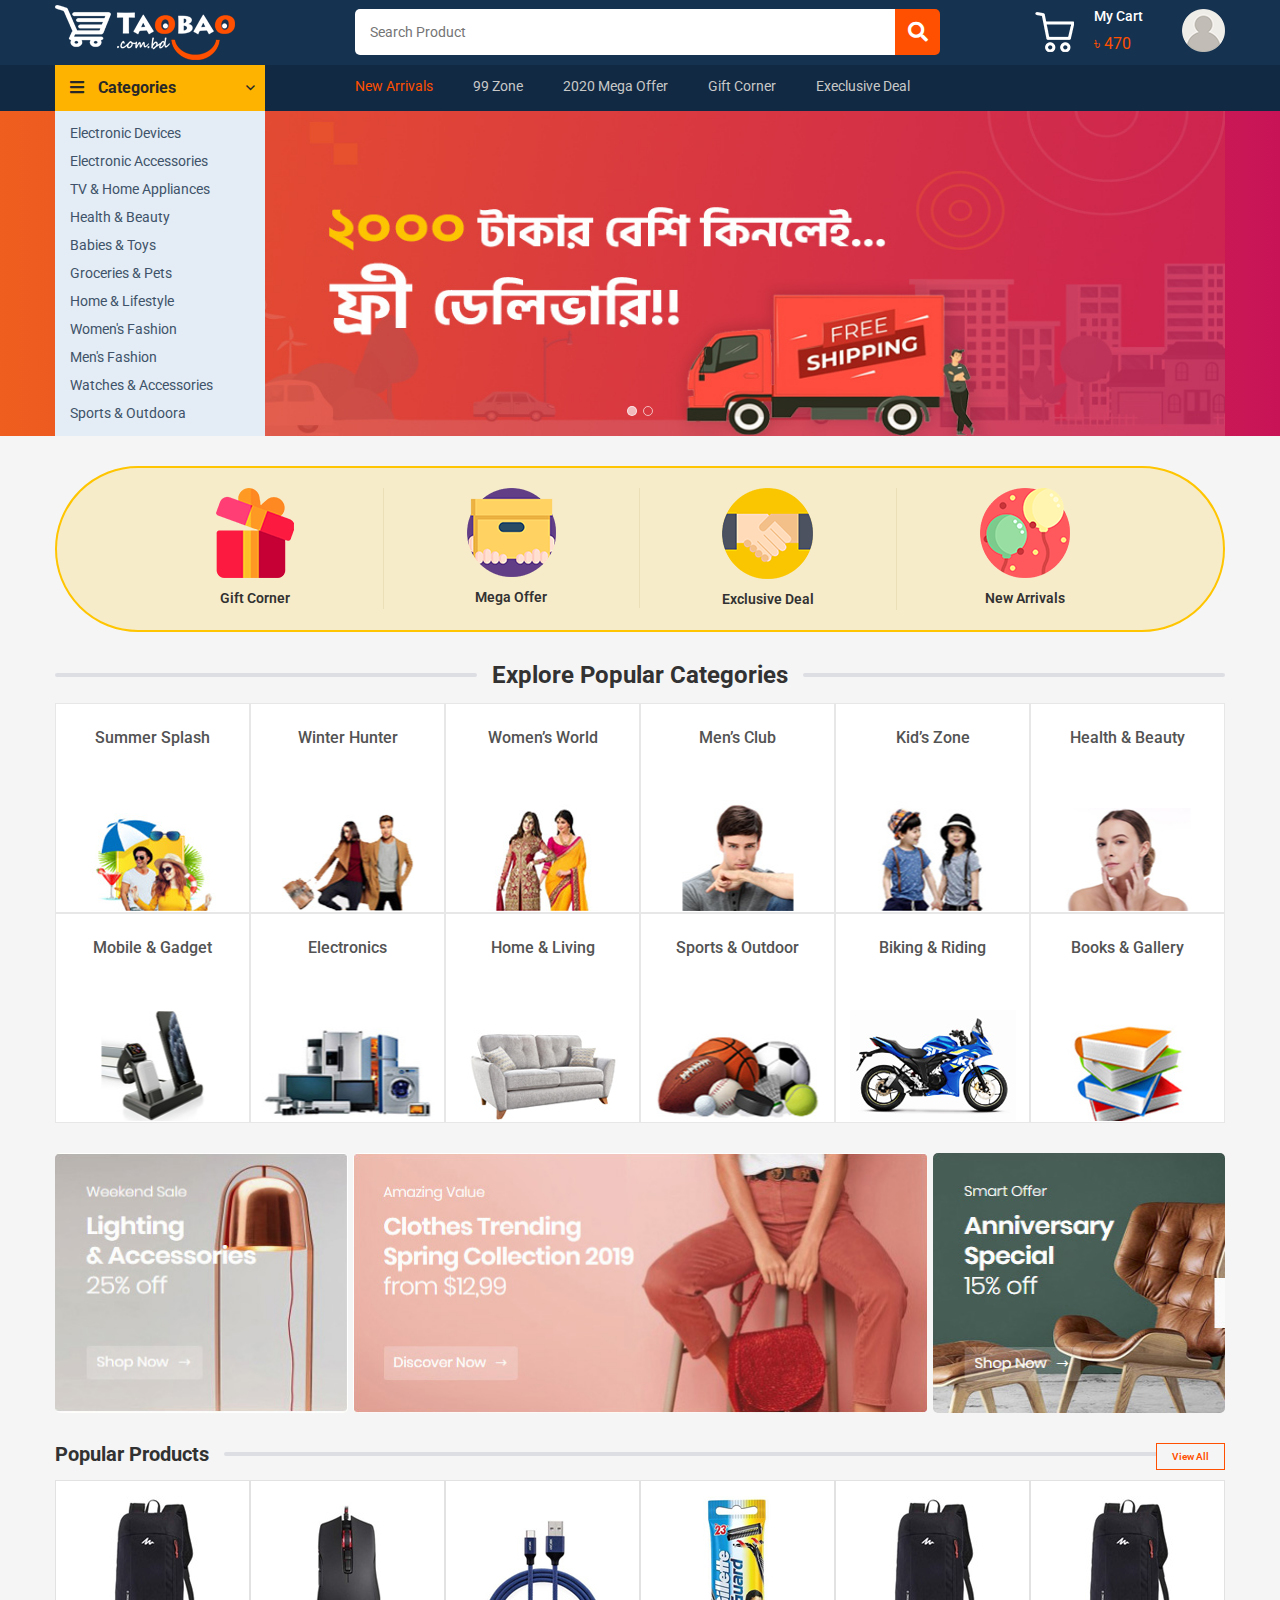
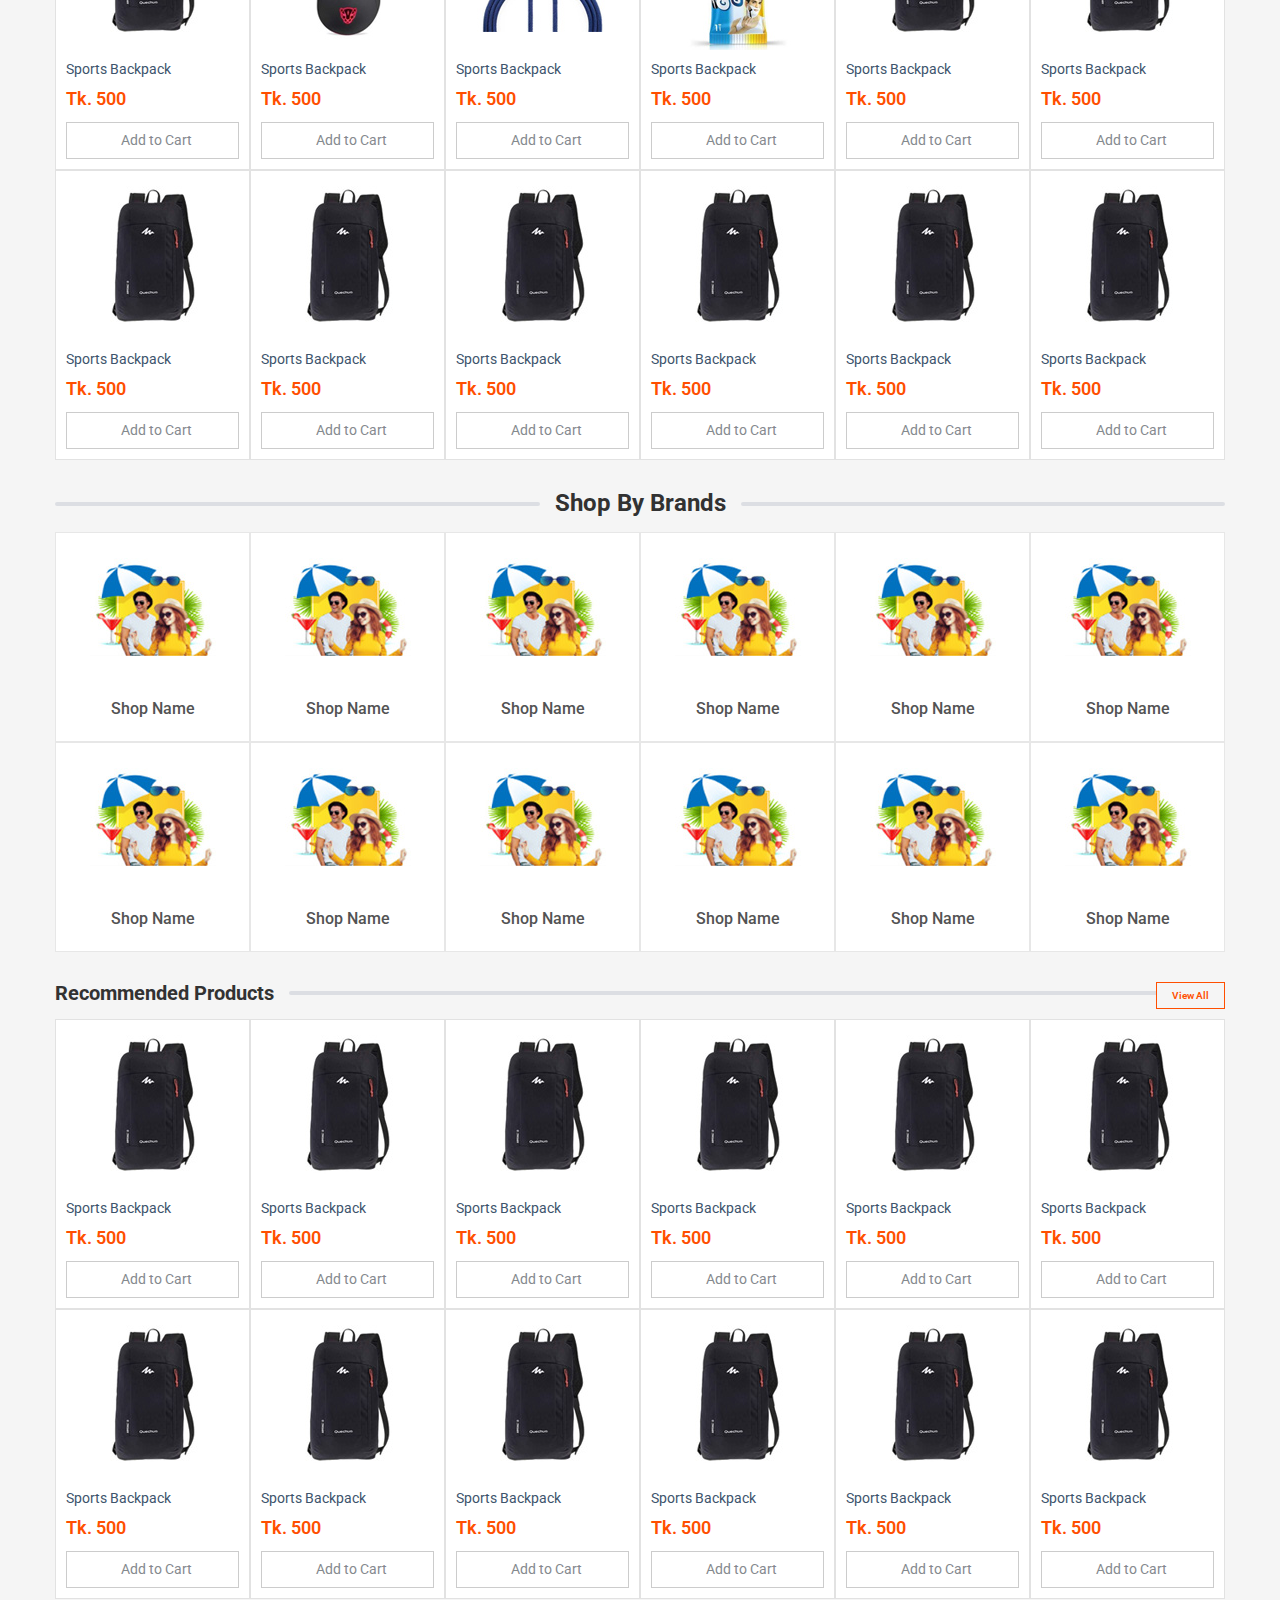
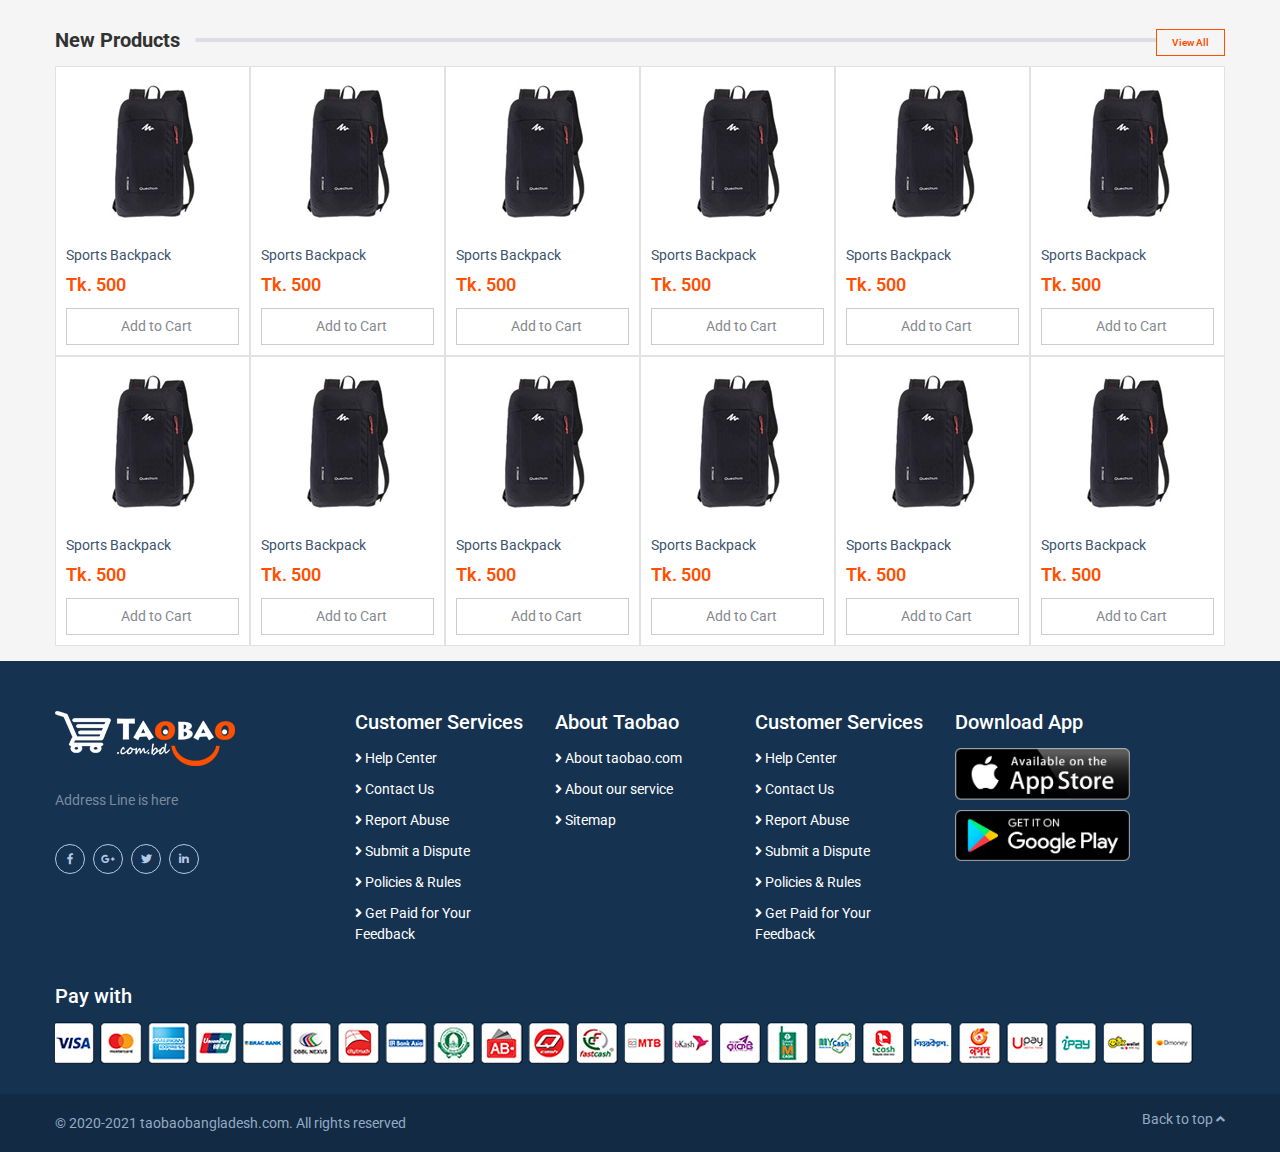
<file: index.html>
<!doctype html>
<html class="no-js" lang="en">

<head>

    <!--========= Required meta tags =========-->
    <meta charset="utf-8">
    <meta http-equiv="x-ua-compatible" content="ie=edge">
    <meta name="description" content="">
    <meta name="viewport" content="width=device-width, initial-scale=1, shrink-to-fit=no">

    <!--====== Title ======-->
    <title>TaoBao</title>

    <!--====== Favicon ======-->
    <link rel="shortcut icon" href="assets/images/favicon.png" type="images/x-icon" />
    
    <!--====== CSS Here ======-->
    <link rel="stylesheet" href="assets/css/bootstrap.min.css">
    <link rel="stylesheet" href="assets/css/animate.min.css">
    <link rel="stylesheet" href="assets/css/font-awesome.min.css">
    <link rel="stylesheet" href="assets/css/lightcase.css">
    <link rel="stylesheet" href="assets/css/meanmenu.css">
    <link rel="stylesheet" href="assets/css/nice-select.css">
    <link rel="stylesheet" href="assets/css/owl.carousel.min.css">
    <link rel="stylesheet" href="assets/css/slicknav.min.css">
    <link rel="stylesheet" href="assets/css/default.css">
    <link rel="stylesheet" href="assets/css/style.css">
    <link rel="stylesheet" href="assets/css/responsive.css">
    
</head>

<body class="home"> 
    <!--[if lt IE 8]>
        <p class="browserupgrade">You are using an <strong>outdated</strong> browser. Please <a href="http://browsehappy.com/">upgrade your browser</a> to improve your experience.</p>
    <![endif]-->

    <!-- header area start -->
    <header class="site-header">
        <div class="header-top">
            <div class="container">
                <div class="row">
                    <div class="col-xl-3 col-lg-3">
                        <a href="index.html" class="site-logo">
                            <img src="assets/images/logo.png" alt="">
                        </a>
                    </div>
                    <div class="col-xl-7 col-lg-6">
                        <div class="search-by-cat">
                            <form action="get">
                                <div class="search-by-cat-wrap">
                                    <div class="search-field">
                                        <input type="search" placeholder="Search Product">
                                    </div>
                                    <button class="search-submit" type="submit"><i class="fa fa-search"></i></button>
                                </div>
                            </form>
                        </div>
                    </div>
                    <div class="col-xl-2 col-lg-3 my-auto">
                        <div class="cart-user-wrap">
                            <div class="cart-button">
                                <div class="cart-icon">
                                    <img src="assets/images/cart.png" alt="">
                                </div>
                                <div class="cart-content">
                                    <h5>My Cart</h5>
                                    <span class="cart-total">৳ 470</span>
                                </div>
                            </div>
                            <div class="user-button">
                                <div class="user-icon">
                                    <img src="assets/images/user.png" alt="">
                                </div>
                                <div class="user-menu">
                                    <ul>
                                        <li><a href="#">Login</a></li>
                                        <li><a href="#">Register</a></li>
                                    </ul>
                                </div>
                            </div>
                        </div>
                    </div>
                </div>
            </div>
        </div>
        <!-- nav area start -->
        <div class="nav-area">
            <div class="container">
                <div class="row">
                    <div class="col-xl-3 col-lg-3 col-md-6 col-8">
                        <!-- <div id="mobile-menu-wrap"></div> -->
                        <div class="nav-cat-wrap">
                            <a data-toggle="collapse" href="#cat" role="button" aria-expanded="true"
                                aria-controls="collapseExample" class="nav-cat-btn">
                                <i class="fa fa-bars"></i>
                                Categories 
                            </a>
                            <div class="nav-cat-menu collapse show" id="cat">
                                <ul id="traffic-menu">
                                    <li><a href="category.html">Electronic Devices</a></li>
                                    <li><a href="#0">Electronic Accessories</a></li>
                                    <li><a href="#0">TV & Home Appliances</a></li>
                                    <li><a href="#0">Health & Beauty</a></li>
                                    <li><a href="#0">Babies & Toys</a></li>
                                    <li><a href="#0">Groceries & Pets</a></li>
                                    <li><a href="#0">Home & Lifestyle</a></li>
                                    <li class="mega-menu"><a href="#0">Women's Fashion</a>
                                        <ul>
                                            <li class="row">
                                                <div class="col-md-3">
                                                    <h4 class="title">Women's Fashion</h4>
                                                    <ul>
                                                        <li><a href="#0">Dresses</a></li>
                                                        <li><a href="#0">Tees</a></li>
                                                        <li><a href="#0">Blouses & Shirt</a></li>
                                                        <li><a href="#0">Hoddies & Sweatshirts</a></li>
                                                        <li><a href="#0">Women's Sets</a></li>
                                                        <li><a href="#0">Suits & Blazer's</a></li>
                                                        <li><a href="#0">Bodysuits</a></li>
                                                        <li><a href="#0">Tank & Camis</a></li>
                                                        <li><a href="#0">Coat & Jackes</a></li>
                                                        <li><a href="#0">Sweaters</a></li>
                                                    </ul>
                                                </div>
                                                <div class="col-md-3">
                                                    <h4 class="title">Women's Fashion</h4>
                                                    <ul>
                                                        <li><a href="#0">Dresses</a></li>
                                                        <li><a href="#0">Tees</a></li>
                                                        <li><a href="#0">Blouses & Shirt</a></li>
                                                        <li><a href="#0">Hoddies & Sweatshirts</a></li>
                                                        <li><a href="#0">Women's Sets</a></li>
                                                        <li><a href="#0">Suits & Blazer's</a></li>
                                                        <li><a href="#0">Bodysuits</a></li>
                                                        <li><a href="#0">Tank & Camis</a></li>
                                                        <li><a href="#0">Coat & Jackes</a></li>
                                                        <li><a href="#0">Sweaters</a></li>
                                                    </ul>
                                                </div>
                                                <div class="col-md-3">
                                                    <h4 class="title">Women's Fashion</h4>
                                                    <ul>
                                                        <li><a href="#0">Dresses</a></li>
                                                        <li><a href="#0">Tees</a></li>
                                                        <li><a href="#0">Blouses & Shirt</a></li>
                                                        <li><a href="#0">Hoddies & Sweatshirts</a></li>
                                                        <li><a href="#0">Women's Sets</a></li>
                                                        <li><a href="#0">Suits & Blazer's</a></li>
                                                        <li><a href="#0">Bodysuits</a></li>
                                                        <li><a href="#0">Tank & Camis</a></li>
                                                        <li><a href="#0">Coat & Jackes</a></li>
                                                        <li><a href="#0">Sweaters</a></li>
                                                    </ul>
                                                </div>
                                                <div class="col-md-3">
                                                    <div class="brand-lists">
                                                        <div class="single-brand">
                                                            <img src="assets/images/Screenshot_10.png" alt="">
                                                        </div>
                                                        <div class="single-brand">
                                                            <img src="assets/images/Screenshot_10.png" alt="">
                                                        </div>
                                                        <div class="single-brand">
                                                            <img src="assets/images/Screenshot_10.png" alt="">
                                                        </div>
                                                        <div class="single-brand">
                                                            <img src="assets/images/Screenshot_10.png" alt="">
                                                        </div>
                                                        <div class="single-brand">
                                                            <img src="assets/images/Screenshot_10.png" alt="">
                                                        </div>
                                                        <div class="single-brand">
                                                            <img src="assets/images/Screenshot_10.png" alt="">
                                                        </div>
                                                        <div class="single-brand">
                                                            <img src="assets/images/Screenshot_10.png" alt="">
                                                        </div>
                                                        <div class="single-brand">
                                                            <img src="assets/images/Screenshot_10.png" alt="">
                                                        </div>
                                                        <div class="single-brand">
                                                            <img src="assets/images/Screenshot_10.png" alt="">
                                                        </div>
                                                        <div class="single-brand">
                                                            <img src="assets/images/Screenshot_10.png" alt="">
                                                        </div>
                                                    </div>
                                                </div>
                                            </li>
                                        </ul>
                                    </li>
                                    <li><a href="#0">Men's Fashion</a></li>
                                    <li><a href="#0">Watches & Accessories</a></li>
                                    <li><a href="#0">Sports & Outdoora</a></li>
                                </ul>
                            </div>
                        </div>
                    </div>
                    <div class="col-xl-9 col-lg-9 col-md-6 col-4">
                        <div class="main-menu">
                            <nav>
                                <ul>
                                    <li class="active"><a href="#0">New Arrivals</a></li>
                                    <li><a href="#0">99 Zone</a></li>
                                    <li><a href="#0">2020 Mega Offer</a></li>
                                    <li><a href="#0">Gift Corner</a></li>
                                    <li><a href="#0">Execlusive Deal</a></li>
                                </ul>
                            </nav>
                        </div>
                        <div class="sideicon">
                            <input type="checkbox" class="navigation__checkbox" id="navi-toggle">
                            <label for="navi-toggle" class="navigation__button">
                                <span class="navigation__icon">&nbsp;</span>
                            </label>
                        </div>
                    </div>
                </div>
            </div>
        </div>
        <!-- nav area end -->
    </header>
    <!-- header area end -->

    <div class="overlay"></div>

    <!-- hamburger menu start -->
    <div class="hamburger-menu">
        <div class="sidebarlists">
            <div class="crossbars">
                <button></button>
            </div>
            <ul>
                <li class="active"><a href="#0">New Arrivals</a></li>
                <li><a href="#0">99 Zone</a></li>
                <li><a href="#0">2020 Mega Offer</a></li>
                <li><a href="#0">Gift Corner</a></li>
                <li><a href="#0">Execlusive Deal</a></li>
            </ul>
        </div>
    </div>
    <!-- hamburger menu end -->

    <!-- Banner area start -->
    <section class="banner-area owl-carousel">
        <div class="single-banner-item" style="background-image: linear-gradient(90deg,  #EF5E1E, #C81457)">
            <div class="container">
                <div class="row justify-content-end">
                    <div class="col-lg-10 pl-25">
                        <img src="assets/images/b1.jpg" alt="">
                    </div>
                </div>
            </div>
        </div>
        <div class="single-banner-item" style="background-image: linear-gradient(-90deg,  #EF5E1E, #AF2757)">
            <div class="container">
                <div class="row justify-content-end">
                    <div class="col-lg-10 pl-25">
                        <img src="assets/images/b2.jpg" alt="">
                    </div>
                </div>
            </div>
        </div>
    </section>
    <!-- Banner area end -->

    <!-- offer area start -->
    <section class="offer-area pt-30 pb-15">
        <div class="container">
            <div class="row">
                <div class="col-xl-12">
                    <div class="offer-wrap text-center">
                        <div class="row no-gutters mt-none-30">
                            <div class="col-xl-3 col-lg-6 col-md-6 mt-30">
                                <div class="single-offer-box">
                                    <div class="offer-icon">
                                        <img src="assets/images/icon-1.png" alt="">
                                    </div>
                                    <span class="offer-content">Gift Corner</span> 
                                </div>
                            </div>
                            <div class="col-xl-3 col-lg-6 col-md-6 mt-30">
                                <div class="single-offer-box">
                                    <div class="offer-icon">
                                        <img src="assets/images/icon-2.png" alt="">
                                    </div>
                                    <span class="offer-content">Mega Offer</span>
                                </div>
                            </div>
                            <div class="col-xl-3 col-lg-6 col-md-6 mt-30">
                                <div class="single-offer-box">
                                    <div class="offer-icon">
                                        <img src="assets/images/icon-3.png" alt="">
                                    </div>
                                    <span class="offer-content">Exclusive Deal</span>
                                </div>
                            </div>
                            <div class="col-xl-3 col-lg-6 col-md-6 mt-30">
                                <div class="single-offer-box">
                                    <div class="offer-icon">
                                        <img src="assets/images/icon-4.png" alt="">
                                    </div>
                                    <span class="offer-content">New Arrivals</span>
                                </div>
                            </div>
                        </div>
                    </div>
                </div>
            </div>
        </div>
    </section>
    <!-- offer area end -->

    <!-- cat area start -->
    <section class="cat-area pt-15 pb-15">
        <div class="container">
            <div class="row">
                <div class="col-xl-12 text-center">
                    <div class="section-heading mb-15">
                        <div class="heading-label mr-15 ml-0"></div>
                        <h2 class="heading-title">Explore Popular Categories</h2>
                        <div class="heading-label"></div>
                    </div>
                </div>
            </div>
            <div class="row no-gutters">
                <div class="col-xl-2 col-lg-3 col-md-4 col-sm-6">
                    <div class="single-cat-box">
                        <a href="#0">
                            <h4 class="cat-title">Summer Splash</h4>
                        </a>
                        <a href="#0"><img src="assets/images/cat-1.jpg" alt="" class="cat-img"></a>
                    </div>
                </div>
                <div class="col-xl-2 col-lg-3 col-md-4 col-sm-6">
                    <div class="single-cat-box">
                        <a href="#0">
                            <h4 class="cat-title">Winter Hunter</h4>
                        </a>
                        <a href="#0"><img src="assets/images/cat-2.jpg" alt="" class="cat-img"></a>
                    </div>
                </div>
                <div class="col-xl-2 col-lg-3 col-md-4 col-sm-6">
                    <div class="single-cat-box">
                        <a href="#0">
                            <h4 class="cat-title">Women’s World</h4>
                        </a>
                        <a href="#0"><img src="assets/images/cat-3.jpg" alt="" class="cat-img"></a>
                    </div>
                </div>
                <div class="col-xl-2 col-lg-3 col-md-4 col-sm-6">
                    <div class="single-cat-box">
                        <a href="#0">
                            <h4 class="cat-title">Men’s Club</h4>
                        </a>
                        <a href="#0"><img src="assets/images/cat-4.jpg" alt="" class="cat-img"></a>
                    </div>
                </div>
                <div class="col-xl-2 col-lg-3 col-md-4 col-sm-6">
                    <div class="single-cat-box">
                        <a href="#0">
                            <h4 class="cat-title">Kid’s Zone</h4>
                        </a>
                        <a href="#0"><img src="assets/images/cat-5.jpeg" alt="" class="cat-img"></a>
                    </div>
                </div>
                <div class="col-xl-2 col-lg-3 col-md-4 col-sm-6">
                    <div class="single-cat-box">
                        <a href="#0">
                            <h4 class="cat-title">Health & Beauty</h4>
                        </a>
                        <a href="#0"><img src="assets/images/cat-6.jpeg" alt="" class="cat-img"></a>
                    </div>
                </div>
                <div class="col-xl-2 col-lg-3 col-md-4 col-sm-6">
                    <div class="single-cat-box">
                        <a href="#0">
                            <h4 class="cat-title">Mobile & Gadget</h4>
                        </a>
                        <a href="#0"><img src="assets/images/cat-7.jpeg" alt="" class="cat-img"></a>
                    </div>
                </div>
                <div class="col-xl-2 col-lg-3 col-md-4 col-sm-6">
                    <div class="single-cat-box">
                        <a href="#0">
                            <h4 class="cat-title">Electronics</h4>
                        </a>
                        <a href="#0"><img src="assets/images/cat-8.jpeg" alt="" class="cat-img"></a>
                    </div>
                </div>
                <div class="col-xl-2 col-lg-3 col-md-4 col-sm-6">
                    <div class="single-cat-box">
                        <a href="#0">
                            <h4 class="cat-title">Home & Living</h4>
                        </a>
                        <a href="#0"><img src="assets/images/cat-9.jpeg" alt="" class="cat-img"></a>
                    </div>
                </div>
                <div class="col-xl-2 col-lg-3 col-md-4 col-sm-6">
                    <div class="single-cat-box">
                        <a href="#0">
                            <h4 class="cat-title">Sports & Outdoor</h4>
                        </a>
                        <a href="#0"><img src="assets/images/cat-10.jpeg" alt="" class="cat-img"></a>
                    </div>
                </div>
                <div class="col-xl-2 col-lg-3 col-md-4 col-sm-6">
                    <div class="single-cat-box">
                        <a href="#0">
                            <h4 class="cat-title">Biking & Riding</h4>
                        </a>
                        <a href="#0"><img src="assets/images/cat-11.jpeg" alt="" class="cat-img"></a>
                    </div>
                </div>
                <div class="col-xl-2 col-lg-3 col-md-4 col-sm-6">
                    <div class="single-cat-box">
                        <a href="#0">
                            <h4 class="cat-title">Books & Gallery</h4>
                        </a>
                        <a href="#0"><img src="assets/images/cat-12.jpeg" alt="" class="cat-img"></a>
                    </div>
                </div>
            </div>
        </div>
    </section>
    <!-- cat area end -->

    <!-- smart offer img start -->
    <section class="smart-offer pt-15 pb-15">
        <div class="container">
            <div class="row no-gutters">
                <div class="col-xl-3">
                    <div class="img-box">
                        <a href="#0"><img src="assets/images/offer-1.jpg" alt=""></a>
                    </div>
                </div>
                <div class="col-xl-6">
                    <div class="img-box pl-5 pr-5">
                        <a href="#0"><img src="assets/images/offer-2.jpg" alt=""></a>
                    </div>
                </div>
                <div class="col-xl-3">
                    <div class="img-box">
                        <a href="#0"><img src="assets/images/offer-3.jpg" alt=""></a>
                    </div>
                </div>
            </div>
        </div>
    </section>
    <!-- smart offer img end -->

    <!-- product area start -->
    <section class="product-area pt-15 pb-15">
        <div class="container">
            <div class="row">
                <div class="col-xl-12">
                    <div class="section-heading mb-15">
                        <h2 class="heading-title small">Popular Products</h2>
                        <div class="heading-label"></div>
                        <a href="#0" class="site-btn transparent">View All</a>
                    </div>
                </div>
            </div>
            <div class="row no-gutters">
                <div class="col-xl-2 col-lg-3 col-md-4 col-sm-6">
                    <div class="single-product">
                        <a href="#0" class="product-thumb">
                            <img src="assets/images/product-1.jpg" alt="">
                        </a>
                        <div class="product-content pt-10">
                            <a href="#0" class="product-ttile">Sports Backpack</a>
                            <span class="product-price">Tk. 500</span>
                            <a href="#0" class="add-to-cart"><i class="fa fa-cart"></i> Add to Cart</a>
                        </div>
                    </div>
                </div>
                <div class="col-xl-2 col-lg-3 col-md-4 col-sm-6">
                    <div class="single-product">
                        <a href="#0" class="product-thumb">
                            <img src="assets/images/product-2.jpg" alt="">
                        </a>
                        <div class="product-content pt-10">
                            <a href="#0" class="product-ttile">Sports Backpack</a>
                            <span class="product-price">Tk. 500</span>
                            <a href="#0" class="add-to-cart"><i class="fa fa-cart"></i> Add to Cart</a>
                        </div>
                    </div>
                </div>
                <div class="col-xl-2 col-lg-3 col-md-4 col-sm-6">
                    <div class="single-product">
                        <a href="#0" class="product-thumb">
                            <img src="assets/images/product-3.jpg" alt="">
                        </a>
                        <div class="product-content pt-10">
                            <a href="#0" class="product-ttile">Sports Backpack</a>
                            <span class="product-price">Tk. 500</span>
                            <a href="#0" class="add-to-cart"><i class="fa fa-cart"></i> Add to Cart</a>
                        </div>
                    </div>
                </div>
                <div class="col-xl-2 col-lg-3 col-md-4 col-sm-6">
                    <div class="single-product">
                        <a href="#0" class="product-thumb">
                            <img src="assets/images/product-4.jpg" alt="">
                        </a>
                        <div class="product-content pt-10">
                            <a href="#0" class="product-ttile">Sports Backpack</a>
                            <span class="product-price">Tk. 500</span>
                            <a href="#0" class="add-to-cart"><i class="fa fa-cart"></i> Add to Cart</a>
                        </div>
                    </div>
                </div>
                <div class="col-xl-2 col-lg-3 col-md-4 col-sm-6">
                    <div class="single-product">
                        <a href="#0" class="product-thumb">
                            <img src="assets/images/product-1.jpg" alt="">
                        </a>
                        <div class="product-content pt-10">
                            <a href="#0" class="product-ttile">Sports Backpack</a>
                            <span class="product-price">Tk. 500</span>
                            <a href="#0" class="add-to-cart"><i class="fa fa-cart"></i> Add to Cart</a>
                        </div>
                    </div>
                </div>
                <div class="col-xl-2 col-lg-3 col-md-4 col-sm-6">
                    <div class="single-product">
                        <a href="#0" class="product-thumb">
                            <img src="assets/images/product-1.jpg" alt="">
                        </a>
                        <div class="product-content pt-10">
                            <a href="#0" class="product-ttile">Sports Backpack</a>
                            <span class="product-price">Tk. 500</span>
                            <a href="#0" class="add-to-cart"><i class="fa fa-cart"></i> Add to Cart</a>
                        </div>
                    </div>
                </div>
                <div class="col-xl-2 col-lg-3 col-md-4 col-sm-6">
                    <div class="single-product">
                        <a href="#0" class="product-thumb">
                            <img src="assets/images/product-1.jpg" alt="">
                        </a>
                        <div class="product-content pt-10">
                            <a href="#0" class="product-ttile">Sports Backpack</a>
                            <span class="product-price">Tk. 500</span>
                            <a href="#0" class="add-to-cart"><i class="fa fa-cart"></i> Add to Cart</a>
                        </div>
                    </div>
                </div>
                <div class="col-xl-2 col-lg-3 col-md-4 col-sm-6">
                    <div class="single-product">
                        <a href="#0" class="product-thumb">
                            <img src="assets/images/product-1.jpg" alt="">
                        </a>
                        <div class="product-content pt-10">
                            <a href="#0" class="product-ttile">Sports Backpack</a>
                            <span class="product-price">Tk. 500</span>
                            <a href="#0" class="add-to-cart"><i class="fa fa-cart"></i> Add to Cart</a>
                        </div>
                    </div>
                </div>
                <div class="col-xl-2 col-lg-3 col-md-4 col-sm-6">
                    <div class="single-product">
                        <a href="#0" class="product-thumb">
                            <img src="assets/images/product-1.jpg" alt="">
                        </a>
                        <div class="product-content pt-10">
                            <a href="#0" class="product-ttile">Sports Backpack</a>
                            <span class="product-price">Tk. 500</span>
                            <a href="#0" class="add-to-cart"><i class="fa fa-cart"></i> Add to Cart</a>
                        </div>
                    </div>
                </div>
                <div class="col-xl-2 col-lg-3 col-md-4 col-sm-6">
                    <div class="single-product">
                        <a href="#0" class="product-thumb">
                            <img src="assets/images/product-1.jpg" alt="">
                        </a>
                        <div class="product-content pt-10">
                            <a href="#0" class="product-ttile">Sports Backpack</a>
                            <span class="product-price">Tk. 500</span>
                            <a href="#0" class="add-to-cart"><i class="fa fa-cart"></i> Add to Cart</a>
                        </div>
                    </div>
                </div>
                <div class="col-xl-2 col-lg-3 col-md-4 col-sm-6">
                    <div class="single-product">
                        <a href="#0" class="product-thumb">
                            <img src="assets/images/product-1.jpg" alt="">
                        </a>
                        <div class="product-content pt-10">
                            <a href="#0" class="product-ttile">Sports Backpack</a>
                            <span class="product-price">Tk. 500</span>
                            <a href="#0" class="add-to-cart"><i class="fa fa-cart"></i> Add to Cart</a>
                        </div>
                    </div>
                </div>
                <div class="col-xl-2 col-lg-3 col-md-4 col-sm-6">
                    <div class="single-product">
                        <a href="#0" class="product-thumb">
                            <img src="assets/images/product-1.jpg" alt="">
                        </a>
                        <div class="product-content pt-10">
                            <a href="#0" class="product-ttile">Sports Backpack</a>
                            <span class="product-price">Tk. 500</span>
                            <a href="#0" class="add-to-cart"><i class="fa fa-cart"></i> Add to Cart</a>
                        </div>
                    </div>
                </div>
            </div>
        </div>
    </section>
    <!-- product area end -->

    <!-- cat area start -->
    <section class="cat-area shop pt-15 pb-15">
        <div class="container">
            <div class="row">
                <div class="col-xl-12 text-center">
                    <div class="section-heading mb-15">
                        <div class="heading-label mr-15 ml-0"></div>
                        <h2 class="heading-title">Shop By Brands</h2>
                        <div class="heading-label"></div>
                    </div>
                </div>
            </div>
            <div class="row no-gutters">
                <div class="col-xl-2 col-lg-3 col-md-4 col-sm-6">
                    <div class="single-cat-box shop">
                        <a href="#0"><img src="assets/images/cat-1.jpg" alt="" class="cat-img"></a>
                        <a href="#0">
                            <h4 class="cat-title">Shop Name</h4>
                        </a>
                    </div>
                </div>
                <div class="col-xl-2 col-lg-3 col-md-4 col-sm-6">
                    <div class="single-cat-box shop">
                        <a href="#0"><img src="assets/images/cat-1.jpg" alt="" class="cat-img"></a>
                        <a href="#0">
                            <h4 class="cat-title">Shop Name</h4>
                        </a>
                    </div>
                </div>
                <div class="col-xl-2 col-lg-3 col-md-4 col-sm-6">
                    <div class="single-cat-box shop">
                        <a href="#0"><img src="assets/images/cat-1.jpg" alt="" class="cat-img"></a>
                        <a href="#0">
                            <h4 class="cat-title">Shop Name</h4>
                        </a>
                    </div>
                </div>
                <div class="col-xl-2 col-lg-3 col-md-4 col-sm-6">
                    <div class="single-cat-box shop">
                        <a href="#0"><img src="assets/images/cat-1.jpg" alt="" class="cat-img"></a>
                        <a href="#0">
                            <h4 class="cat-title">Shop Name</h4>
                        </a>
                    </div>
                </div>
                <div class="col-xl-2 col-lg-3 col-md-4 col-sm-6">
                    <div class="single-cat-box shop">
                        <a href="#0"><img src="assets/images/cat-1.jpg" alt="" class="cat-img"></a>
                        <a href="#0">
                            <h4 class="cat-title">Shop Name</h4>
                        </a>
                    </div>
                </div>
                <div class="col-xl-2 col-lg-3 col-md-4 col-sm-6">
                    <div class="single-cat-box shop">
                        <a href="#0"><img src="assets/images/cat-1.jpg" alt="" class="cat-img"></a>
                        <a href="#0">
                            <h4 class="cat-title">Shop Name</h4>
                        </a>
                    </div>
                </div>
                <div class="col-xl-2 col-lg-3 col-md-4 col-sm-6">
                    <div class="single-cat-box shop">
                        <a href="#0"><img src="assets/images/cat-1.jpg" alt="" class="cat-img"></a>
                        <a href="#0">
                            <h4 class="cat-title">Shop Name</h4>
                        </a>
                    </div>
                </div>
                <div class="col-xl-2 col-lg-3 col-md-4 col-sm-6">
                    <div class="single-cat-box shop">
                        <a href="#0"><img src="assets/images/cat-1.jpg" alt="" class="cat-img"></a>
                        <a href="#0">
                            <h4 class="cat-title">Shop Name</h4>
                        </a>
                    </div>
                </div>
                <div class="col-xl-2 col-lg-3 col-md-4 col-sm-6">
                    <div class="single-cat-box shop">
                        <a href="#0"><img src="assets/images/cat-1.jpg" alt="" class="cat-img"></a>
                        <a href="#0">
                            <h4 class="cat-title">Shop Name</h4>
                        </a>
                    </div>
                </div>
                <div class="col-xl-2 col-lg-3 col-md-4 col-sm-6">
                    <div class="single-cat-box shop">
                        <a href="#0"><img src="assets/images/cat-1.jpg" alt="" class="cat-img"></a>
                        <a href="#0">
                            <h4 class="cat-title">Shop Name</h4>
                        </a>
                    </div>
                </div>
                <div class="col-xl-2 col-lg-3 col-md-4 col-sm-6">
                    <div class="single-cat-box shop">
                        <a href="#0"><img src="assets/images/cat-1.jpg" alt="" class="cat-img"></a>
                        <a href="#0">
                            <h4 class="cat-title">Shop Name</h4>
                        </a>
                    </div>
                </div>
                <div class="col-xl-2 col-lg-3 col-md-4 col-sm-6">
                    <div class="single-cat-box shop">
                        <a href="#0"><img src="assets/images/cat-1.jpg" alt="" class="cat-img"></a>
                        <a href="#0">
                            <h4 class="cat-title">Shop Name</h4>
                        </a>
                    </div>
                </div>
            </div>
        </div>
    </section>
    <!-- cat area end -->

    <!-- product area start -->
    <section class="product-area pt-15 pb-15">
        <div class="container">
            <div class="row">
                <div class="col-xl-12">
                    <div class="section-heading mb-15">
                        <h2 class="heading-title small">Recommended Products</h2>
                        <div class="heading-label"></div>
                        <a href="#0" class="site-btn transparent">View All</a>
                    </div>
                </div>
            </div>
            <div class="row no-gutters">
                <div class="col-xl-2 col-lg-3 col-md-4 col-sm-6">
                    <div class="single-product">
                        <a href="#0" class="product-thumb">
                            <img src="assets/images/product-1.jpg" alt="">
                        </a>
                        <div class="product-content pt-10">
                            <a href="#0" class="product-ttile">Sports Backpack</a>
                            <span class="product-price">Tk. 500</span>
                            <a href="#0" class="add-to-cart"><i class="fa fa-cart"></i> Add to Cart</a>
                        </div>
                    </div>
                </div>
                <div class="col-xl-2 col-lg-3 col-md-4 col-sm-6">
                    <div class="single-product">
                        <a href="#0" class="product-thumb">
                            <img src="assets/images/product-1.jpg" alt="">
                        </a>
                        <div class="product-content pt-10">
                            <a href="#0" class="product-ttile">Sports Backpack</a>
                            <span class="product-price">Tk. 500</span>
                            <a href="#0" class="add-to-cart"><i class="fa fa-cart"></i> Add to Cart</a>
                        </div>
                    </div>
                </div>
                <div class="col-xl-2 col-lg-3 col-md-4 col-sm-6">
                    <div class="single-product">
                        <a href="#0" class="product-thumb">
                            <img src="assets/images/product-1.jpg" alt="">
                        </a>
                        <div class="product-content pt-10">
                            <a href="#0" class="product-ttile">Sports Backpack</a>
                            <span class="product-price">Tk. 500</span>
                            <a href="#0" class="add-to-cart"><i class="fa fa-cart"></i> Add to Cart</a>
                        </div>
                    </div>
                </div>
                <div class="col-xl-2 col-lg-3 col-md-4 col-sm-6">
                    <div class="single-product">
                        <a href="#0" class="product-thumb">
                            <img src="assets/images/product-1.jpg" alt="">
                        </a>
                        <div class="product-content pt-10">
                            <a href="#0" class="product-ttile">Sports Backpack</a>
                            <span class="product-price">Tk. 500</span>
                            <a href="#0" class="add-to-cart"><i class="fa fa-cart"></i> Add to Cart</a>
                        </div>
                    </div>
                </div>
                <div class="col-xl-2 col-lg-3 col-md-4 col-sm-6">
                    <div class="single-product">
                        <a href="#0" class="product-thumb">
                            <img src="assets/images/product-1.jpg" alt="">
                        </a>
                        <div class="product-content pt-10">
                            <a href="#0" class="product-ttile">Sports Backpack</a>
                            <span class="product-price">Tk. 500</span>
                            <a href="#0" class="add-to-cart"><i class="fa fa-cart"></i> Add to Cart</a>
                        </div>
                    </div>
                </div>
                <div class="col-xl-2 col-lg-3 col-md-4 col-sm-6">
                    <div class="single-product">
                        <a href="#0" class="product-thumb">
                            <img src="assets/images/product-1.jpg" alt="">
                        </a>
                        <div class="product-content pt-10">
                            <a href="#0" class="product-ttile">Sports Backpack</a>
                            <span class="product-price">Tk. 500</span>
                            <a href="#0" class="add-to-cart"><i class="fa fa-cart"></i> Add to Cart</a>
                        </div>
                    </div>
                </div>
                <div class="col-xl-2 col-lg-3 col-md-4 col-sm-6">
                    <div class="single-product">
                        <a href="#0" class="product-thumb">
                            <img src="assets/images/product-1.jpg" alt="">
                        </a>
                        <div class="product-content pt-10">
                            <a href="#0" class="product-ttile">Sports Backpack</a>
                            <span class="product-price">Tk. 500</span>
                            <a href="#0" class="add-to-cart"><i class="fa fa-cart"></i> Add to Cart</a>
                        </div>
                    </div>
                </div>
                <div class="col-xl-2 col-lg-3 col-md-4 col-sm-6">
                    <div class="single-product">
                        <a href="#0" class="product-thumb">
                            <img src="assets/images/product-1.jpg" alt="">
                        </a>
                        <div class="product-content pt-10">
                            <a href="#0" class="product-ttile">Sports Backpack</a>
                            <span class="product-price">Tk. 500</span>
                            <a href="#0" class="add-to-cart"><i class="fa fa-cart"></i> Add to Cart</a>
                        </div>
                    </div>
                </div>
                <div class="col-xl-2 col-lg-3 col-md-4 col-sm-6">
                    <div class="single-product">
                        <a href="#0" class="product-thumb">
                            <img src="assets/images/product-1.jpg" alt="">
                        </a>
                        <div class="product-content pt-10">
                            <a href="#0" class="product-ttile">Sports Backpack</a>
                            <span class="product-price">Tk. 500</span>
                            <a href="#0" class="add-to-cart"><i class="fa fa-cart"></i> Add to Cart</a>
                        </div>
                    </div>
                </div>
                <div class="col-xl-2 col-lg-3 col-md-4 col-sm-6">
                    <div class="single-product">
                        <a href="#0" class="product-thumb">
                            <img src="assets/images/product-1.jpg" alt="">
                        </a>
                        <div class="product-content pt-10">
                            <a href="#0" class="product-ttile">Sports Backpack</a>
                            <span class="product-price">Tk. 500</span>
                            <a href="#0" class="add-to-cart"><i class="fa fa-cart"></i> Add to Cart</a>
                        </div>
                    </div>
                </div>
                <div class="col-xl-2 col-lg-3 col-md-4 col-sm-6">
                    <div class="single-product">
                        <a href="#0" class="product-thumb">
                            <img src="assets/images/product-1.jpg" alt="">
                        </a>
                        <div class="product-content pt-10">
                            <a href="#0" class="product-ttile">Sports Backpack</a>
                            <span class="product-price">Tk. 500</span>
                            <a href="#0" class="add-to-cart"><i class="fa fa-cart"></i> Add to Cart</a>
                        </div>
                    </div>
                </div>
                <div class="col-xl-2 col-lg-3 col-md-4 col-sm-6">
                    <div class="single-product">
                        <a href="#0" class="product-thumb">
                            <img src="assets/images/product-1.jpg" alt="">
                        </a>
                        <div class="product-content pt-10">
                            <a href="#0" class="product-ttile">Sports Backpack</a>
                            <span class="product-price">Tk. 500</span>
                            <a href="#0" class="add-to-cart"><i class="fa fa-cart"></i> Add to Cart</a>
                        </div>
                    </div>
                </div>
            </div>
        </div>
    </section>
    <!-- product area end -->

    <!-- product area start -->
    <section class="product-area white-bg pt-15 pb-15">
        <div class="container">
            <div class="row">
                <div class="col-xl-12">
                    <div class="section-heading mb-15">
                        <h2 class="heading-title small">New Products</h2>
                        <div class="heading-label"></div>
                        <a href="#0" class="site-btn transparent">View All</a>
                    </div>
                </div>
            </div>
            <div class="row no-gutters">
                <div class="col-xl-2 col-lg-3 col-md-4 col-sm-6">
                    <div class="single-product">
                        <a href="#0" class="product-thumb">
                            <img src="assets/images/product-1.jpg" alt="">
                        </a>
                        <div class="product-content pt-10">
                            <a href="#0" class="product-ttile">Sports Backpack</a>
                            <span class="product-price">Tk. 500</span>
                            <a href="#0" class="add-to-cart"><i class="fa fa-cart"></i> Add to Cart</a>
                        </div>
                    </div>
                </div>
                <div class="col-xl-2 col-lg-3 col-md-4 col-sm-6">
                    <div class="single-product">
                        <a href="#0" class="product-thumb">
                            <img src="assets/images/product-1.jpg" alt="">
                        </a>
                        <div class="product-content pt-10">
                            <a href="#0" class="product-ttile">Sports Backpack</a>
                            <span class="product-price">Tk. 500</span>
                            <a href="#0" class="add-to-cart"><i class="fa fa-cart"></i> Add to Cart</a>
                        </div>
                    </div>
                </div>
                <div class="col-xl-2 col-lg-3 col-md-4 col-sm-6">
                    <div class="single-product">
                        <a href="#0" class="product-thumb">
                            <img src="assets/images/product-1.jpg" alt="">
                        </a>
                        <div class="product-content pt-10">
                            <a href="#0" class="product-ttile">Sports Backpack</a>
                            <span class="product-price">Tk. 500</span>
                            <a href="#0" class="add-to-cart"><i class="fa fa-cart"></i> Add to Cart</a>
                        </div>
                    </div>
                </div>
                <div class="col-xl-2 col-lg-3 col-md-4 col-sm-6">
                    <div class="single-product">
                        <a href="#0" class="product-thumb">
                            <img src="assets/images/product-1.jpg" alt="">
                        </a>
                        <div class="product-content pt-10">
                            <a href="#0" class="product-ttile">Sports Backpack</a>
                            <span class="product-price">Tk. 500</span>
                            <a href="#0" class="add-to-cart"><i class="fa fa-cart"></i> Add to Cart</a>
                        </div>
                    </div>
                </div>
                <div class="col-xl-2 col-lg-3 col-md-4 col-sm-6">
                    <div class="single-product">
                        <a href="#0" class="product-thumb">
                            <img src="assets/images/product-1.jpg" alt="">
                        </a>
                        <div class="product-content pt-10">
                            <a href="#0" class="product-ttile">Sports Backpack</a>
                            <span class="product-price">Tk. 500</span>
                            <a href="#0" class="add-to-cart"><i class="fa fa-cart"></i> Add to Cart</a>
                        </div>
                    </div>
                </div>
                <div class="col-xl-2 col-lg-3 col-md-4 col-sm-6">
                    <div class="single-product">
                        <a href="#0" class="product-thumb">
                            <img src="assets/images/product-1.jpg" alt="">
                        </a>
                        <div class="product-content pt-10">
                            <a href="#0" class="product-ttile">Sports Backpack</a>
                            <span class="product-price">Tk. 500</span>
                            <a href="#0" class="add-to-cart"><i class="fa fa-cart"></i> Add to Cart</a>
                        </div>
                    </div>
                </div>
                <div class="col-xl-2 col-lg-3 col-md-4 col-sm-6">
                    <div class="single-product">
                        <a href="#0" class="product-thumb">
                            <img src="assets/images/product-1.jpg" alt="">
                        </a>
                        <div class="product-content pt-10">
                            <a href="#0" class="product-ttile">Sports Backpack</a>
                            <span class="product-price">Tk. 500</span>
                            <a href="#0" class="add-to-cart"><i class="fa fa-cart"></i> Add to Cart</a>
                        </div>
                    </div>
                </div>
                <div class="col-xl-2 col-lg-3 col-md-4 col-sm-6">
                    <div class="single-product">
                        <a href="#0" class="product-thumb">
                            <img src="assets/images/product-1.jpg" alt="">
                        </a>
                        <div class="product-content pt-10">
                            <a href="#0" class="product-ttile">Sports Backpack</a>
                            <span class="product-price">Tk. 500</span>
                            <a href="#0" class="add-to-cart"><i class="fa fa-cart"></i> Add to Cart</a>
                        </div>
                    </div>
                </div>
                <div class="col-xl-2 col-lg-3 col-md-4 col-sm-6">
                    <div class="single-product">
                        <a href="#0" class="product-thumb">
                            <img src="assets/images/product-1.jpg" alt="">
                        </a>
                        <div class="product-content pt-10">
                            <a href="#0" class="product-ttile">Sports Backpack</a>
                            <span class="product-price">Tk. 500</span>
                            <a href="#0" class="add-to-cart"><i class="fa fa-cart"></i> Add to Cart</a>
                        </div>
                    </div>
                </div>
                <div class="col-xl-2 col-lg-3 col-md-4 col-sm-6">
                    <div class="single-product">
                        <a href="#0" class="product-thumb">
                            <img src="assets/images/product-1.jpg" alt="">
                        </a>
                        <div class="product-content pt-10">
                            <a href="#0" class="product-ttile">Sports Backpack</a>
                            <span class="product-price">Tk. 500</span>
                            <a href="#0" class="add-to-cart"><i class="fa fa-cart"></i> Add to Cart</a>
                        </div>
                    </div>
                </div>
                <div class="col-xl-2 col-lg-3 col-md-4 col-sm-6">
                    <div class="single-product">
                        <a href="#0" class="product-thumb">
                            <img src="assets/images/product-1.jpg" alt="">
                        </a>
                        <div class="product-content pt-10">
                            <a href="#0" class="product-ttile">Sports Backpack</a>
                            <span class="product-price">Tk. 500</span>
                            <a href="#0" class="add-to-cart"><i class="fa fa-cart"></i> Add to Cart</a>
                        </div>
                    </div>
                </div>
                <div class="col-xl-2 col-lg-3 col-md-4 col-sm-6">
                    <div class="single-product">
                        <a href="#0" class="product-thumb">
                            <img src="assets/images/product-1.jpg" alt="">
                        </a>
                        <div class="product-content pt-10">
                            <a href="#0" class="product-ttile">Sports Backpack</a>
                            <span class="product-price">Tk. 500</span>
                            <a href="#0" class="add-to-cart"><i class="fa fa-cart"></i> Add to Cart</a>
                        </div>
                    </div>
                </div>
            </div>
        </div>
    </section>
    <!-- product area end -->

    <!-- footer area start -->
    <footer class="site-footer pt-50">
        <div class="container">
            <div class="row mt-none-30">
                <div class="col-xl-3 col-lg-6">
                    <div class="footer-widget mt-30">
                        <a href="#0" class="footer-logo">
                            <img src="assets/images/logo.png" alt="">
                        </a>
                        <div class="address-box mt-20">
                            <p>Address Line is here</p>
                        </div>
                        <div class="social-links mt-30">
                            <a href="#0"><i class="fab fa-facebook-f"></i></a>
                            <a href="#0"><i class="fab fa-google-plus-g"></i></a>
                            <a href="#0"><i class="fab fa-twitter"></i></a>
                            <a href="#0"><i class="fab fa-linkedin-in"></i></a>
                        </div>
                    </div>
                </div>
                <div class="col-xl-2 col-lg-6">
                    <div class="footer-widget mt-30">
                        <h4 class="widget-title mb-15">Customer Services</h4>
                        <ul>
                            <li><a href="#0"><i class="fa fa-angle-right"></i> Help Center</a></li>
                            <li><a href="#0"><i class="fa fa-angle-right"></i> Contact Us</a></li>
                            <li><a href="#0"><i class="fa fa-angle-right"></i> Report Abuse</a></li>
                            <li><a href="#0"><i class="fa fa-angle-right"></i> Submit a Dispute</a></li>
                            <li><a href="#0"><i class="fa fa-angle-right"></i> Policies & Rules</a></li>
                            <li><a href="#0"><i class="fa fa-angle-right"></i> Get Paid for Your Feedback</a></li>
                        </ul>
                    </div>
                </div>
                <div class="col-xl-2 col-lg-6">
                    <div class="footer-widget mt-30">
                        <h4 class="widget-title mb-15">About Taobao</h4>
                        <ul>
                            <li><a href="#0"><i class="fa fa-angle-right"></i> About taobao.com</a></li>
                            <li><a href="#0"><i class="fa fa-angle-right"></i> About our service</a></li>
                            <li><a href="#0"><i class="fa fa-angle-right"></i> Sitemap</a></li>
                        </ul>
                    </div>
                </div>
                <div class="col-xl-2 col-lg-6">
                    <div class="footer-widget mt-30">
                        <h4 class="widget-title mb-15">Customer Services</h4>
                        <ul>
                            <li><a href="#0"><i class="fa fa-angle-right"></i> Help Center</a></li>
                            <li><a href="#0"><i class="fa fa-angle-right"></i> Contact Us</a></li>
                            <li><a href="#0"><i class="fa fa-angle-right"></i> Report Abuse</a></li>
                            <li><a href="#0"><i class="fa fa-angle-right"></i> Submit a Dispute</a></li>
                            <li><a href="#0"><i class="fa fa-angle-right"></i> Policies & Rules</a></li>
                            <li><a href="#0"><i class="fa fa-angle-right"></i> Get Paid for Your Feedback</a></li>
                        </ul>
                    </div>
                </div>
                <div class="col-xl-3 col-lg-6">
                    <div class="footer-widget mt-30">
                        <h4 class="widget-title mb-15">Download App</h4>
                        <div class="download-wrap">
                            <a href="#"><img src="assets/images/download-1.png" alt=""></a>
                            <a href="#"><img src="assets/images/download-2.png" alt=""></a>
                        </div>
                    </div>
                </div>
            </div>
            <div class="row">
                <div class="col-xl-12">
                    <div class="payment-with mt-40">
                        <h4 class="payment-title mb-15">Pay with</h4>
                        <img src="assets/images/payment.jpg" alt="">
                    </div>
                </div>
            </div>
        </div>
        <div class="copyright pt-15 pb-15 mt-30">
            <div class="container">
                <div class="row">
                    <div class="col-xl-8 col-lg-9">
                        <div class="copyright-text">
                            <p>&copy; 2020-2021 taobaobangladesh.com. All rights reserved</p>
                        </div>
                    </div>
                    <div class="col-xl-4 col-lg-3 text-right">
                        <button  id="scroll-top" class="backto-top">
                            Back to top <i class="fa fa-angle-up"></i>
                        </button>
                    </div>
                </div>
            </div>
        </div>
    </footer>
    <!-- footer area end -->

    <!--========= JS Here =========-->
    <script src="assets/js/jquery-2.2.4.min.js"></script>
    <script src="assets/js/bootstrap.min.js"></script>
    <script src="assets/js/jquery.meanmenu.min.js"></script>
    <script src="assets/js/jquery.nice-select.min.js"></script>
    <script src="assets/js/lightcase.js"></script>
    <script src="assets/js/owl.carousel.min.js"></script>
    <script src="assets/js/jquery.slicknav.min.js"></script>
    <script src="assets/js/wow.min.js"></script>
    <script src="assets/js/main.js"></script>
</body>

</html>
</file>
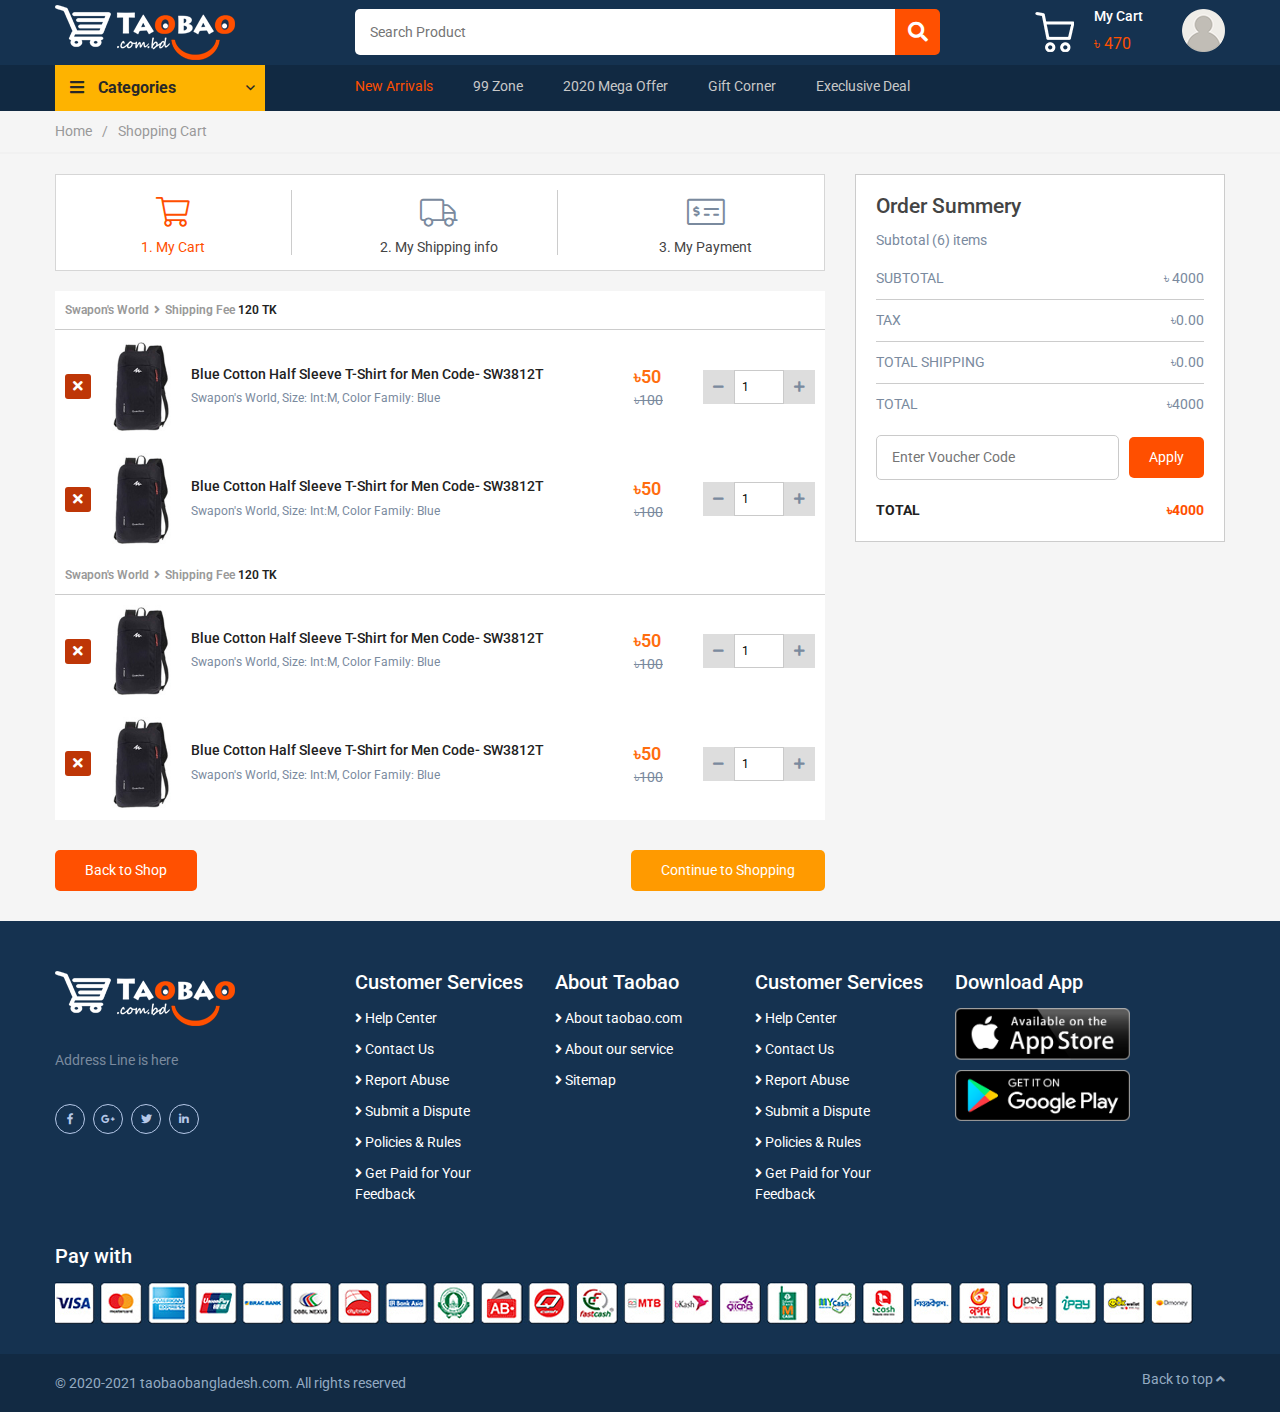
<file: cart.html>
<!doctype html>
<html class="no-js" lang="en">

<head>

    <!--========= Required meta tags =========-->
    <meta charset="utf-8">
    <meta http-equiv="x-ua-compatible" content="ie=edge">
    <meta name="description" content="">
    <meta name="viewport" content="width=device-width, initial-scale=1, shrink-to-fit=no">

    <!--====== Title ======-->
    <title>TaoBao</title>

    <!--====== Favicon ======-->
    <link rel="shortcut icon" href="assets/images/favicon.png" type="images/x-icon" />

    <!--====== CSS Here ======-->
    <link rel="stylesheet" href="assets/css/bootstrap.min.css">
    <link rel="stylesheet" href="assets/css/animate.min.css">
    <link rel="stylesheet" href="assets/css/font-awesome.min.css">
    <link rel="stylesheet" href="assets/css/lightcase.css">
    <link rel="stylesheet" href="assets/css/meanmenu.css">
    <link rel="stylesheet" href="assets/css/nice-select.css">
    <link rel="stylesheet" href="assets/css/owl.carousel.min.css">
    <link rel="stylesheet" href="assets/css/default.css">
    <link rel="stylesheet" href="assets/css/style.css">
    <link rel="stylesheet" href="assets/css/responsive.css">

</head>

<body>
    <!--[if lt IE 8]>
        <p class="browserupgrade">You are using an <strong>outdated</strong> browser. Please <a href="http://browsehappy.com/">upgrade your browser</a> to improve your experience.</p>
    <![endif]-->

    <!-- header area start -->
    <header class="site-header">
        <div class="header-top">
            <div class="container">
                <div class="row">
                    <div class="col-xl-3 col-lg-3">
                        <a href="index.html" class="site-logo">
                            <img src="assets/images/logo.png" alt="">
                        </a>
                    </div>
                    <div class="col-xl-7 col-lg-6">
                        <div class="search-by-cat">
                            <form action="get">
                                <div class="search-by-cat-wrap">
                                    <div class="search-field">
                                        <input type="search" placeholder="Search Product">
                                    </div>
                                    <button class="search-submit" type="submit"><i class="fa fa-search"></i></button>
                                </div>
                            </form>
                        </div>
                    </div>
                    <div class="col-xl-2 col-lg-3 my-auto">
                        <div class="cart-user-wrap">
                            <div class="cart-button">
                                <div class="cart-icon">
                                    <img src="assets/images/cart.png" alt="">
                                </div>
                                <div class="cart-content">
                                    <h5>My Cart</h5>
                                    <span class="cart-total">৳ 470</span>
                                </div>
                            </div>
                            <div class="user-button">
                                <div class="user-icon">
                                    <img src="assets/images/user.png" alt="">
                                </div>
                                <div class="user-menu">
                                    <ul>
                                        <li><a href="#">Login</a></li>
                                        <li><a href="#">Register</a></li>
                                    </ul>
                                </div>
                            </div>
                        </div>
                    </div>
                </div>
            </div>
        </div>
        <!-- nav area start -->
        <div class="nav-area">
            <div class="container">
                <div class="row">
                    <div class="col-xl-3 col-lg-3 col-md-6 col-8">
                        <!-- <div id="mobile-menu-wrap"></div> -->
                        <div class="nav-cat-wrap">
                            <a data-toggle="collapse" href="#cat" role="button" aria-expanded="false"
                                aria-controls="collapseExample" class="nav-cat-btn">
                                <i class="fa fa-bars"></i>
                                Categories 
                            </a>
                            <div class="nav-cat-menu collapse" id="cat">
                                <ul id="traffic-menu">
                                    <li><a href="category.html">Electronic Devices</a></li>
                                    <li><a href="#0">Electronic Accessories</a></li>
                                    <li><a href="#0">TV & Home Appliances</a></li>
                                    <li><a href="#0">Health & Beauty</a></li>
                                    <li><a href="#0">Babies & Toys</a></li>
                                    <li><a href="#0">Groceries & Pets</a></li>
                                    <li><a href="#0">Home & Lifestyle</a></li>
                                    <li class="mega-menu"><a href="#0">Women's Fashion</a>
                                        <ul>
                                            <li class="row">
                                                <div class="col-md-3">
                                                    <h4 class="title">Women's Fashion</h4>
                                                    <ul>
                                                        <li><a href="#0">Dresses</a></li>
                                                        <li><a href="#0">Tees</a></li>
                                                        <li><a href="#0">Blouses & Shirt</a></li>
                                                        <li><a href="#0">Hoddies & Sweatshirts</a></li>
                                                        <li><a href="#0">Women's Sets</a></li>
                                                        <li><a href="#0">Suits & Blazer's</a></li>
                                                        <li><a href="#0">Bodysuits</a></li>
                                                        <li><a href="#0">Tank & Camis</a></li>
                                                        <li><a href="#0">Coat & Jackes</a></li>
                                                        <li><a href="#0">Sweaters</a></li>
                                                    </ul>
                                                </div>
                                                <div class="col-md-3">
                                                    <h4 class="title">Women's Fashion</h4>
                                                    <ul>
                                                        <li><a href="#0">Dresses</a></li>
                                                        <li><a href="#0">Tees</a></li>
                                                        <li><a href="#0">Blouses & Shirt</a></li>
                                                        <li><a href="#0">Hoddies & Sweatshirts</a></li>
                                                        <li><a href="#0">Women's Sets</a></li>
                                                        <li><a href="#0">Suits & Blazer's</a></li>
                                                        <li><a href="#0">Bodysuits</a></li>
                                                        <li><a href="#0">Tank & Camis</a></li>
                                                        <li><a href="#0">Coat & Jackes</a></li>
                                                        <li><a href="#0">Sweaters</a></li>
                                                    </ul>
                                                </div>
                                                <div class="col-md-3">
                                                    <h4 class="title">Women's Fashion</h4>
                                                    <ul>
                                                        <li><a href="#0">Dresses</a></li>
                                                        <li><a href="#0">Tees</a></li>
                                                        <li><a href="#0">Blouses & Shirt</a></li>
                                                        <li><a href="#0">Hoddies & Sweatshirts</a></li>
                                                        <li><a href="#0">Women's Sets</a></li>
                                                        <li><a href="#0">Suits & Blazer's</a></li>
                                                        <li><a href="#0">Bodysuits</a></li>
                                                        <li><a href="#0">Tank & Camis</a></li>
                                                        <li><a href="#0">Coat & Jackes</a></li>
                                                        <li><a href="#0">Sweaters</a></li>
                                                    </ul>
                                                </div>
                                                <div class="col-md-3">
                                                    <div class="brand-lists">
                                                        <div class="single-brand">
                                                            <img src="assets/images/Screenshot_10.png" alt="">
                                                        </div>
                                                        <div class="single-brand">
                                                            <img src="assets/images/Screenshot_10.png" alt="">
                                                        </div>
                                                        <div class="single-brand">
                                                            <img src="assets/images/Screenshot_10.png" alt="">
                                                        </div>
                                                        <div class="single-brand">
                                                            <img src="assets/images/Screenshot_10.png" alt="">
                                                        </div>
                                                        <div class="single-brand">
                                                            <img src="assets/images/Screenshot_10.png" alt="">
                                                        </div>
                                                        <div class="single-brand">
                                                            <img src="assets/images/Screenshot_10.png" alt="">
                                                        </div>
                                                        <div class="single-brand">
                                                            <img src="assets/images/Screenshot_10.png" alt="">
                                                        </div>
                                                        <div class="single-brand">
                                                            <img src="assets/images/Screenshot_10.png" alt="">
                                                        </div>
                                                        <div class="single-brand">
                                                            <img src="assets/images/Screenshot_10.png" alt="">
                                                        </div>
                                                        <div class="single-brand">
                                                            <img src="assets/images/Screenshot_10.png" alt="">
                                                        </div>
                                                    </div>
                                                </div>
                                            </li>
                                        </ul>
                                    </li>
                                    <li><a href="#0">Men's Fashion</a></li>
                                    <li><a href="#0">Watches & Accessories</a></li>
                                    <li><a href="#0">Sports & Outdoora</a></li>
                                </ul>
                            </div>
                        </div>
                    </div>
                    <div class="col-xl-9 col-lg-9 col-md-6 col-4">
                        <div class="main-menu">
                            <nav>
                                <ul>
                                    <li class="active"><a href="#0">New Arrivals</a></li>
                                    <li><a href="#0">99 Zone</a></li>
                                    <li><a href="#0">2020 Mega Offer</a></li>
                                    <li><a href="#0">Gift Corner</a></li>
                                    <li><a href="#0">Execlusive Deal</a></li>
                                </ul>
                            </nav>
                        </div>
                        <div class="sideicon">
                            <input type="checkbox" class="navigation__checkbox" id="navi-toggle">
                            <label for="navi-toggle" class="navigation__button">
                                <span class="navigation__icon">&nbsp;</span>
                            </label>
                        </div>
                    </div>
                </div>
            </div>
        </div>
        <!-- nav area end -->
    </header>
    <!-- header area end -->
    
    <div class="overlay"></div>
    
    <!-- hamburger menu start -->
    <div class="hamburger-menu">
        <div class="sidebarlists">
            <div class="crossbars">
                <button></button>
            </div>
            <ul>
                <li class="active"><a href="#0">New Arrivals</a></li>
                <li><a href="#0">99 Zone</a></li>
                <li><a href="#0">2020 Mega Offer</a></li>
                <li><a href="#0">Gift Corner</a></li>
                <li><a href="#0">Execlusive Deal</a></li>
            </ul>
        </div>
    </div>
    <!-- hamburger menu end -->

    <!-- breadcrummb area start -->
    <section class="breadcrumb-area">
        <div class="container">
            <div class="row">
                <div class="col-xl-12">
                    <div class="breadcrumb-text">
                        <ul>
                            <li><a href="index.html">Home</a></li>
                            <li>/</li>
                            <li>Shopping Cart</li>
                        </ul>
                    </div>
                </div>
            </div>
        </div>
    </section>
    <!-- breadcrummb area end -->

    <!-- art area start -->
    <div class="shopping-cart">
        <div class="container">
            <div class="row">
                <div class="col-xl-8">
                    <div class="cart-top">
                        <div class="row">
                            <div class="col-md-4">
                                <a href="cart.html" class="single-cart-top active">
                                    <div class="icon">
                                        <i class="fal fa-shopping-cart"></i>
                                    </div>
                                    <h5 class="title">1. My Cart</h5>
                                </a>
                            </div>
                            <div class="col-md-4">
                                <a href="shipping.html" class="single-cart-top">
                                    <div class="icon">
                                        <i class="fal fa-truck"></i>
                                    </div>
                                    <h5 class="title">2. My Shipping info</h5>
                                </a>
                            </div>
                            <div class="col-md-4">
                                <a href="payment.html" class="single-cart-top">
                                    <div class="icon">
                                        <i class="fal fa-money-check-alt"></i>
                                    </div>
                                    <h5 class="title">3. My Payment</h5>
                                </a>
                            </div>
                        </div>
                    </div>
                    <div class="row">
                        <div class="col-xl-12">
                            <div class="cart-items">
                                <div class="single-cart-item">
                                    <div class="shipping-fee">
                                        <ul>
                                            <li>Swapon's World</li>
                                            <li><i class="fa fa-angle-right"></i></li>
                                            <li>Shipping Fee <span>120 TK</span></li>
                                        </ul>
                                    </div>
                                    <div class="cart-item-wrap">
                                        <div class="name-and-details-wrap">
                                            <div class="delete-item">
                                                <button class="remove"><i class="fa fa-times"></i></button>
                                            </div>
                                            <div class="cart-product-thumb">
                                                <img src="assets/images/product-1.jpg" alt="">
                                            </div>
                                            <div class="cart-product-details">
                                                <h4 class="name">Blue Cotton Half Sleeve T-Shirt for Men Code- SW3812T</h4>
                                                <div class="meta-info">Swapon's World, Size: Int:M, Color Family: Blue</div>
                                            </div>
                                        </div>
                                        <div class="price-quantity">
                                            <div class="cart-item-price">
                                                <span class="sale-price">৳50</span> <del>৳100</del>
                                            </div>
                                            <div class="cart-item-quantity">
                                                <div class="quantity">
                                                    <span class="qty-plus-minus"><span class="qty-minus"><i class="fa fa-minus"></i></span><input type="text"
                                                            name="quantity" value="1" title="Qty" class="input-text qty text" size="4" pattern="[0-9]*"
                                                            inputmode="numeric"><span class="qty-plus"><i class="fa fa-plus"></i></span></span>
                                                </div>
                                            </div>
                                        </div>
                                    </div>
                                    <div class="cart-item-wrap">
                                        <div class="name-and-details-wrap">
                                            <div class="delete-item">
                                                <button class="remove"><i class="fa fa-times"></i></button>
                                            </div>
                                            <div class="cart-product-thumb">
                                                <img src="assets/images/product-1.jpg" alt="">
                                            </div>
                                            <div class="cart-product-details">
                                                <h4 class="name">Blue Cotton Half Sleeve T-Shirt for Men Code- SW3812T</h4>
                                                <div class="meta-info">Swapon's World, Size: Int:M, Color Family: Blue</div>
                                            </div>
                                        </div>
                                        <div class="price-quantity">
                                            <div class="cart-item-price">
                                                <span class="sale-price">৳50</span> <del>৳100</del>
                                            </div>
                                            <div class="cart-item-quantity">
                                                <div class="quantity">
                                                    <span class="qty-plus-minus"><span class="qty-minus"><i class="fa fa-minus"></i></span><input type="text"
                                                            name="quantity" value="1" title="Qty" class="input-text qty text" size="4" pattern="[0-9]*"
                                                            inputmode="numeric"><span class="qty-plus"><i class="fa fa-plus"></i></span></span>
                                                </div>
                                            </div>
                                        </div>
                                    </div>
                                </div>
                                <div class="single-cart-item">
                                    <div class="shipping-fee">
                                        <ul>
                                            <li>Swapon's World</li>
                                            <li><i class="fa fa-angle-right"></i></li>
                                            <li>Shipping Fee <span>120 TK</span></li>
                                        </ul>
                                    </div>
                                    <div class="cart-item-wrap">
                                        <div class="name-and-details-wrap">
                                            <div class="delete-item">
                                                <button class="remove"><i class="fa fa-times"></i></button>
                                            </div>
                                            <div class="cart-product-thumb">
                                                <img src="assets/images/product-1.jpg" alt="">
                                            </div>
                                            <div class="cart-product-details">
                                                <h4 class="name">Blue Cotton Half Sleeve T-Shirt for Men Code- SW3812T</h4>
                                                <div class="meta-info">Swapon's World, Size: Int:M, Color Family: Blue</div>
                                            </div>
                                        </div>
                                        <div class="price-quantity">
                                            <div class="cart-item-price">
                                                <span class="sale-price">৳50</span> <del>৳100</del>
                                            </div>
                                            <div class="cart-item-quantity">
                                                <div class="quantity">
                                                    <span class="qty-plus-minus"><span class="qty-minus"><i class="fa fa-minus"></i></span><input type="text"
                                                            name="quantity" value="1" title="Qty" class="input-text qty text" size="4" pattern="[0-9]*"
                                                            inputmode="numeric"><span class="qty-plus"><i class="fa fa-plus"></i></span></span>
                                                </div>
                                            </div>
                                        </div>
                                    </div>
                                    <div class="cart-item-wrap">
                                        <div class="name-and-details-wrap">
                                            <div class="delete-item">
                                                <button class="remove"><i class="fa fa-times"></i></button>
                                            </div>
                                            <div class="cart-product-thumb">
                                                <img src="assets/images/product-1.jpg" alt="">
                                            </div>
                                            <div class="cart-product-details">
                                                <h4 class="name">Blue Cotton Half Sleeve T-Shirt for Men Code- SW3812T</h4>
                                                <div class="meta-info">Swapon's World, Size: Int:M, Color Family: Blue</div>
                                            </div>
                                        </div>
                                        <div class="price-quantity">
                                            <div class="cart-item-price">
                                                <span class="sale-price">৳50</span> <del>৳100</del>
                                            </div>
                                            <div class="cart-item-quantity">
                                                <div class="quantity">
                                                    <span class="qty-plus-minus"><span class="qty-minus"><i class="fa fa-minus"></i></span><input type="text"
                                                            name="quantity" value="1" title="Qty" class="input-text qty text" size="4" pattern="[0-9]*"
                                                            inputmode="numeric"><span class="qty-plus"><i class="fa fa-plus"></i></span></span>
                                                </div>
                                            </div>
                                        </div>
                                    </div>
                                </div>
                            </div>
                        </div>
                    </div>
                    <div class="row mt-none-20 back-conti-btns">
                        <div class="col-md-6 mt-20">
                            <a href="#0" class="site-btn">Back to Shop</a>
                        </div>
                        <div class="col-md-6 mt-20 text-right">
                            <a href="#0" class="site-btn two">Continue to Shopping</a>
                        </div>
                    </div>
                </div>
                <div class="col-xl-4">
                    <div class="order-summery">
                        <h4 class="sub-total">Order Summery</h4>
                        <h5 class="sub-total">Subtotal (6) items</h5>
                        <ul class="sub">
                            <li><span>Subtotal</span> ৳ 4000</li>
                            <li><span>Tax</span>৳0.00</li>
                            <li><span>Total Shipping</span> ৳0.00</li>
                            <li><span>Total</span> ৳4000</li>
                        </ul>
                        <form action="get">
                            <input type="text" placeholder="Enter Voucher Code">
                            <button type="submit">Apply</button>
                        </form>
                        <div class="grand-total">
                            <ul>
                                <li><span>Total</span> ৳4000</li>
                            </ul>
                        </div>
                    </div>
                </div>
            </div>
        </div>
    </div>
    <!-- art area end -->

    <!-- footer area start -->
    <footer class="site-footer pt-50">
        <div class="container">
            <div class="row mt-none-30">
                <div class="col-xl-3 col-lg-6">
                    <div class="footer-widget mt-30">
                        <a href="#0" class="footer-logo">
                            <img src="assets/images/logo.png" alt="">
                        </a>
                        <div class="address-box mt-20">
                            <p>Address Line is here</p>
                        </div>
                        <div class="social-links mt-30">
                            <a href="#0"><i class="fab fa-facebook-f"></i></a>
                            <a href="#0"><i class="fab fa-google-plus-g"></i></a>
                            <a href="#0"><i class="fab fa-twitter"></i></a>
                            <a href="#0"><i class="fab fa-linkedin-in"></i></a>
                        </div>
                    </div>
                </div>
                <div class="col-xl-2 col-lg-6">
                    <div class="footer-widget mt-30">
                        <h4 class="widget-title mb-15">Customer Services</h4>
                        <ul>
                            <li><a href="#0"><i class="fa fa-angle-right"></i> Help Center</a></li>
                            <li><a href="#0"><i class="fa fa-angle-right"></i> Contact Us</a></li>
                            <li><a href="#0"><i class="fa fa-angle-right"></i> Report Abuse</a></li>
                            <li><a href="#0"><i class="fa fa-angle-right"></i> Submit a Dispute</a></li>
                            <li><a href="#0"><i class="fa fa-angle-right"></i> Policies & Rules</a></li>
                            <li><a href="#0"><i class="fa fa-angle-right"></i> Get Paid for Your Feedback</a></li>
                        </ul>
                    </div>
                </div>
                <div class="col-xl-2 col-lg-6">
                    <div class="footer-widget mt-30">
                        <h4 class="widget-title mb-15">About Taobao</h4>
                        <ul>
                            <li><a href="#0"><i class="fa fa-angle-right"></i> About taobao.com</a></li>
                            <li><a href="#0"><i class="fa fa-angle-right"></i> About our service</a></li>
                            <li><a href="#0"><i class="fa fa-angle-right"></i> Sitemap</a></li>
                        </ul>
                    </div>
                </div>
                <div class="col-xl-2 col-lg-6">
                    <div class="footer-widget mt-30">
                        <h4 class="widget-title mb-15">Customer Services</h4>
                        <ul>
                            <li><a href="#0"><i class="fa fa-angle-right"></i> Help Center</a></li>
                            <li><a href="#0"><i class="fa fa-angle-right"></i> Contact Us</a></li>
                            <li><a href="#0"><i class="fa fa-angle-right"></i> Report Abuse</a></li>
                            <li><a href="#0"><i class="fa fa-angle-right"></i> Submit a Dispute</a></li>
                            <li><a href="#0"><i class="fa fa-angle-right"></i> Policies & Rules</a></li>
                            <li><a href="#0"><i class="fa fa-angle-right"></i> Get Paid for Your Feedback</a></li>
                        </ul>
                    </div>
                </div>
                <div class="col-xl-3 col-lg-6">
                    <div class="footer-widget mt-30">
                        <h4 class="widget-title mb-15">Download App</h4>
                        <div class="download-wrap">
                            <a href="#"><img src="assets/images/download-1.png" alt=""></a>
                            <a href="#"><img src="assets/images/download-2.png" alt=""></a>
                        </div>
                    </div>
                </div>
            </div>
            <div class="row">
                <div class="col-xl-12">
                    <div class="payment-with mt-40">
                        <h4 class="payment-title mb-15">Pay with</h4>
                        <img src="assets/images/payment.jpg" alt="">
                    </div>
                </div>
            </div>
        </div>
        <div class="copyright pt-15 pb-15 mt-30">
            <div class="container">
                <div class="row">
                    <div class="col-xl-8 col-lg-9">
                        <div class="copyright-text">
                            <p>&copy; 2020-2021 taobaobangladesh.com. All rights reserved</p>
                        </div>
                    </div>
                    <div class="col-xl-4 col-lg-3 text-right">
                        <button  id="scroll-top" class="backto-top">
                            Back to top <i class="fa fa-angle-up"></i>
                        </button>
                    </div>
                </div>
            </div>
        </div>
    </footer>
    <!-- footer area end -->

    <!--========= JS Here =========-->
    <script src="assets/js/jquery-2.2.4.min.js"></script>
    <script src="assets/js/bootstrap.min.js"></script>
    <script src="assets/js/jquery.meanmenu.min.js"></script>
    <script src="assets/js/jquery.nice-select.min.js"></script>
    <script src="assets/js/lightcase.js"></script>
    <script src="assets/js/owl.carousel.min.js"></script>
    <script src="assets/js/wow.min.js"></script>
    <script src="assets/js/main.js"></script>
</body>

</html>
</file>
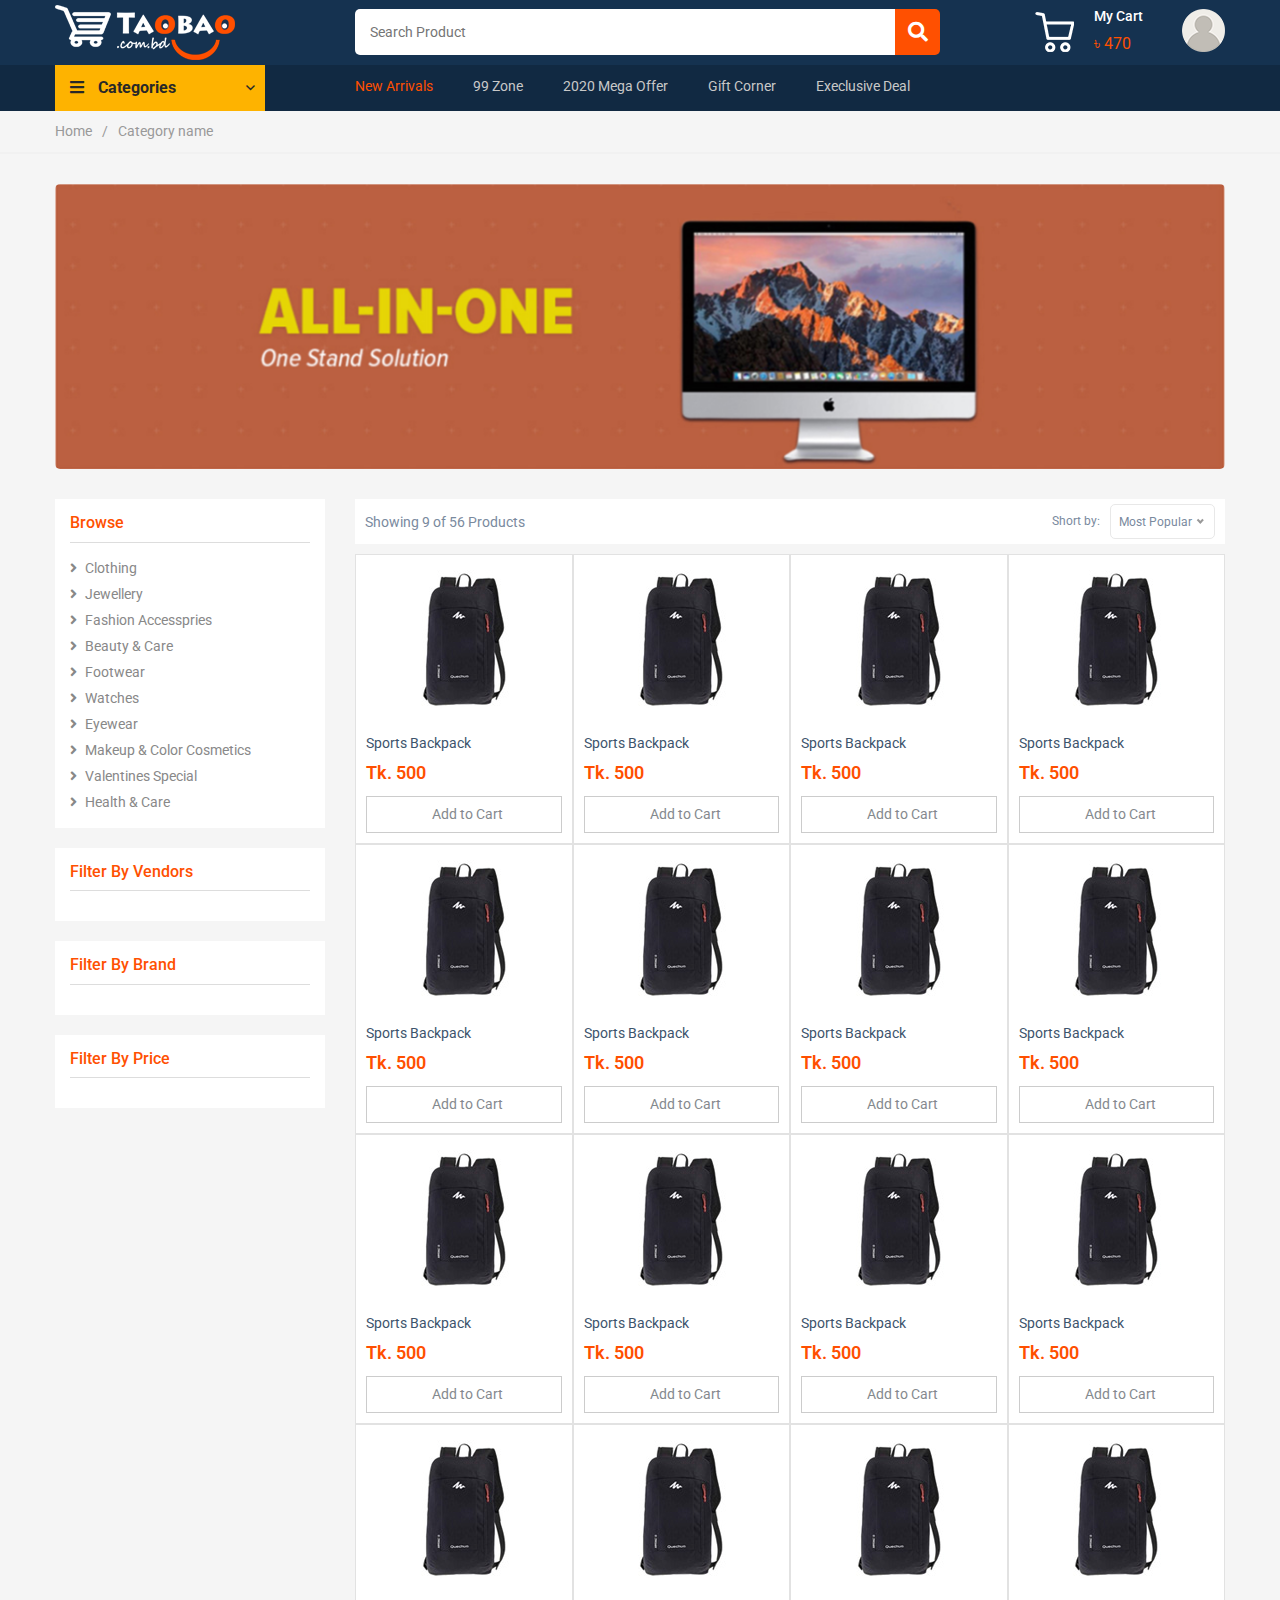
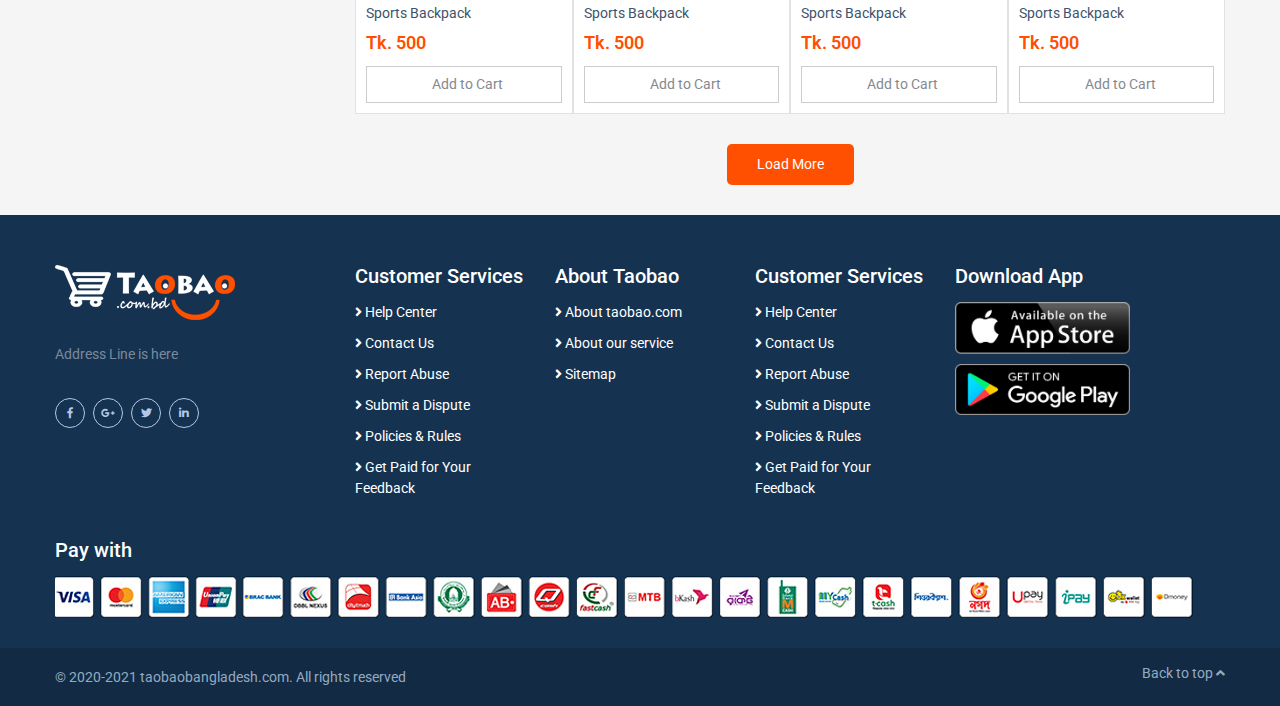
<file: category.html>
<!doctype html>
<html class="no-js" lang="en">

<head>

    <!--========= Required meta tags =========-->
    <meta charset="utf-8">
    <meta http-equiv="x-ua-compatible" content="ie=edge">
    <meta name="description" content="">
    <meta name="viewport" content="width=device-width, initial-scale=1, shrink-to-fit=no">

    <!--====== Title ======-->
    <title>TaoBao</title>

    <!--====== Favicon ======-->
    <link rel="shortcut icon" href="assets/images/favicon.png" type="images/x-icon" />

    <!--====== CSS Here ======-->
    <link rel="stylesheet" href="assets/css/bootstrap.min.css">
    <link rel="stylesheet" href="assets/css/animate.min.css">
    <link rel="stylesheet" href="assets/css/font-awesome.min.css">
    <link rel="stylesheet" href="assets/css/lightcase.css">
    <link rel="stylesheet" href="assets/css/meanmenu.css">
    <link rel="stylesheet" href="assets/css/nice-select.css">
    <link rel="stylesheet" href="assets/css/owl.carousel.min.css">
    <link rel="stylesheet" href="assets/css/default.css">
    <link rel="stylesheet" href="assets/css/style.css">
    <link rel="stylesheet" href="assets/css/responsive.css">

</head>

<body>
    <!--[if lt IE 8]>
        <p class="browserupgrade">You are using an <strong>outdated</strong> browser. Please <a href="http://browsehappy.com/">upgrade your browser</a> to improve your experience.</p>
    <![endif]-->

    <!-- header area start -->
    <header class="site-header">
        <div class="header-top">
            <div class="container">
                <div class="row">
                    <div class="col-xl-3 col-lg-3">
                        <a href="index.html" class="site-logo">
                            <img src="assets/images/logo.png" alt="">
                        </a>
                    </div>
                    <div class="col-xl-7 col-lg-6">
                        <div class="search-by-cat">
                            <form action="get">
                                <div class="search-by-cat-wrap">
                                    <div class="search-field">
                                        <input type="search" placeholder="Search Product">
                                    </div>
                                    <button class="search-submit" type="submit"><i class="fa fa-search"></i></button>
                                </div>
                            </form>
                        </div>
                    </div>
                    <div class="col-xl-2 col-lg-3 my-auto">
                        <div class="cart-user-wrap">
                            <div class="cart-button">
                                <div class="cart-icon">
                                    <img src="assets/images/cart.png" alt="">
                                </div>
                                <div class="cart-content">
                                    <h5>My Cart</h5>
                                    <span class="cart-total">৳ 470</span>
                                </div>
                            </div>
                            <div class="user-button">
                                <div class="user-icon">
                                    <img src="assets/images/user.png" alt="">
                                </div>
                                <div class="user-menu">
                                    <ul>
                                        <li><a href="#">Login</a></li>
                                        <li><a href="#">Register</a></li>
                                    </ul>
                                </div>
                            </div>
                        </div>
                    </div>
                </div>
            </div>
        </div>
        <!-- nav area start -->
        <div class="nav-area">
            <div class="container">
                <div class="row">
                    <div class="col-xl-3 col-lg-3 col-md-6 col-8">
                        <!-- <div id="mobile-menu-wrap"></div> -->
                        <div class="nav-cat-wrap">
                            <a data-toggle="collapse" href="#cat" role="button" aria-expanded="false"
                                aria-controls="collapseExample" class="nav-cat-btn">
                                <i class="fa fa-bars"></i>
                                Categories 
                            </a>
                            <div class="nav-cat-menu collapse" id="cat">
                                <ul id="traffic-menu">
                                    <li><a href="category.html">Electronic Devices</a></li>
                                    <li><a href="#0">Electronic Accessories</a></li>
                                    <li><a href="#0">TV & Home Appliances</a></li>
                                    <li><a href="#0">Health & Beauty</a></li>
                                    <li><a href="#0">Babies & Toys</a></li>
                                    <li><a href="#0">Groceries & Pets</a></li>
                                    <li><a href="#0">Home & Lifestyle</a></li>
                                    <li class="mega-menu"><a href="#0">Women's Fashion</a>
                                        <ul>
                                            <li class="row">
                                                <div class="col-md-3">
                                                    <h4 class="title">Women's Fashion</h4>
                                                    <ul>
                                                        <li><a href="#0">Dresses</a></li>
                                                        <li><a href="#0">Tees</a></li>
                                                        <li><a href="#0">Blouses & Shirt</a></li>
                                                        <li><a href="#0">Hoddies & Sweatshirts</a></li>
                                                        <li><a href="#0">Women's Sets</a></li>
                                                        <li><a href="#0">Suits & Blazer's</a></li>
                                                        <li><a href="#0">Bodysuits</a></li>
                                                        <li><a href="#0">Tank & Camis</a></li>
                                                        <li><a href="#0">Coat & Jackes</a></li>
                                                        <li><a href="#0">Sweaters</a></li>
                                                    </ul>
                                                </div>
                                                <div class="col-md-3">
                                                    <h4 class="title">Women's Fashion</h4>
                                                    <ul>
                                                        <li><a href="#0">Dresses</a></li>
                                                        <li><a href="#0">Tees</a></li>
                                                        <li><a href="#0">Blouses & Shirt</a></li>
                                                        <li><a href="#0">Hoddies & Sweatshirts</a></li>
                                                        <li><a href="#0">Women's Sets</a></li>
                                                        <li><a href="#0">Suits & Blazer's</a></li>
                                                        <li><a href="#0">Bodysuits</a></li>
                                                        <li><a href="#0">Tank & Camis</a></li>
                                                        <li><a href="#0">Coat & Jackes</a></li>
                                                        <li><a href="#0">Sweaters</a></li>
                                                    </ul>
                                                </div>
                                                <div class="col-md-3">
                                                    <h4 class="title">Women's Fashion</h4>
                                                    <ul>
                                                        <li><a href="#0">Dresses</a></li>
                                                        <li><a href="#0">Tees</a></li>
                                                        <li><a href="#0">Blouses & Shirt</a></li>
                                                        <li><a href="#0">Hoddies & Sweatshirts</a></li>
                                                        <li><a href="#0">Women's Sets</a></li>
                                                        <li><a href="#0">Suits & Blazer's</a></li>
                                                        <li><a href="#0">Bodysuits</a></li>
                                                        <li><a href="#0">Tank & Camis</a></li>
                                                        <li><a href="#0">Coat & Jackes</a></li>
                                                        <li><a href="#0">Sweaters</a></li>
                                                    </ul>
                                                </div>
                                                <div class="col-md-3">
                                                    <div class="brand-lists">
                                                        <div class="single-brand">
                                                            <img src="assets/images/Screenshot_10.png" alt="">
                                                        </div>
                                                        <div class="single-brand">
                                                            <img src="assets/images/Screenshot_10.png" alt="">
                                                        </div>
                                                        <div class="single-brand">
                                                            <img src="assets/images/Screenshot_10.png" alt="">
                                                        </div>
                                                        <div class="single-brand">
                                                            <img src="assets/images/Screenshot_10.png" alt="">
                                                        </div>
                                                        <div class="single-brand">
                                                            <img src="assets/images/Screenshot_10.png" alt="">
                                                        </div>
                                                        <div class="single-brand">
                                                            <img src="assets/images/Screenshot_10.png" alt="">
                                                        </div>
                                                        <div class="single-brand">
                                                            <img src="assets/images/Screenshot_10.png" alt="">
                                                        </div>
                                                        <div class="single-brand">
                                                            <img src="assets/images/Screenshot_10.png" alt="">
                                                        </div>
                                                        <div class="single-brand">
                                                            <img src="assets/images/Screenshot_10.png" alt="">
                                                        </div>
                                                        <div class="single-brand">
                                                            <img src="assets/images/Screenshot_10.png" alt="">
                                                        </div>
                                                    </div>
                                                </div>
                                            </li>
                                        </ul>
                                    </li>
                                    <li><a href="#0">Men's Fashion</a></li>
                                    <li><a href="#0">Watches & Accessories</a></li>
                                    <li><a href="#0">Sports & Outdoora</a></li>
                                </ul>
                            </div>
                        </div>
                    </div>
                    <div class="col-xl-9 col-lg-9 col-md-6 col-4">
                        <div class="main-menu">
                            <nav>
                                <ul>
                                    <li class="active"><a href="#0">New Arrivals</a></li>
                                    <li><a href="#0">99 Zone</a></li>
                                    <li><a href="#0">2020 Mega Offer</a></li>
                                    <li><a href="#0">Gift Corner</a></li>
                                    <li><a href="#0">Execlusive Deal</a></li>
                                </ul>
                            </nav>
                        </div>
                        <div class="sideicon">
                            <input type="checkbox" class="navigation__checkbox" id="navi-toggle">
                            <label for="navi-toggle" class="navigation__button">
                                <span class="navigation__icon">&nbsp;</span>
                            </label>
                        </div>
                    </div>
                </div>
            </div>
        </div>
        <!-- nav area end -->
    </header>
    <!-- header area end -->
    
    <div class="overlay"></div>
    
    <!-- hamburger menu start -->
    <div class="hamburger-menu">
        <div class="sidebarlists">
            <div class="crossbars">
                <button></button>
            </div>
            <ul>
                <li class="active"><a href="#0">New Arrivals</a></li>
                <li><a href="#0">99 Zone</a></li>
                <li><a href="#0">2020 Mega Offer</a></li>
                <li><a href="#0">Gift Corner</a></li>
                <li><a href="#0">Execlusive Deal</a></li>
            </ul>
        </div>
    </div>
    <!-- hamburger menu end -->

    <!-- breadcrummb area start -->
    <section class="breadcrumb-area">
        <div class="container">
            <div class="row">
                <div class="col-xl-12">
                    <div class="breadcrumb-text">
                        <ul>
                            <li><a href="index.html">Home</a></li>
                            <li>/</li>
                            <li>Category name</li>
                        </ul>
                    </div>
                </div>
            </div>
        </div>
    </section>
    <!-- breadcrummb area end -->

    <!-- cat banner area start -->
    <div class="cat-banner-area pt-30 pb-30">
        <div class="container">
            <div class="row">
                <div class="col-xl-12">
                    <div class="cat-banner">
                        <img src="assets/images/cat-banner.png" alt="">
                    </div>
                </div>
            </div>
        </div>
    </div>
    <!-- cat banner area end -->

    <!-- shop area start -->
    <section class="shop-area">
        <div class="container">
            <div class="row">
                <div class="col-xl-3">
                    <div class="woo-sidebar-wrap">
                        <div class="woo-sidebar">
                            <div class="sidebar-widget">
                                <h4 class="widget-title mb-15">Browse</h4>
                                <ul>
                                    <li><a href="#0"> <i class="fa fa-angle-right"></i> Clothing</a></li>
                                    <li><a href="#0"> <i class="fa fa-angle-right"></i> Jewellery</a></li>
                                    <li><a href="#0"> <i class="fa fa-angle-right"></i> Fashion Accesspries</a></li>
                                    <li><a href="#0"> <i class="fa fa-angle-right"></i> Beauty & Care</a></li>
                                    <li><a href="#0"> <i class="fa fa-angle-right"></i> Footwear</a></li>
                                    <li><a href="#0"> <i class="fa fa-angle-right"></i> Watches</a></li>
                                    <li><a href="#0"> <i class="fa fa-angle-right"></i> Eyewear</a></li>
                                    <li><a href="#0"> <i class="fa fa-angle-right"></i> Makeup & Color Cosmetics</a></li>
                                    <li><a href="#0"> <i class="fa fa-angle-right"></i> Valentines Special</a></li>
                                    <li><a href="#0"> <i class="fa fa-angle-right"></i> Health & Care</a></li>
                                </ul>
                            </div>
                            <div class="sidebar-widget mt-20">
                                <h4 class="widget-title mb-15">Filter By Vendors</h4>
                            </div>
                            <div class="sidebar-widget mt-20">
                                <h4 class="widget-title mb-15">Filter By Brand</h4>
                            </div>
                            <div class="sidebar-widget mt-20">
                                <h4 class="widget-title mb-15">Filter By Price</h4>
                            </div>
                        </div>
                    </div>
                </div>
                <div class="col-xl-9">
                    <div class="row">
                        <div class="col-xl-12">
                            <div class="filter-count mb-10">
                                <div class="row">
                                    <div class="col-md-6 my-auto">
                                        <div class="result-count">
                                            <p>Showing 9 of 56 Products</p>
                                        </div>
                                    </div>
                                    <div class="col-md-6">
                                        <div class="short-by-lisr">
                                            <div class="short-wrapper">
                                                <h4>Short by: </h4>
                                                <select>
                                                    <option value="1">Most Popular</option>
                                                    <option value="2">Most New</option>
                                                    <option value="3">Most Old</option>
                                                </select>
                                            </div>
                                        </div>
                                    </div>
                                </div>
                            </div>
                        </div>
                        <div class="col-xl-12">
                            <div class="row no-gutters">
                                <div class="col-xl-3 col-lg-4 col-md-4 col-6">
                                    <div class="single-product">
                                        <a href="product-details.html" class="product-thumb">
                                            <img src="assets/images/product-1.jpg" alt="">
                                        </a>
                                        <div class="product-content pt-10">
                                            <a href="product-details.html" class="product-ttile">Sports Backpack</a>
                                            <span class="product-price">Tk. 500</span>
                                            <a href="product-details.html" class="add-to-cart"><i class="fa fa-cart"></i> Add to Cart</a>
                                        </div>
                                    </div>
                                </div>
                                <div class="col-xl-3 col-lg-4 col-md-4 col-6">
                                    <div class="single-product">
                                        <a href="#0" class="product-thumb">
                                            <img src="assets/images/product-1.jpg" alt="">
                                        </a>
                                        <div class="product-content pt-10">
                                            <a href="#0" class="product-ttile">Sports Backpack</a>
                                            <span class="product-price">Tk. 500</span>
                                            <a href="#0" class="add-to-cart"><i class="fa fa-cart"></i> Add to Cart</a>
                                        </div>
                                    </div>
                                </div>
                                <div class="col-xl-3 col-lg-4 col-md-4 col-6">
                                    <div class="single-product">
                                        <a href="#0" class="product-thumb">
                                            <img src="assets/images/product-1.jpg" alt="">
                                        </a>
                                        <div class="product-content pt-10">
                                            <a href="#0" class="product-ttile">Sports Backpack</a>
                                            <span class="product-price">Tk. 500</span>
                                            <a href="#0" class="add-to-cart"><i class="fa fa-cart"></i> Add to Cart</a>
                                        </div>
                                    </div>
                                </div>
                                <div class="col-xl-3 col-lg-4 col-md-4 col-6">
                                    <div class="single-product">
                                        <a href="#0" class="product-thumb">
                                            <img src="assets/images/product-1.jpg" alt="">
                                        </a>
                                        <div class="product-content pt-10">
                                            <a href="#0" class="product-ttile">Sports Backpack</a>
                                            <span class="product-price">Tk. 500</span>
                                            <a href="#0" class="add-to-cart"><i class="fa fa-cart"></i> Add to Cart</a>
                                        </div>
                                    </div>
                                </div>
                                <div class="col-xl-3 col-lg-4 col-md-4 col-6">
                                    <div class="single-product">
                                        <a href="#0" class="product-thumb">
                                            <img src="assets/images/product-1.jpg" alt="">
                                        </a>
                                        <div class="product-content pt-10">
                                            <a href="#0" class="product-ttile">Sports Backpack</a>
                                            <span class="product-price">Tk. 500</span>
                                            <a href="#0" class="add-to-cart"><i class="fa fa-cart"></i> Add to Cart</a>
                                        </div>
                                    </div>
                                </div>
                                <div class="col-xl-3 col-lg-4 col-md-4 col-6">
                                    <div class="single-product">
                                        <a href="#0" class="product-thumb">
                                            <img src="assets/images/product-1.jpg" alt="">
                                        </a>
                                        <div class="product-content pt-10">
                                            <a href="#0" class="product-ttile">Sports Backpack</a>
                                            <span class="product-price">Tk. 500</span>
                                            <a href="#0" class="add-to-cart"><i class="fa fa-cart"></i> Add to Cart</a>
                                        </div>
                                    </div>
                                </div>
                                <div class="col-xl-3 col-lg-4 col-md-4 col-6">
                                    <div class="single-product">
                                        <a href="#0" class="product-thumb">
                                            <img src="assets/images/product-1.jpg" alt="">
                                        </a>
                                        <div class="product-content pt-10">
                                            <a href="#0" class="product-ttile">Sports Backpack</a>
                                            <span class="product-price">Tk. 500</span>
                                            <a href="#0" class="add-to-cart"><i class="fa fa-cart"></i> Add to Cart</a>
                                        </div>
                                    </div>
                                </div>
                                <div class="col-xl-3 col-lg-4 col-md-4 col-6">
                                    <div class="single-product">
                                        <a href="#0" class="product-thumb">
                                            <img src="assets/images/product-1.jpg" alt="">
                                        </a>
                                        <div class="product-content pt-10">
                                            <a href="#0" class="product-ttile">Sports Backpack</a>
                                            <span class="product-price">Tk. 500</span>
                                            <a href="#0" class="add-to-cart"><i class="fa fa-cart"></i> Add to Cart</a>
                                        </div>
                                    </div>
                                </div>
                                <div class="col-xl-3 col-lg-4 col-md-4 col-6">
                                    <div class="single-product">
                                        <a href="#0" class="product-thumb">
                                            <img src="assets/images/product-1.jpg" alt="">
                                        </a>
                                        <div class="product-content pt-10">
                                            <a href="#0" class="product-ttile">Sports Backpack</a>
                                            <span class="product-price">Tk. 500</span>
                                            <a href="#0" class="add-to-cart"><i class="fa fa-cart"></i> Add to Cart</a>
                                        </div>
                                    </div>
                                </div>
                                <div class="col-xl-3 col-lg-4 col-md-4 col-6">
                                    <div class="single-product">
                                        <a href="#0" class="product-thumb">
                                            <img src="assets/images/product-1.jpg" alt="">
                                        </a>
                                        <div class="product-content pt-10">
                                            <a href="#0" class="product-ttile">Sports Backpack</a>
                                            <span class="product-price">Tk. 500</span>
                                            <a href="#0" class="add-to-cart"><i class="fa fa-cart"></i> Add to Cart</a>
                                        </div>
                                    </div>
                                </div>
                                <div class="col-xl-3 col-lg-4 col-md-4 col-6">
                                    <div class="single-product">
                                        <a href="#0" class="product-thumb">
                                            <img src="assets/images/product-1.jpg" alt="">
                                        </a>
                                        <div class="product-content pt-10">
                                            <a href="#0" class="product-ttile">Sports Backpack</a>
                                            <span class="product-price">Tk. 500</span>
                                            <a href="#0" class="add-to-cart"><i class="fa fa-cart"></i> Add to Cart</a>
                                        </div>
                                    </div>
                                </div>
                                <div class="col-xl-3 col-lg-4 col-md-4 col-6">
                                    <div class="single-product">
                                        <a href="#0" class="product-thumb">
                                            <img src="assets/images/product-1.jpg" alt="">
                                        </a>
                                        <div class="product-content pt-10">
                                            <a href="#0" class="product-ttile">Sports Backpack</a>
                                            <span class="product-price">Tk. 500</span>
                                            <a href="#0" class="add-to-cart"><i class="fa fa-cart"></i> Add to Cart</a>
                                        </div>
                                    </div>
                                </div>
                                <div class="col-xl-3 col-lg-4 col-md-4 col-6">
                                    <div class="single-product">
                                        <a href="#0" class="product-thumb">
                                            <img src="assets/images/product-1.jpg" alt="">
                                        </a>
                                        <div class="product-content pt-10">
                                            <a href="#0" class="product-ttile">Sports Backpack</a>
                                            <span class="product-price">Tk. 500</span>
                                            <a href="#0" class="add-to-cart"><i class="fa fa-cart"></i> Add to Cart</a>
                                        </div>
                                    </div>
                                </div>
                                <div class="col-xl-3 col-lg-4 col-md-4 col-6">
                                    <div class="single-product">
                                        <a href="#0" class="product-thumb">
                                            <img src="assets/images/product-1.jpg" alt="">
                                        </a>
                                        <div class="product-content pt-10">
                                            <a href="#0" class="product-ttile">Sports Backpack</a>
                                            <span class="product-price">Tk. 500</span>
                                            <a href="#0" class="add-to-cart"><i class="fa fa-cart"></i> Add to Cart</a>
                                        </div>
                                    </div>
                                </div>
                                <div class="col-xl-3 col-lg-4 col-md-4 col-6">
                                    <div class="single-product">
                                        <a href="#0" class="product-thumb">
                                            <img src="assets/images/product-1.jpg" alt="">
                                        </a>
                                        <div class="product-content pt-10">
                                            <a href="#0" class="product-ttile">Sports Backpack</a>
                                            <span class="product-price">Tk. 500</span>
                                            <a href="#0" class="add-to-cart"><i class="fa fa-cart"></i> Add to Cart</a>
                                        </div>
                                    </div>
                                </div>
                                <div class="col-xl-3 col-lg-4 col-md-4 col-6">
                                    <div class="single-product">
                                        <a href="#0" class="product-thumb">
                                            <img src="assets/images/product-1.jpg" alt="">
                                        </a>
                                        <div class="product-content pt-10">
                                            <a href="#0" class="product-ttile">Sports Backpack</a>
                                            <span class="product-price">Tk. 500</span>
                                            <a href="#0" class="add-to-cart"><i class="fa fa-cart"></i> Add to Cart</a>
                                        </div>
                                    </div>
                                </div>
                            </div>
                        </div>
                        <div class="col-xl-12 text-center mt-30 mb-30">
                            <a href="#0" class="site-btn">Load More</a>
                        </div>
                    </div>
                </div>
            </div>
        </div>
    </section>
    <!-- shop area end -->

    <!-- footer area start -->
    <footer class="site-footer pt-50">
        <div class="container">
            <div class="row mt-none-30">
                <div class="col-xl-3 col-lg-6">
                    <div class="footer-widget mt-30">
                        <a href="#0" class="footer-logo">
                            <img src="assets/images/logo.png" alt="">
                        </a>
                        <div class="address-box mt-20">
                            <p>Address Line is here</p>
                        </div>
                        <div class="social-links mt-30">
                            <a href="#0"><i class="fab fa-facebook-f"></i></a>
                            <a href="#0"><i class="fab fa-google-plus-g"></i></a>
                            <a href="#0"><i class="fab fa-twitter"></i></a>
                            <a href="#0"><i class="fab fa-linkedin-in"></i></a>
                        </div>
                    </div>
                </div>
                <div class="col-xl-2 col-lg-6">
                    <div class="footer-widget mt-30">
                        <h4 class="widget-title mb-15">Customer Services</h4>
                        <ul>
                            <li><a href="#0"><i class="fa fa-angle-right"></i> Help Center</a></li>
                            <li><a href="#0"><i class="fa fa-angle-right"></i> Contact Us</a></li>
                            <li><a href="#0"><i class="fa fa-angle-right"></i> Report Abuse</a></li>
                            <li><a href="#0"><i class="fa fa-angle-right"></i> Submit a Dispute</a></li>
                            <li><a href="#0"><i class="fa fa-angle-right"></i> Policies & Rules</a></li>
                            <li><a href="#0"><i class="fa fa-angle-right"></i> Get Paid for Your Feedback</a></li>
                        </ul>
                    </div>
                </div>
                <div class="col-xl-2 col-lg-6">
                    <div class="footer-widget mt-30">
                        <h4 class="widget-title mb-15">About Taobao</h4>
                        <ul>
                            <li><a href="#0"><i class="fa fa-angle-right"></i> About taobao.com</a></li>
                            <li><a href="#0"><i class="fa fa-angle-right"></i> About our service</a></li>
                            <li><a href="#0"><i class="fa fa-angle-right"></i> Sitemap</a></li>
                        </ul>
                    </div>
                </div>
                <div class="col-xl-2 col-lg-6">
                    <div class="footer-widget mt-30">
                        <h4 class="widget-title mb-15">Customer Services</h4>
                        <ul>
                            <li><a href="#0"><i class="fa fa-angle-right"></i> Help Center</a></li>
                            <li><a href="#0"><i class="fa fa-angle-right"></i> Contact Us</a></li>
                            <li><a href="#0"><i class="fa fa-angle-right"></i> Report Abuse</a></li>
                            <li><a href="#0"><i class="fa fa-angle-right"></i> Submit a Dispute</a></li>
                            <li><a href="#0"><i class="fa fa-angle-right"></i> Policies & Rules</a></li>
                            <li><a href="#0"><i class="fa fa-angle-right"></i> Get Paid for Your Feedback</a></li>
                        </ul>
                    </div>
                </div>
                <div class="col-xl-3 col-lg-6">
                    <div class="footer-widget mt-30">
                        <h4 class="widget-title mb-15">Download App</h4>
                        <div class="download-wrap">
                            <a href="#"><img src="assets/images/download-1.png" alt=""></a>
                            <a href="#"><img src="assets/images/download-2.png" alt=""></a>
                        </div>
                    </div>
                </div>
            </div>
            <div class="row">
                <div class="col-xl-12">
                    <div class="payment-with mt-40">
                        <h4 class="payment-title mb-15">Pay with</h4>
                        <img src="assets/images/payment.jpg" alt="">
                    </div>
                </div>
            </div>
        </div>
        <div class="copyright pt-15 pb-15 mt-30">
            <div class="container">
                <div class="row">
                    <div class="col-xl-8 col-lg-9">
                        <div class="copyright-text">
                            <p>&copy; 2020-2021 taobaobangladesh.com. All rights reserved</p>
                        </div>
                    </div>
                    <div class="col-xl-4 col-lg-3 text-right">
                        <button  id="scroll-top" class="backto-top">
                            Back to top <i class="fa fa-angle-up"></i>
                        </button>
                    </div>
                </div>
            </div>
        </div>
    </footer>
    <!-- footer area end -->

    <!--========= JS Here =========-->
    <script src="assets/js/jquery-2.2.4.min.js"></script>
    <script src="assets/js/bootstrap.min.js"></script>
    <script src="assets/js/jquery.meanmenu.min.js"></script>
    <script src="assets/js/jquery.nice-select.min.js"></script>
    <script src="assets/js/lightcase.js"></script>
    <script src="assets/js/owl.carousel.min.js"></script>
    <script src="assets/js/wow.min.js"></script>
    <script src="assets/js/main.js"></script>
</body>

</html>
</file>
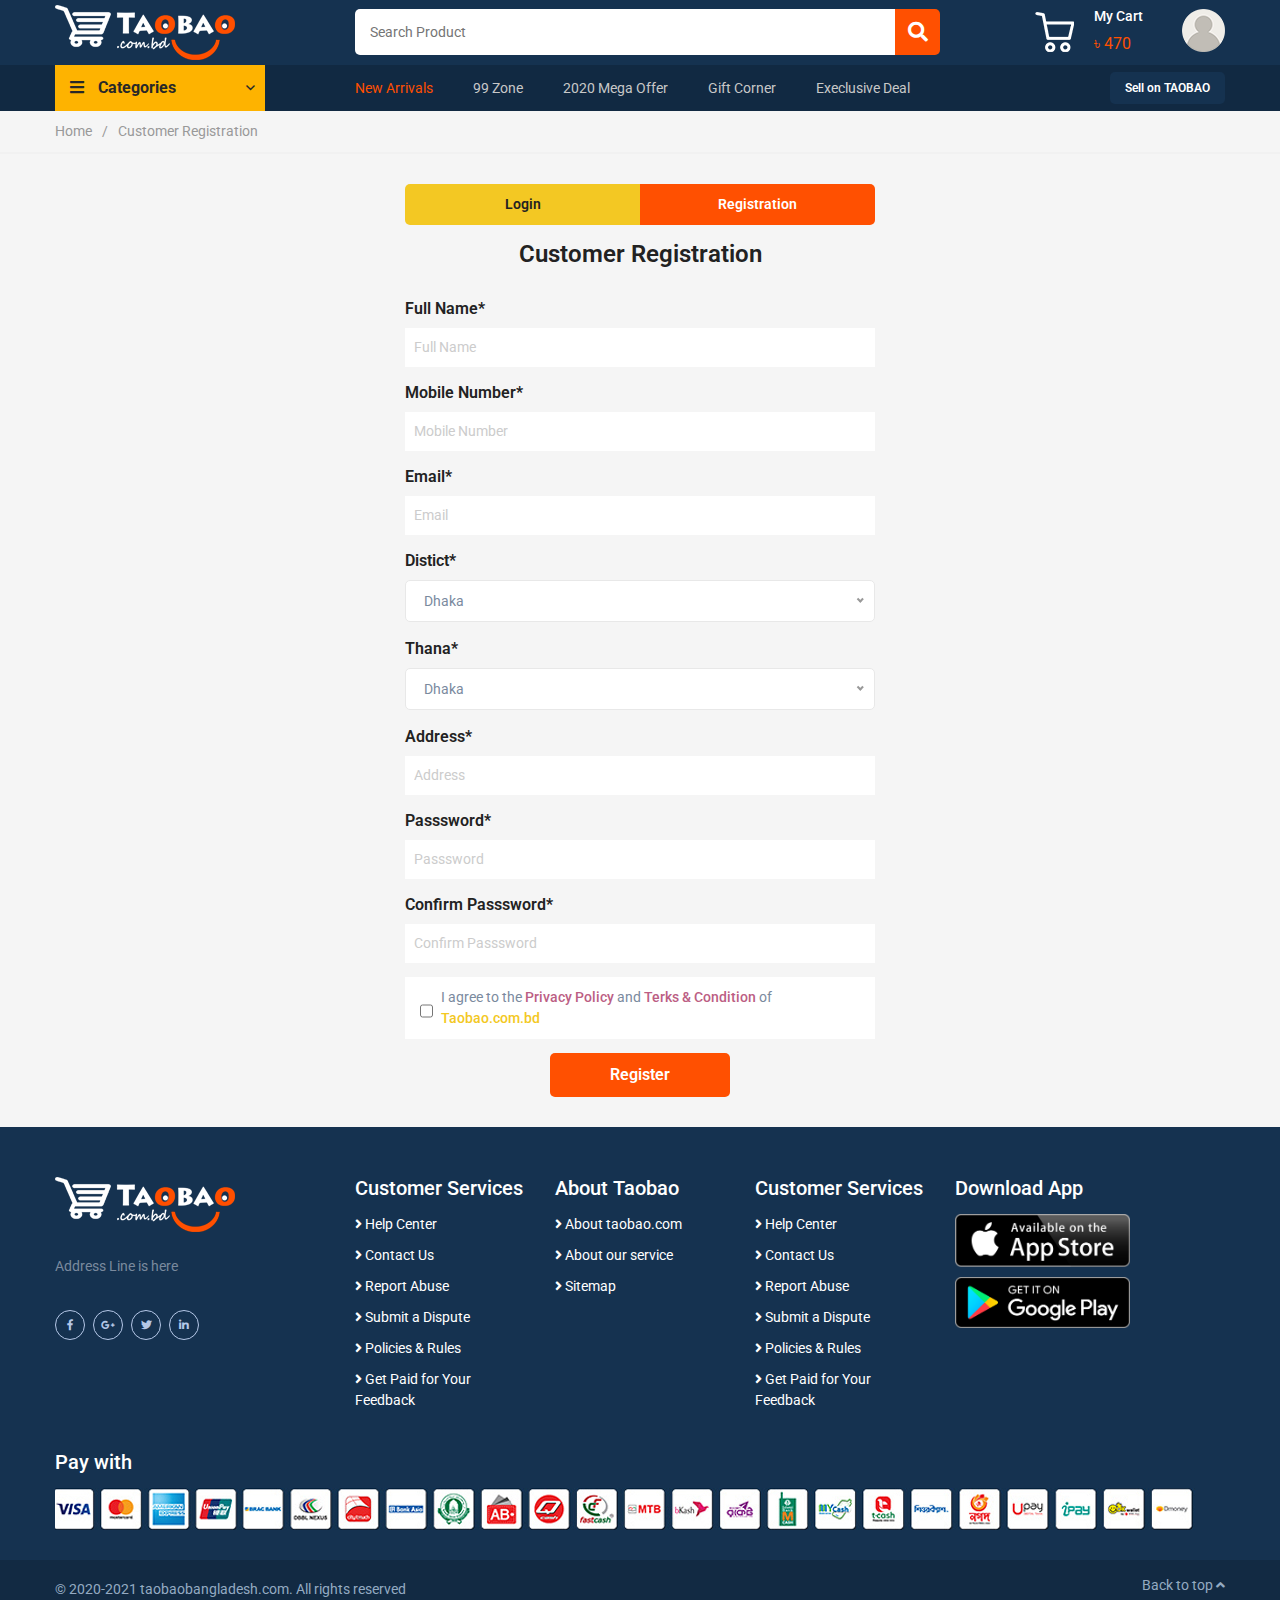
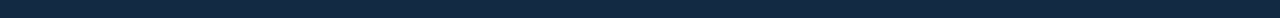
<file: customer-register.html>
<!doctype html>
<html class="no-js" lang="en">

<head>

    <!--========= Required meta tags =========-->
    <meta charset="utf-8">
    <meta http-equiv="x-ua-compatible" content="ie=edge">
    <meta name="description" content="">
    <meta name="viewport" content="width=device-width, initial-scale=1, shrink-to-fit=no">

    <!--====== Title ======-->
    <title>TaoBao</title>

    <!--====== Favicon ======-->
    <link rel="shortcut icon" href="assets/images/favicon.png" type="images/x-icon" />

    <!--====== CSS Here ======-->
    <link rel="stylesheet" href="assets/css/bootstrap.min.css">
    <link rel="stylesheet" href="assets/css/animate.min.css">
    <link rel="stylesheet" href="assets/css/font-awesome.min.css">
    <link rel="stylesheet" href="assets/css/lightcase.css">
    <link rel="stylesheet" href="assets/css/meanmenu.css">
    <link rel="stylesheet" href="assets/css/nice-select.css">
    <link rel="stylesheet" href="assets/css/nice-2.css">
    <link rel="stylesheet" href="assets/css/owl.carousel.min.css">
    <link rel="stylesheet" href="assets/css/default.css">
    <link rel="stylesheet" href="assets/css/style.css">
    <link rel="stylesheet" href="assets/css/responsive.css">

</head>

<body>
    <!--[if lt IE 8]>
        <p class="browserupgrade">You are using an <strong>outdated</strong> browser. Please <a href="http://browsehappy.com/">upgrade your browser</a> to improve your experience.</p>
    <![endif]-->

    <!-- header area start -->
    <header class="site-header">
        <div class="header-top">
            <div class="container">
                <div class="row">
                    <div class="col-xl-3 col-lg-3">
                        <a href="index.html" class="site-logo">
                            <img src="assets/images/logo.png" alt="">
                        </a>
                    </div>
                    <div class="col-xl-7 col-lg-6">
                        <div class="search-by-cat">
                            <form action="get">
                                <div class="search-by-cat-wrap">
                                    <div class="search-field">
                                        <input type="search" placeholder="Search Product">
                                    </div>
                                    <button class="search-submit" type="submit"><i class="fa fa-search"></i></button>
                                </div>
                            </form>
                        </div>
                    </div>
                    <div class="col-xl-2 col-lg-3 my-auto">
                        <div class="cart-user-wrap">
                            <div class="cart-button">
                                <div class="cart-icon">
                                    <img src="assets/images/cart.png" alt="">
                                </div>
                                <div class="cart-content">
                                    <h5>My Cart</h5>
                                    <span class="cart-total">৳ 470</span>
                                </div>
                            </div>
                            <div class="user-button">
                                <div class="user-icon">
                                    <img src="assets/images/user.png" alt="">
                                    <div class="user-menu">
                                        <ul>
                                            <li><a href="customer-register.html">Customer Registration</a></li>
                                            <li><a href="marchant-register.html">Marchant Registration</a></li>
                                            <li><a href="reseller-register.html">Reseller Registration</a></li>
                                        </ul>
                                    </div>
                                </div>
    
                            </div>
                        </div>
                    </div>
                </div>
            </div>
        </div>
        <!-- nav area start -->
        <div class="nav-area">
            <div class="container">
                <div class="row">
                    <div class="col-xl-3 col-lg-3 col-md-6 col-8">
                        <!-- <div id="mobile-menu-wrap"></div> -->
                        <div class="nav-cat-wrap">
                            <a data-toggle="collapse" href="#cat" role="button" aria-expanded="false"
                                aria-controls="collapseExample" class="nav-cat-btn">
                                <i class="fa fa-bars"></i>
                                Categories
                            </a>
                            <div class="nav-cat-menu collapse" id="cat">
                                <ul id="traffic-menu">
                                    <li><a href="category.html">Electronic Devices</a></li>
                                    <li><a href="#0">Electronic Accessories</a></li>
                                    <li><a href="#0">TV & Home Appliances</a></li>
                                    <li><a href="#0">Health & Beauty</a></li>
                                    <li><a href="#0">Babies & Toys</a></li>
                                    <li><a href="#0">Groceries & Pets</a></li>
                                    <li><a href="#0">Home & Lifestyle</a></li>
                                    <li class="mega-menu"><a href="#0">Women's Fashion</a>
                                        <ul>
                                            <li class="row">
                                                <div class="col-md-3">
                                                    <h4 class="title">Women's Fashion</h4>
                                                    <ul>
                                                        <li><a href="#0">Dresses</a></li>
                                                        <li><a href="#0">Tees</a></li>
                                                        <li><a href="#0">Blouses & Shirt</a></li>
                                                        <li><a href="#0">Hoddies & Sweatshirts</a></li>
                                                        <li><a href="#0">Women's Sets</a></li>
                                                        <li><a href="#0">Suits & Blazer's</a></li>
                                                        <li><a href="#0">Bodysuits</a></li>
                                                        <li><a href="#0">Tank & Camis</a></li>
                                                        <li><a href="#0">Coat & Jackes</a></li>
                                                        <li><a href="#0">Sweaters</a></li>
                                                    </ul>
                                                </div>
                                                <div class="col-md-3">
                                                    <h4 class="title">Women's Fashion</h4>
                                                    <ul>
                                                        <li><a href="#0">Dresses</a></li>
                                                        <li><a href="#0">Tees</a></li>
                                                        <li><a href="#0">Blouses & Shirt</a></li>
                                                        <li><a href="#0">Hoddies & Sweatshirts</a></li>
                                                        <li><a href="#0">Women's Sets</a></li>
                                                        <li><a href="#0">Suits & Blazer's</a></li>
                                                        <li><a href="#0">Bodysuits</a></li>
                                                        <li><a href="#0">Tank & Camis</a></li>
                                                        <li><a href="#0">Coat & Jackes</a></li>
                                                        <li><a href="#0">Sweaters</a></li>
                                                    </ul>
                                                </div>
                                                <div class="col-md-3">
                                                    <h4 class="title">Women's Fashion</h4>
                                                    <ul>
                                                        <li><a href="#0">Dresses</a></li>
                                                        <li><a href="#0">Tees</a></li>
                                                        <li><a href="#0">Blouses & Shirt</a></li>
                                                        <li><a href="#0">Hoddies & Sweatshirts</a></li>
                                                        <li><a href="#0">Women's Sets</a></li>
                                                        <li><a href="#0">Suits & Blazer's</a></li>
                                                        <li><a href="#0">Bodysuits</a></li>
                                                        <li><a href="#0">Tank & Camis</a></li>
                                                        <li><a href="#0">Coat & Jackes</a></li>
                                                        <li><a href="#0">Sweaters</a></li>
                                                    </ul>
                                                </div>
                                                <div class="col-md-3">
                                                    <div class="brand-lists">
                                                        <div class="single-brand">
                                                            <img src="assets/images/Screenshot_10.png" alt="">
                                                        </div>
                                                        <div class="single-brand">
                                                            <img src="assets/images/Screenshot_10.png" alt="">
                                                        </div>
                                                        <div class="single-brand">
                                                            <img src="assets/images/Screenshot_10.png" alt="">
                                                        </div>
                                                        <div class="single-brand">
                                                            <img src="assets/images/Screenshot_10.png" alt="">
                                                        </div>
                                                        <div class="single-brand">
                                                            <img src="assets/images/Screenshot_10.png" alt="">
                                                        </div>
                                                        <div class="single-brand">
                                                            <img src="assets/images/Screenshot_10.png" alt="">
                                                        </div>
                                                        <div class="single-brand">
                                                            <img src="assets/images/Screenshot_10.png" alt="">
                                                        </div>
                                                        <div class="single-brand">
                                                            <img src="assets/images/Screenshot_10.png" alt="">
                                                        </div>
                                                        <div class="single-brand">
                                                            <img src="assets/images/Screenshot_10.png" alt="">
                                                        </div>
                                                        <div class="single-brand">
                                                            <img src="assets/images/Screenshot_10.png" alt="">
                                                        </div>
                                                    </div>
                                                </div>
                                            </li>
                                        </ul>
                                    </li>
                                    <li><a href="#0">Men's Fashion</a></li>
                                    <li><a href="#0">Watches & Accessories</a></li>
                                    <li><a href="#0">Sports & Outdoora</a></li>
                                </ul>
                            </div>
                        </div>
                    </div>
                    <div class="col-xl-9 col-lg-9 col-md-6 col-4 my-auto">
                        <div class="main-menu">
                            <nav>
                                <ul>
                                    <li class="active"><a href="#0">New Arrivals</a></li>
                                    <li><a href="#0">99 Zone</a></li>
                                    <li><a href="#0">2020 Mega Offer</a></li>
                                    <li><a href="#0">Gift Corner</a></li>
                                    <li><a href="#0">Execlusive Deal</a></li>
                                </nav>
                            <a href="vendor.html" class="site-btn">Sell on TAOBAO</a>
                        </div>
                        <div class="sideicon">
                            <input type="checkbox" class="navigation__checkbox" id="navi-toggle">
                            <label for="navi-toggle" class="navigation__button">
                                <span class="navigation__icon">&nbsp;</span>
                            </label>
                        </div>
                    </div>
                </div>
            </div>
        </div>
        <!-- nav area end -->
    </header>
    <!-- header area end -->

    <div class="overlay"></div>

    <!-- hamburger menu start -->
    <div class="hamburger-menu">
        <div class="sidebarlists">
            <div class="crossbars">
                <button></button>
            </div>
            <ul>
                <li class="active"><a href="#0">New Arrivals</a></li>
                <li><a href="#0">99 Zone</a></li>
                <li><a href="#0">2020 Mega Offer</a></li>
                <li><a href="#0">Gift Corner</a></li>
                <li><a href="#0">Execlusive Deal</a></li>
            </ul>
        </div>
    </div>
    <!-- hamburger menu end -->

    <!-- breadcrummb area start -->
    <section class="breadcrumb-area">
        <div class="container">
            <div class="row">
                <div class="col-xl-12">
                    <div class="breadcrumb-text">
                        <ul>
                            <li><a href="index.html">Home</a></li>
                            <li>/</li>
                            <li>Customer Registration</li>
                        </ul>
                    </div>
                </div>
            </div>
        </div>
    </section>
    <!-- breadcrummb area end -->

    <!-- form area start -->
    <div class="container">
        <div class="row justify-content-center">
            <div class="col-xl-5">
                <div class="login-form mt-30 mb-30">
                    <div class="login-head">
                        <div class="login-btns">
                            <a href="#0" class="site-btn">Login</a>
                            <a href="#0" class="site-btn">Registration</a>
                        </div>
                        <h2 class="title">Customer Registration</h2>
                    </div>
                    <form action="">
                        <div class="form-group">
                            <label for="">Full Name*</label>
                            <input type="text" placeholder="Full Name">
                        </div>
                        <div class="form-group">
                            <label for="">Mobile Number*</label>
                            <input type="number" placeholder="Mobile Number">
                        </div>
                        <div class="form-group">
                            <label for="">Email*</label>
                            <input type="email" placeholder="Email">
                        </div>
                        <div class="form-group">
                            <label for="">Distict*</label>
                            <select>
                                <option value="1">Dhaka</option>
                                <option value="1">Chittigon</option>
                                <option value="1">Commila</option>
                            </select>
                        </div>
                        <div class="form-group">
                            <label for="">Thana*</label>
                            <select>
                                <option value="1">Dhaka</option>
                                <option value="1">Chittigon</option>
                                <option value="1">Commila</option>
                            </select>
                        </div>
                        <div class="form-group">
                            <label for="">Address*</label>
                            <input type="text" placeholder="Address">
                        </div>
                        <div class="form-group">
                            <label for="">Passsword*</label>
                            <input type="text" placeholder="Passsword">
                        </div>
                        <div class="form-group">
                            <label for="">Confirm Passsword*</label>
                            <input type="text" placeholder="Confirm Passsword">
                        </div>
                        <div class="form-group aggree">
                            <input type="checkbox">
                            <div class="terms-text">I agree to the <a href="#0">Privacy Policy</a> and <a href="#0">Terks & Condition</a> of <a href="#0"><span>Taobao.com.bd</span></a></div>
                        </div>
                        <div class="submit">
                            <button type="submit" class="site-btn">Register</button>
                        </div>
                    </form>
                </div>
            </div>
        </div>
    </div>
    <!-- form area end -->

    <!-- footer area start -->
    <footer class="site-footer pt-50">
        <div class="container">
            <div class="row mt-none-30">
                <div class="col-xl-3 col-lg-6">
                    <div class="footer-widget mt-30">
                        <a href="#0" class="footer-logo">
                            <img src="assets/images/logo.png" alt="">
                        </a>
                        <div class="address-box mt-20">
                            <p>Address Line is here</p>
                        </div>
                        <div class="social-links mt-30">
                            <a href="#0"><i class="fab fa-facebook-f"></i></a>
                            <a href="#0"><i class="fab fa-google-plus-g"></i></a>
                            <a href="#0"><i class="fab fa-twitter"></i></a>
                            <a href="#0"><i class="fab fa-linkedin-in"></i></a>
                        </div>
                    </div>
                </div>
                <div class="col-xl-2 col-lg-6">
                    <div class="footer-widget mt-30">
                        <h4 class="widget-title mb-15">Customer Services</h4>
                        <ul>
                            <li><a href="#0"><i class="fa fa-angle-right"></i> Help Center</a></li>
                            <li><a href="#0"><i class="fa fa-angle-right"></i> Contact Us</a></li>
                            <li><a href="#0"><i class="fa fa-angle-right"></i> Report Abuse</a></li>
                            <li><a href="#0"><i class="fa fa-angle-right"></i> Submit a Dispute</a></li>
                            <li><a href="#0"><i class="fa fa-angle-right"></i> Policies & Rules</a></li>
                            <li><a href="#0"><i class="fa fa-angle-right"></i> Get Paid for Your Feedback</a></li>
                        </ul>
                    </div>
                </div>
                <div class="col-xl-2 col-lg-6">
                    <div class="footer-widget mt-30">
                        <h4 class="widget-title mb-15">About Taobao</h4>
                        <ul>
                            <li><a href="#0"><i class="fa fa-angle-right"></i> About taobao.com</a></li>
                            <li><a href="#0"><i class="fa fa-angle-right"></i> About our service</a></li>
                            <li><a href="#0"><i class="fa fa-angle-right"></i> Sitemap</a></li>
                        </ul>
                    </div>
                </div>
                <div class="col-xl-2 col-lg-6">
                    <div class="footer-widget mt-30">
                        <h4 class="widget-title mb-15">Customer Services</h4>
                        <ul>
                            <li><a href="#0"><i class="fa fa-angle-right"></i> Help Center</a></li>
                            <li><a href="#0"><i class="fa fa-angle-right"></i> Contact Us</a></li>
                            <li><a href="#0"><i class="fa fa-angle-right"></i> Report Abuse</a></li>
                            <li><a href="#0"><i class="fa fa-angle-right"></i> Submit a Dispute</a></li>
                            <li><a href="#0"><i class="fa fa-angle-right"></i> Policies & Rules</a></li>
                            <li><a href="#0"><i class="fa fa-angle-right"></i> Get Paid for Your Feedback</a></li>
                        </ul>
                    </div>
                </div>
                <div class="col-xl-3 col-lg-6">
                    <div class="footer-widget mt-30">
                        <h4 class="widget-title mb-15">Download App</h4>
                        <div class="download-wrap">
                            <a href="#"><img src="assets/images/download-1.png" alt=""></a>
                            <a href="#"><img src="assets/images/download-2.png" alt=""></a>
                        </div>
                    </div>
                </div>
            </div>
            <div class="row">
                <div class="col-xl-12">
                    <div class="payment-with mt-40">
                        <h4 class="payment-title mb-15">Pay with</h4>
                        <img src="assets/images/payment.jpg" alt="">
                    </div>
                </div>
            </div>
        </div>
        <div class="copyright pt-15 pb-15 mt-30">
            <div class="container">
                <div class="row">
                    <div class="col-xl-8 col-lg-9">
                        <div class="copyright-text">
                            <p>&copy; 2020-2021 taobaobangladesh.com. All rights reserved</p>
                        </div>
                    </div>
                    <div class="col-xl-4 col-lg-3 text-right">
                        <button id="scroll-top" class="backto-top">
                            Back to top <i class="fa fa-angle-up"></i>
                        </button>
                    </div>
                </div>
            </div>
        </div>
    </footer>
    <!-- footer area end -->

    <!--========= JS Here =========-->
    <script src="assets/js/jquery-2.2.4.min.js"></script>
    <script src="assets/js/bootstrap.min.js"></script>
    <script src="assets/js/jquery.meanmenu.min.js"></script>
    <script src="assets/js/jquery.nice-select.min.js"></script>
    <script src="assets/js/nice-2.js"></script>
    <script src="assets/js/lightcase.js"></script>
    <script src="assets/js/owl.carousel.min.js"></script>
    <script src="assets/js/wow.min.js"></script>
    <script src="assets/js/main.js"></script>
</body>

</html>
</file>
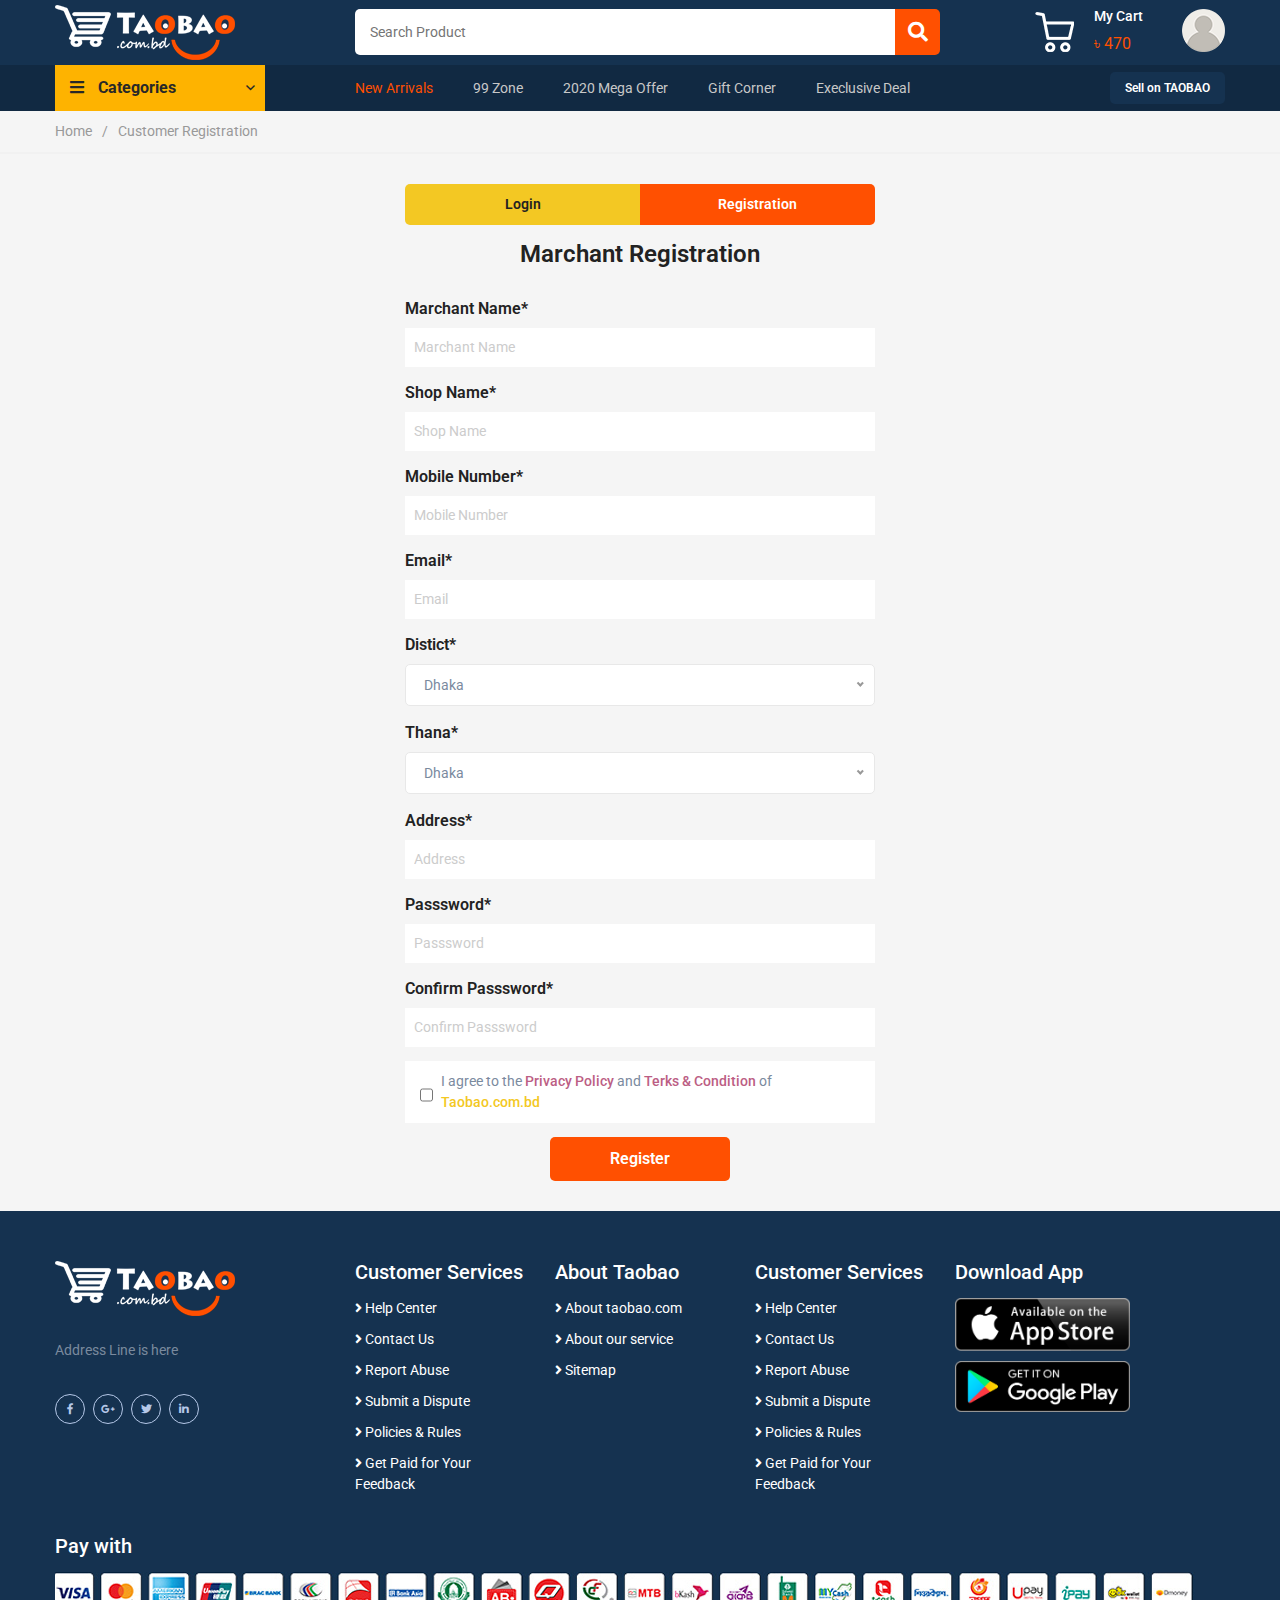
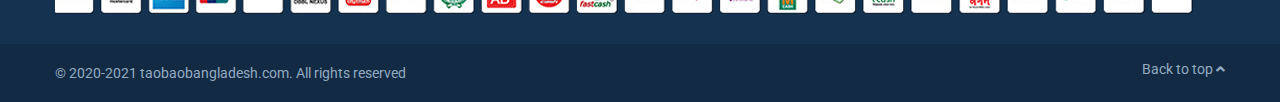
<file: marchant-register.html>
<!doctype html>
<html class="no-js" lang="en">

<head>

    <!--========= Required meta tags =========-->
    <meta charset="utf-8">
    <meta http-equiv="x-ua-compatible" content="ie=edge">
    <meta name="description" content="">
    <meta name="viewport" content="width=device-width, initial-scale=1, shrink-to-fit=no">

    <!--====== Title ======-->
    <title>TaoBao</title>

    <!--====== Favicon ======-->
    <link rel="shortcut icon" href="assets/images/favicon.png" type="images/x-icon" />

    <!--====== CSS Here ======-->
    <link rel="stylesheet" href="assets/css/bootstrap.min.css">
    <link rel="stylesheet" href="assets/css/animate.min.css">
    <link rel="stylesheet" href="assets/css/font-awesome.min.css">
    <link rel="stylesheet" href="assets/css/lightcase.css">
    <link rel="stylesheet" href="assets/css/meanmenu.css">
    <link rel="stylesheet" href="assets/css/nice-select.css">
    <link rel="stylesheet" href="assets/css/nice-2.css">
    <link rel="stylesheet" href="assets/css/owl.carousel.min.css">
    <link rel="stylesheet" href="assets/css/default.css">
    <link rel="stylesheet" href="assets/css/style.css">
    <link rel="stylesheet" href="assets/css/responsive.css">

</head>

<body>
    <!--[if lt IE 8]>
        <p class="browserupgrade">You are using an <strong>outdated</strong> browser. Please <a href="http://browsehappy.com/">upgrade your browser</a> to improve your experience.</p>
    <![endif]-->

    <!-- header area start -->
    <header class="site-header">
        <div class="header-top">
            <div class="container">
                <div class="row">
                    <div class="col-xl-3 col-lg-3">
                        <a href="index.html" class="site-logo">
                            <img src="assets/images/logo.png" alt="">
                        </a>
                    </div>
                    <div class="col-xl-7 col-lg-6">
                        <div class="search-by-cat">
                            <form action="get">
                                <div class="search-by-cat-wrap">
                                    <div class="search-field">
                                        <input type="search" placeholder="Search Product">
                                    </div>
                                    <button class="search-submit" type="submit"><i class="fa fa-search"></i></button>
                                </div>
                            </form>
                        </div>
                    </div>
                    <div class="col-xl-2 col-lg-3 my-auto">
                        <div class="cart-user-wrap">
                            <div class="cart-button">
                                <div class="cart-icon">
                                    <img src="assets/images/cart.png" alt="">
                                </div>
                                <div class="cart-content">
                                    <h5>My Cart</h5>
                                    <span class="cart-total">৳ 470</span>
                                </div>
                            </div>
                            <div class="user-button">
                                <div class="user-icon">
                                    <img src="assets/images/user.png" alt="">
                                    <div class="user-menu">
                                        <ul>
                                            <li><a href="customer-register.html">Customer Registration</a></li>
                                            <li><a href="marchant-register.html">Marchant Registration</a></li>
                                            <li><a href="reseller-register.html">Reseller Registration</a></li>
                                        </ul>
                                    </div>
                                </div>

                            </div>
                        </div>
                    </div>
                </div>
            </div>
        </div>
        <!-- nav area start -->
        <div class="nav-area">
            <div class="container">
                <div class="row">
                    <div class="col-xl-3 col-lg-3 col-md-6 col-8">
                        <!-- <div id="mobile-menu-wrap"></div> -->
                        <div class="nav-cat-wrap">
                            <a data-toggle="collapse" href="#cat" role="button" aria-expanded="false"
                                aria-controls="collapseExample" class="nav-cat-btn">
                                <i class="fa fa-bars"></i>
                                Categories
                            </a>
                            <div class="nav-cat-menu collapse" id="cat">
                                <ul id="traffic-menu">
                                    <li><a href="category.html">Electronic Devices</a></li>
                                    <li><a href="#0">Electronic Accessories</a></li>
                                    <li><a href="#0">TV & Home Appliances</a></li>
                                    <li><a href="#0">Health & Beauty</a></li>
                                    <li><a href="#0">Babies & Toys</a></li>
                                    <li><a href="#0">Groceries & Pets</a></li>
                                    <li><a href="#0">Home & Lifestyle</a></li>
                                    <li class="mega-menu"><a href="#0">Women's Fashion</a>
                                        <ul>
                                            <li class="row">
                                                <div class="col-md-3">
                                                    <h4 class="title">Women's Fashion</h4>
                                                    <ul>
                                                        <li><a href="#0">Dresses</a></li>
                                                        <li><a href="#0">Tees</a></li>
                                                        <li><a href="#0">Blouses & Shirt</a></li>
                                                        <li><a href="#0">Hoddies & Sweatshirts</a></li>
                                                        <li><a href="#0">Women's Sets</a></li>
                                                        <li><a href="#0">Suits & Blazer's</a></li>
                                                        <li><a href="#0">Bodysuits</a></li>
                                                        <li><a href="#0">Tank & Camis</a></li>
                                                        <li><a href="#0">Coat & Jackes</a></li>
                                                        <li><a href="#0">Sweaters</a></li>
                                                    </ul>
                                                </div>
                                                <div class="col-md-3">
                                                    <h4 class="title">Women's Fashion</h4>
                                                    <ul>
                                                        <li><a href="#0">Dresses</a></li>
                                                        <li><a href="#0">Tees</a></li>
                                                        <li><a href="#0">Blouses & Shirt</a></li>
                                                        <li><a href="#0">Hoddies & Sweatshirts</a></li>
                                                        <li><a href="#0">Women's Sets</a></li>
                                                        <li><a href="#0">Suits & Blazer's</a></li>
                                                        <li><a href="#0">Bodysuits</a></li>
                                                        <li><a href="#0">Tank & Camis</a></li>
                                                        <li><a href="#0">Coat & Jackes</a></li>
                                                        <li><a href="#0">Sweaters</a></li>
                                                    </ul>
                                                </div>
                                                <div class="col-md-3">
                                                    <h4 class="title">Women's Fashion</h4>
                                                    <ul>
                                                        <li><a href="#0">Dresses</a></li>
                                                        <li><a href="#0">Tees</a></li>
                                                        <li><a href="#0">Blouses & Shirt</a></li>
                                                        <li><a href="#0">Hoddies & Sweatshirts</a></li>
                                                        <li><a href="#0">Women's Sets</a></li>
                                                        <li><a href="#0">Suits & Blazer's</a></li>
                                                        <li><a href="#0">Bodysuits</a></li>
                                                        <li><a href="#0">Tank & Camis</a></li>
                                                        <li><a href="#0">Coat & Jackes</a></li>
                                                        <li><a href="#0">Sweaters</a></li>
                                                    </ul>
                                                </div>
                                                <div class="col-md-3">
                                                    <div class="brand-lists">
                                                        <div class="single-brand">
                                                            <img src="assets/images/Screenshot_10.png" alt="">
                                                        </div>
                                                        <div class="single-brand">
                                                            <img src="assets/images/Screenshot_10.png" alt="">
                                                        </div>
                                                        <div class="single-brand">
                                                            <img src="assets/images/Screenshot_10.png" alt="">
                                                        </div>
                                                        <div class="single-brand">
                                                            <img src="assets/images/Screenshot_10.png" alt="">
                                                        </div>
                                                        <div class="single-brand">
                                                            <img src="assets/images/Screenshot_10.png" alt="">
                                                        </div>
                                                        <div class="single-brand">
                                                            <img src="assets/images/Screenshot_10.png" alt="">
                                                        </div>
                                                        <div class="single-brand">
                                                            <img src="assets/images/Screenshot_10.png" alt="">
                                                        </div>
                                                        <div class="single-brand">
                                                            <img src="assets/images/Screenshot_10.png" alt="">
                                                        </div>
                                                        <div class="single-brand">
                                                            <img src="assets/images/Screenshot_10.png" alt="">
                                                        </div>
                                                        <div class="single-brand">
                                                            <img src="assets/images/Screenshot_10.png" alt="">
                                                        </div>
                                                    </div>
                                                </div>
                                            </li>
                                        </ul>
                                    </li>
                                    <li><a href="#0">Men's Fashion</a></li>
                                    <li><a href="#0">Watches & Accessories</a></li>
                                    <li><a href="#0">Sports & Outdoora</a></li>
                                </ul>
                            </div>
                        </div>
                    </div>
                    <div class="col-xl-9 col-lg-9 col-md-6 col-4 my-auto">
                        <div class="main-menu">
                            <nav>
                                <ul>
                                    <li class="active"><a href="#0">New Arrivals</a></li>
                                    <li><a href="#0">99 Zone</a></li>
                                    <li><a href="#0">2020 Mega Offer</a></li>
                                    <li><a href="#0">Gift Corner</a></li>
                                    <li><a href="#0">Execlusive Deal</a></li>
                            </nav>
                            <a href="vendor.html" class="site-btn">Sell on TAOBAO</a>
                        </div>
                        <div class="sideicon">
                            <input type="checkbox" class="navigation__checkbox" id="navi-toggle">
                            <label for="navi-toggle" class="navigation__button">
                                <span class="navigation__icon">&nbsp;</span>
                            </label>
                        </div>
                    </div>
                </div>
            </div>
        </div>
        <!-- nav area end -->
    </header>
    <!-- header area end -->

    <div class="overlay"></div>

    <!-- hamburger menu start -->
    <div class="hamburger-menu">
        <div class="sidebarlists">
            <div class="crossbars">
                <button></button>
            </div>
            <ul>
                <li class="active"><a href="#0">New Arrivals</a></li>
                <li><a href="#0">99 Zone</a></li>
                <li><a href="#0">2020 Mega Offer</a></li>
                <li><a href="#0">Gift Corner</a></li>
                <li><a href="#0">Execlusive Deal</a></li>
            </ul>
        </div>
    </div>
    <!-- hamburger menu end -->

    <!-- breadcrummb area start -->
    <section class="breadcrumb-area">
        <div class="container">
            <div class="row">
                <div class="col-xl-12">
                    <div class="breadcrumb-text">
                        <ul>
                            <li><a href="index.html">Home</a></li>
                            <li>/</li>
                            <li>Customer Registration</li>
                        </ul>
                    </div>
                </div>
            </div>
        </div>
    </section>
    <!-- breadcrummb area end -->

    <!-- form area start -->
    <div class="container">
        <div class="row justify-content-center">
            <div class="col-xl-5">
                <div class="login-form mt-30 mb-30">
                    <div class="login-head">
                        <div class="login-btns">
                            <a href="#0" class="site-btn">Login</a>
                            <a href="#0" class="site-btn">Registration</a>
                        </div>
                        <h2 class="title">Marchant Registration</h2>
                    </div>
                    <form action="">
                        <div class="form-group">
                            <label for="">Marchant Name*</label>
                            <input type="text" placeholder="Marchant Name">
                        </div>
                        <div class="form-group">
                            <label for="">Shop Name*</label>
                            <input type="text" placeholder="Shop Name">
                        </div>
                        <div class="form-group">
                            <label for="">Mobile Number*</label>
                            <input type="number" placeholder="Mobile Number">
                        </div>
                        <div class="form-group">
                            <label for="">Email*</label>
                            <input type="email" placeholder="Email">
                        </div>
                        <div class="form-group">
                            <label for="">Distict*</label>
                            <select>
                                <option value="1">Dhaka</option>
                                <option value="1">Chittigon</option>
                                <option value="1">Commila</option>
                            </select>
                        </div>
                        <div class="form-group">
                            <label for="">Thana*</label>
                            <select>
                                <option value="1">Dhaka</option>
                                <option value="1">Chittigon</option>
                                <option value="1">Commila</option>
                            </select>
                        </div>
                        <div class="form-group">
                            <label for="">Address*</label>
                            <input type="text" placeholder="Address">
                        </div>
                        <div class="form-group">
                            <label for="">Passsword*</label>
                            <input type="password" placeholder="Passsword">
                        </div>
                        <div class="form-group">
                            <label for="">Confirm Passsword*</label>
                            <input type="password" placeholder="Confirm Passsword">
                        </div>
                        <div class="form-group aggree">
                            <input type="checkbox">
                            <div class="terms-text">I agree to the <a href="#0">Privacy Policy</a> and <a
                                    href="#0">Terks & Condition</a> of <a href="#0"><span>Taobao.com.bd</span></a></div>
                        </div>
                        <div class="submit">
                            <button type="submit" class="site-btn">Register</button>
                        </div>
                    </form>
                </div>
            </div>
        </div>
    </div>
    <!-- form area end -->

    <!-- footer area start -->
    <footer class="site-footer pt-50">
        <div class="container">
            <div class="row mt-none-30">
                <div class="col-xl-3 col-lg-6">
                    <div class="footer-widget mt-30">
                        <a href="#0" class="footer-logo">
                            <img src="assets/images/logo.png" alt="">
                        </a>
                        <div class="address-box mt-20">
                            <p>Address Line is here</p>
                        </div>
                        <div class="social-links mt-30">
                            <a href="#0"><i class="fab fa-facebook-f"></i></a>
                            <a href="#0"><i class="fab fa-google-plus-g"></i></a>
                            <a href="#0"><i class="fab fa-twitter"></i></a>
                            <a href="#0"><i class="fab fa-linkedin-in"></i></a>
                        </div>
                    </div>
                </div>
                <div class="col-xl-2 col-lg-6">
                    <div class="footer-widget mt-30">
                        <h4 class="widget-title mb-15">Customer Services</h4>
                        <ul>
                            <li><a href="#0"><i class="fa fa-angle-right"></i> Help Center</a></li>
                            <li><a href="#0"><i class="fa fa-angle-right"></i> Contact Us</a></li>
                            <li><a href="#0"><i class="fa fa-angle-right"></i> Report Abuse</a></li>
                            <li><a href="#0"><i class="fa fa-angle-right"></i> Submit a Dispute</a></li>
                            <li><a href="#0"><i class="fa fa-angle-right"></i> Policies & Rules</a></li>
                            <li><a href="#0"><i class="fa fa-angle-right"></i> Get Paid for Your Feedback</a></li>
                        </ul>
                    </div>
                </div>
                <div class="col-xl-2 col-lg-6">
                    <div class="footer-widget mt-30">
                        <h4 class="widget-title mb-15">About Taobao</h4>
                        <ul>
                            <li><a href="#0"><i class="fa fa-angle-right"></i> About taobao.com</a></li>
                            <li><a href="#0"><i class="fa fa-angle-right"></i> About our service</a></li>
                            <li><a href="#0"><i class="fa fa-angle-right"></i> Sitemap</a></li>
                        </ul>
                    </div>
                </div>
                <div class="col-xl-2 col-lg-6">
                    <div class="footer-widget mt-30">
                        <h4 class="widget-title mb-15">Customer Services</h4>
                        <ul>
                            <li><a href="#0"><i class="fa fa-angle-right"></i> Help Center</a></li>
                            <li><a href="#0"><i class="fa fa-angle-right"></i> Contact Us</a></li>
                            <li><a href="#0"><i class="fa fa-angle-right"></i> Report Abuse</a></li>
                            <li><a href="#0"><i class="fa fa-angle-right"></i> Submit a Dispute</a></li>
                            <li><a href="#0"><i class="fa fa-angle-right"></i> Policies & Rules</a></li>
                            <li><a href="#0"><i class="fa fa-angle-right"></i> Get Paid for Your Feedback</a></li>
                        </ul>
                    </div>
                </div>
                <div class="col-xl-3 col-lg-6">
                    <div class="footer-widget mt-30">
                        <h4 class="widget-title mb-15">Download App</h4>
                        <div class="download-wrap">
                            <a href="#"><img src="assets/images/download-1.png" alt=""></a>
                            <a href="#"><img src="assets/images/download-2.png" alt=""></a>
                        </div>
                    </div>
                </div>
            </div>
            <div class="row">
                <div class="col-xl-12">
                    <div class="payment-with mt-40">
                        <h4 class="payment-title mb-15">Pay with</h4>
                        <img src="assets/images/payment.jpg" alt="">
                    </div>
                </div>
            </div>
        </div>
        <div class="copyright pt-15 pb-15 mt-30">
            <div class="container">
                <div class="row">
                    <div class="col-xl-8 col-lg-9">
                        <div class="copyright-text">
                            <p>&copy; 2020-2021 taobaobangladesh.com. All rights reserved</p>
                        </div>
                    </div>
                    <div class="col-xl-4 col-lg-3 text-right">
                        <button id="scroll-top" class="backto-top">
                            Back to top <i class="fa fa-angle-up"></i>
                        </button>
                    </div>
                </div>
            </div>
        </div>
    </footer>
    <!-- footer area end -->

    <!--========= JS Here =========-->
    <script src="assets/js/jquery-2.2.4.min.js"></script>
    <script src="assets/js/bootstrap.min.js"></script>
    <script src="assets/js/jquery.meanmenu.min.js"></script>
    <script src="assets/js/jquery.nice-select.min.js"></script>
    <script src="assets/js/nice-2.js"></script>
    <script src="assets/js/lightcase.js"></script>
    <script src="assets/js/owl.carousel.min.js"></script>
    <script src="assets/js/wow.min.js"></script>
    <script src="assets/js/main.js"></script>
</body>

</html>
</file>
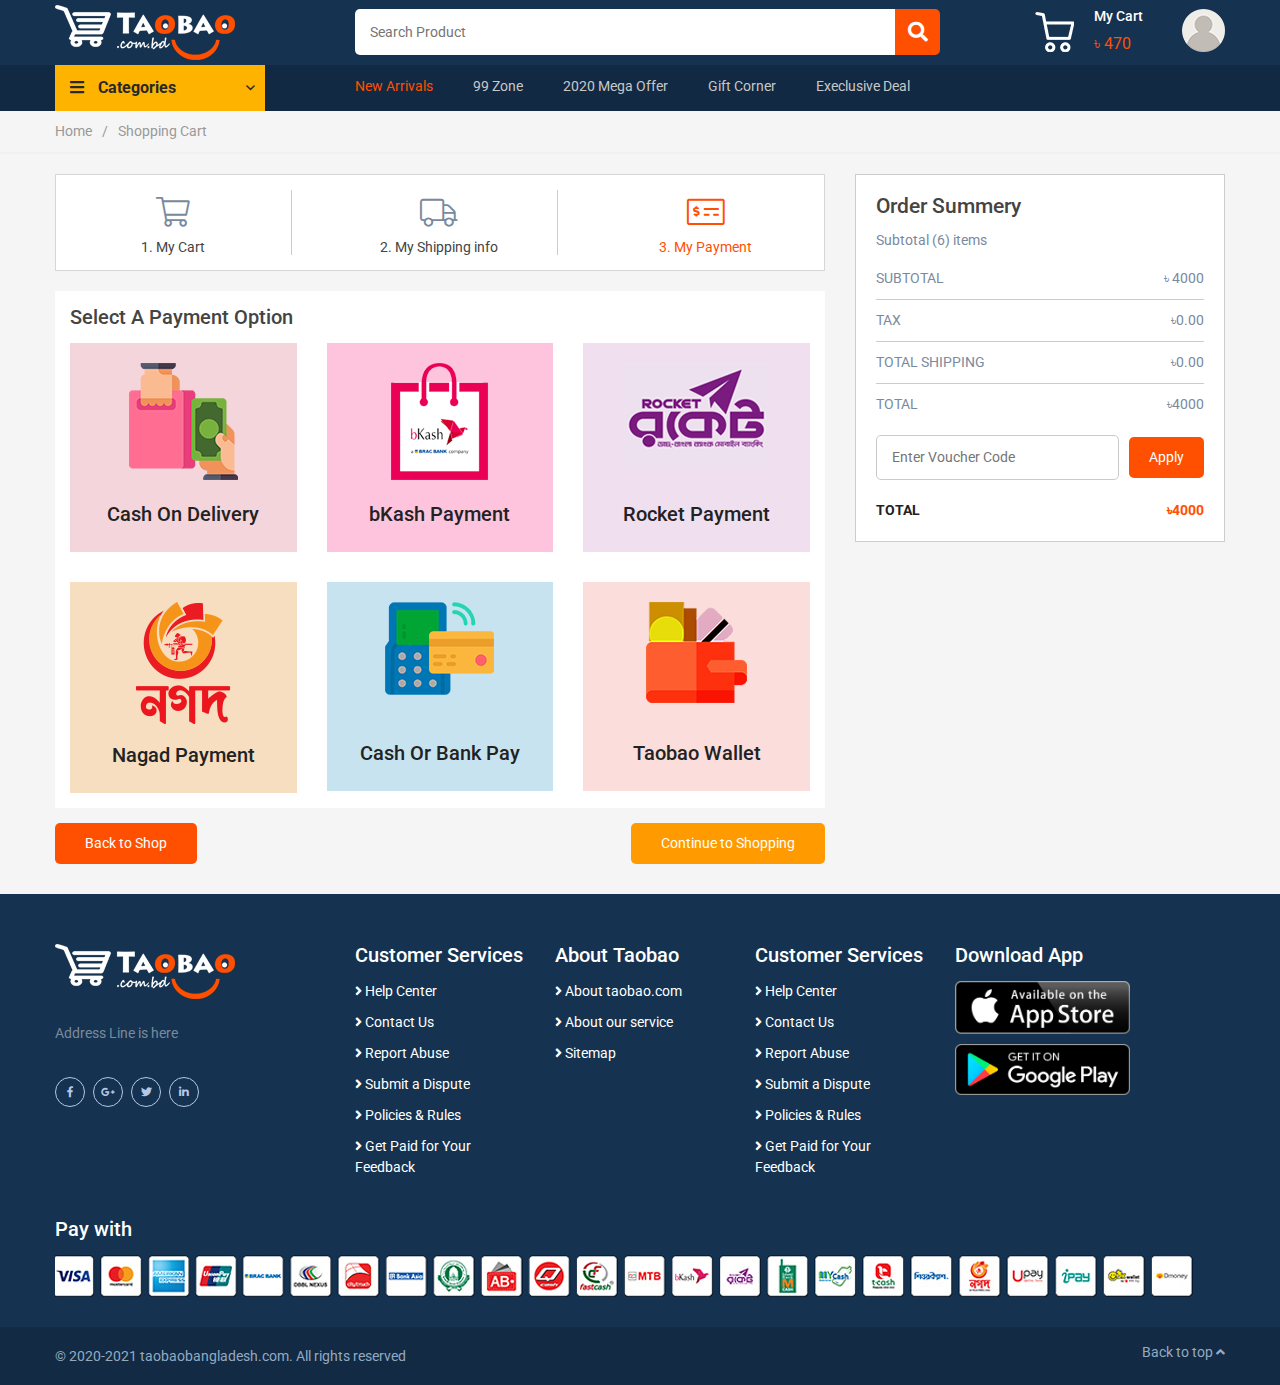
<file: payment.html>
<!doctype html>
<html class="no-js" lang="en">

<head>

    <!--========= Required meta tags =========-->
    <meta charset="utf-8">
    <meta http-equiv="x-ua-compatible" content="ie=edge">
    <meta name="description" content="">
    <meta name="viewport" content="width=device-width, initial-scale=1, shrink-to-fit=no">

    <!--====== Title ======-->
    <title>TaoBao</title>

    <!--====== Favicon ======-->
    <link rel="shortcut icon" href="assets/images/favicon.png" type="images/x-icon" />

    <!--====== CSS Here ======-->
    <link rel="stylesheet" href="assets/css/bootstrap.min.css">
    <link rel="stylesheet" href="assets/css/animate.min.css">
    <link rel="stylesheet" href="assets/css/font-awesome.min.css">
    <link rel="stylesheet" href="assets/css/lightcase.css">
    <link rel="stylesheet" href="assets/css/meanmenu.css">
    <link rel="stylesheet" href="assets/css/nice-select.css">
    <link rel="stylesheet" href="assets/css/owl.carousel.min.css">
    <link rel="stylesheet" href="assets/css/default.css">
    <link rel="stylesheet" href="assets/css/style.css">
    <link rel="stylesheet" href="assets/css/responsive.css">

</head>

<body>
    <!--[if lt IE 8]>
        <p class="browserupgrade">You are using an <strong>outdated</strong> browser. Please <a href="http://browsehappy.com/">upgrade your browser</a> to improve your experience.</p>
    <![endif]-->

    <!-- header area start -->
    <header class="site-header">
        <div class="header-top">
            <div class="container">
                <div class="row">
                    <div class="col-xl-3 col-lg-3">
                        <a href="index.html" class="site-logo">
                            <img src="assets/images/logo.png" alt="">
                        </a>
                    </div>
                    <div class="col-xl-7 col-lg-6">
                        <div class="search-by-cat">
                            <form action="get">
                                <div class="search-by-cat-wrap">
                                    <div class="search-field">
                                        <input type="search" placeholder="Search Product">
                                    </div>
                                    <button class="search-submit" type="submit"><i class="fa fa-search"></i></button>
                                </div>
                            </form>
                        </div>
                    </div>
                    <div class="col-xl-2 col-lg-3 my-auto">
                        <div class="cart-user-wrap">
                            <div class="cart-button">
                                <div class="cart-icon">
                                    <img src="assets/images/cart.png" alt="">
                                </div>
                                <div class="cart-content">
                                    <h5>My Cart</h5>
                                    <span class="cart-total">৳ 470</span>
                                </div>
                            </div>
                            <div class="user-button">
                                <div class="user-icon">
                                    <img src="assets/images/user.png" alt="">
                                </div>
                                <div class="user-menu">
                                    <ul>
                                        <li><a href="#">Login</a></li>
                                        <li><a href="#">Register</a></li>
                                    </ul>
                                </div>
                            </div>
                        </div>
                    </div>
                </div>
            </div>
        </div>
        <!-- nav area start -->
        <div class="nav-area">
            <div class="container">
                <div class="row">
                    <div class="col-xl-3 col-lg-3 col-md-6 col-8">
                        <!-- <div id="mobile-menu-wrap"></div> -->
                        <div class="nav-cat-wrap">
                            <a data-toggle="collapse" href="#cat" role="button" aria-expanded="false"
                                aria-controls="collapseExample" class="nav-cat-btn">
                                <i class="fa fa-bars"></i>
                                Categories 
                            </a>
                            <div class="nav-cat-menu collapse" id="cat">
                                <ul id="traffic-menu">
                                    <li><a href="category.html">Electronic Devices</a></li>
                                    <li><a href="#0">Electronic Accessories</a></li>
                                    <li><a href="#0">TV & Home Appliances</a></li>
                                    <li><a href="#0">Health & Beauty</a></li>
                                    <li><a href="#0">Babies & Toys</a></li>
                                    <li><a href="#0">Groceries & Pets</a></li>
                                    <li><a href="#0">Home & Lifestyle</a></li>
                                    <li class="mega-menu"><a href="#0">Women's Fashion</a>
                                        <ul>
                                            <li class="row">
                                                <div class="col-md-3">
                                                    <h4 class="title">Women's Fashion</h4>
                                                    <ul>
                                                        <li><a href="#0">Dresses</a></li>
                                                        <li><a href="#0">Tees</a></li>
                                                        <li><a href="#0">Blouses & Shirt</a></li>
                                                        <li><a href="#0">Hoddies & Sweatshirts</a></li>
                                                        <li><a href="#0">Women's Sets</a></li>
                                                        <li><a href="#0">Suits & Blazer's</a></li>
                                                        <li><a href="#0">Bodysuits</a></li>
                                                        <li><a href="#0">Tank & Camis</a></li>
                                                        <li><a href="#0">Coat & Jackes</a></li>
                                                        <li><a href="#0">Sweaters</a></li>
                                                    </ul>
                                                </div>
                                                <div class="col-md-3">
                                                    <h4 class="title">Women's Fashion</h4>
                                                    <ul>
                                                        <li><a href="#0">Dresses</a></li>
                                                        <li><a href="#0">Tees</a></li>
                                                        <li><a href="#0">Blouses & Shirt</a></li>
                                                        <li><a href="#0">Hoddies & Sweatshirts</a></li>
                                                        <li><a href="#0">Women's Sets</a></li>
                                                        <li><a href="#0">Suits & Blazer's</a></li>
                                                        <li><a href="#0">Bodysuits</a></li>
                                                        <li><a href="#0">Tank & Camis</a></li>
                                                        <li><a href="#0">Coat & Jackes</a></li>
                                                        <li><a href="#0">Sweaters</a></li>
                                                    </ul>
                                                </div>
                                                <div class="col-md-3">
                                                    <h4 class="title">Women's Fashion</h4>
                                                    <ul>
                                                        <li><a href="#0">Dresses</a></li>
                                                        <li><a href="#0">Tees</a></li>
                                                        <li><a href="#0">Blouses & Shirt</a></li>
                                                        <li><a href="#0">Hoddies & Sweatshirts</a></li>
                                                        <li><a href="#0">Women's Sets</a></li>
                                                        <li><a href="#0">Suits & Blazer's</a></li>
                                                        <li><a href="#0">Bodysuits</a></li>
                                                        <li><a href="#0">Tank & Camis</a></li>
                                                        <li><a href="#0">Coat & Jackes</a></li>
                                                        <li><a href="#0">Sweaters</a></li>
                                                    </ul>
                                                </div>
                                                <div class="col-md-3">
                                                    <div class="brand-lists">
                                                        <div class="single-brand">
                                                            <img src="assets/images/Screenshot_10.png" alt="">
                                                        </div>
                                                        <div class="single-brand">
                                                            <img src="assets/images/Screenshot_10.png" alt="">
                                                        </div>
                                                        <div class="single-brand">
                                                            <img src="assets/images/Screenshot_10.png" alt="">
                                                        </div>
                                                        <div class="single-brand">
                                                            <img src="assets/images/Screenshot_10.png" alt="">
                                                        </div>
                                                        <div class="single-brand">
                                                            <img src="assets/images/Screenshot_10.png" alt="">
                                                        </div>
                                                        <div class="single-brand">
                                                            <img src="assets/images/Screenshot_10.png" alt="">
                                                        </div>
                                                        <div class="single-brand">
                                                            <img src="assets/images/Screenshot_10.png" alt="">
                                                        </div>
                                                        <div class="single-brand">
                                                            <img src="assets/images/Screenshot_10.png" alt="">
                                                        </div>
                                                        <div class="single-brand">
                                                            <img src="assets/images/Screenshot_10.png" alt="">
                                                        </div>
                                                        <div class="single-brand">
                                                            <img src="assets/images/Screenshot_10.png" alt="">
                                                        </div>
                                                    </div>
                                                </div>
                                            </li>
                                        </ul>
                                    </li>
                                    <li><a href="#0">Men's Fashion</a></li>
                                    <li><a href="#0">Watches & Accessories</a></li>
                                    <li><a href="#0">Sports & Outdoora</a></li>
                                </ul>
                            </div>
                        </div>
                    </div>
                    <div class="col-xl-9 col-lg-9 col-md-6 col-4">
                        <div class="main-menu">
                            <nav>
                                <ul>
                                    <li class="active"><a href="#0">New Arrivals</a></li>
                                    <li><a href="#0">99 Zone</a></li>
                                    <li><a href="#0">2020 Mega Offer</a></li>
                                    <li><a href="#0">Gift Corner</a></li>
                                    <li><a href="#0">Execlusive Deal</a></li>
                                </ul>
                            </nav>
                        </div>
                        <div class="sideicon">
                            <input type="checkbox" class="navigation__checkbox" id="navi-toggle">
                            <label for="navi-toggle" class="navigation__button">
                                <span class="navigation__icon">&nbsp;</span>
                            </label>
                        </div>
                    </div>
                </div>
            </div>
        </div>
        <!-- nav area end -->
    </header>
    <!-- header area end -->

    <div class="overlay"></div>

    <!-- hamburger menu start -->
    <div class="hamburger-menu">
        <div class="sidebarlists">
            <div class="crossbars">
                <button></button>
            </div>
            <ul>
                <li class="active"><a href="#0">New Arrivals</a></li>
                <li><a href="#0">99 Zone</a></li>
                <li><a href="#0">2020 Mega Offer</a></li>
                <li><a href="#0">Gift Corner</a></li>
                <li><a href="#0">Execlusive Deal</a></li>
            </ul>
        </div>
    </div>
    <!-- hamburger menu end -->

    <!-- breadcrummb area start -->
    <section class="breadcrumb-area">
        <div class="container">
            <div class="row">
                <div class="col-xl-12">
                    <div class="breadcrumb-text">
                        <ul>
                            <li><a href="index.html">Home</a></li>
                            <li>/</li>
                            <li>Shopping Cart</li>
                        </ul>
                    </div>
                </div>
            </div>
        </div>
    </section>
    <!-- breadcrummb area end -->

    <!-- art area start -->
    <div class="shopping-cart">
        <div class="container">
            <div class="row">
                <div class="col-xl-8">
                    <div class="cart-top">
                        <div class="row">
                            <div class="col-md-4">
                                <a href="cart.html" class="single-cart-top">
                                    <div class="icon">
                                        <i class="fal fa-shopping-cart"></i>
                                    </div>
                                    <h5 class="title">1. My Cart</h5>
                                </a>
                            </div>
                            <div class="col-md-4">
                                <a href="shipping.html" class="single-cart-top">
                                    <div class="icon">
                                        <i class="fal fa-truck"></i>
                                    </div>
                                    <h5 class="title">2. My Shipping info</h5>
                                </a>
                            </div>
                            <div class="col-xl-4">
                                <a href="payment.html" class="single-cart-top active">
                                    <div class="icon">
                                        <i class="fal fa-money-check-alt"></i>
                                    </div>
                                    <h5 class="title">3. My Payment</h5>
                                </a>
                            </div>
                        </div>
                    </div>
                    <div class="row">
                        <div class="col-xl-12">
                            <div class="shipping-details payment">
                                <h4>Select A Payment Option</h4>
                                <div class="row mt-none-30">
                                    <div class="col-lg-4 col-md-6 mt-30">
                                        <a href="#0" class="single-payment-box">
                                            <div class="icon">
                                                <img src="assets/images/cash-on-delivery.png" alt="">
                                            </div>
                                            <h2 class="title">Cash On Delivery</h2>
                                        </a>
                                    </div>
                                    <div class="col-lg-4 col-md-6 mt-30">
                                        <a href="#0" class="single-payment-box">
                                            <div class="icon">
                                                <img src="assets/images/bkash.png" alt="">
                                            </div>
                                            <h2 class="title">bKash Payment</h2>
                                        </a>
                                    </div>
                                    <div class="col-lg-4 col-md-6 mt-30">
                                        <a href="#0" class="single-payment-box">
                                            <div class="icon">
                                                <img src="assets/images/rocket.png" alt="">
                                            </div>
                                            <h2 class="title">Rocket Payment</h2>
                                        </a>
                                    </div>
                                    <div class="col-lg-4 col-md-6 mt-30">
                                        <a href="#0" class="single-payment-box">
                                            <div class="icon">
                                                <img src="assets/images/nagad.png" alt="">
                                            </div>
                                            <h2 class="title">Nagad Payment</h2>
                                        </a>
                                    </div>
                                    <div class="col-lg-4 col-md-6 mt-30">
                                        <a href="#0" class="single-payment-box">
                                            <div class="icon">
                                                <img src="assets/images/card.png" alt="">
                                            </div>
                                            <h2 class="title">Cash Or Bank Pay</h2>
                                        </a>
                                    </div>
                                    <div class="col-lg-4 col-md-6 mt-30">
                                        <a href="#0" class="single-payment-box">
                                            <div class="icon">
                                                <img src="assets/images/taobao_wallet.png" alt="">
                                            </div>
                                            <h2 class="title">Taobao Wallet</h2>
                                        </a>
                                    </div>
                                </div>
                            </div>
                        </div>
                    </div>
                    <div class="row mt-none-20 back-conti-btns">
                        <div class="col-md-6 mt-20">
                            <a href="#0" class="site-btn">Back to Shop</a>
                        </div>
                        <div class="col-md-6 mt-20 text-right">
                            <a href="#0" class="site-btn two">Continue to Shopping</a>
                        </div>
                    </div>
                </div>
                <div class="col-xl-4">
                    <div class="order-summery">
                        <h4 class="sub-total">Order Summery</h4>
                        <h5 class="sub-total">Subtotal (6) items</h5>
                        <ul class="sub">
                            <li><span>Subtotal</span> ৳ 4000</li>
                            <li><span>Tax</span>৳0.00</li>
                            <li><span>Total Shipping</span> ৳0.00</li>
                            <li><span>Total</span> ৳4000</li>
                        </ul>
                        <form action="get">
                            <input type="text" placeholder="Enter Voucher Code">
                            <button type="submit">Apply</button>
                        </form>
                        <div class="grand-total">
                            <ul>
                                <li><span>Total</span> ৳4000</li>
                            </ul>
                        </div>
                    </div>
                </div>
            </div>
        </div>
    </div>
    <!-- art area end -->

    <!-- footer area start -->
    <footer class="site-footer pt-50">
        <div class="container">
            <div class="row mt-none-30">
                <div class="col-xl-3 col-lg-6">
                    <div class="footer-widget mt-30">
                        <a href="#0" class="footer-logo">
                            <img src="assets/images/logo.png" alt="">
                        </a>
                        <div class="address-box mt-20">
                            <p>Address Line is here</p>
                        </div>
                        <div class="social-links mt-30">
                            <a href="#0"><i class="fab fa-facebook-f"></i></a>
                            <a href="#0"><i class="fab fa-google-plus-g"></i></a>
                            <a href="#0"><i class="fab fa-twitter"></i></a>
                            <a href="#0"><i class="fab fa-linkedin-in"></i></a>
                        </div>
                    </div>
                </div>
                <div class="col-xl-2 col-lg-6">
                    <div class="footer-widget mt-30">
                        <h4 class="widget-title mb-15">Customer Services</h4>
                        <ul>
                            <li><a href="#0"><i class="fa fa-angle-right"></i> Help Center</a></li>
                            <li><a href="#0"><i class="fa fa-angle-right"></i> Contact Us</a></li>
                            <li><a href="#0"><i class="fa fa-angle-right"></i> Report Abuse</a></li>
                            <li><a href="#0"><i class="fa fa-angle-right"></i> Submit a Dispute</a></li>
                            <li><a href="#0"><i class="fa fa-angle-right"></i> Policies & Rules</a></li>
                            <li><a href="#0"><i class="fa fa-angle-right"></i> Get Paid for Your Feedback</a></li>
                        </ul>
                    </div>
                </div>
                <div class="col-xl-2 col-lg-6">
                    <div class="footer-widget mt-30">
                        <h4 class="widget-title mb-15">About Taobao</h4>
                        <ul>
                            <li><a href="#0"><i class="fa fa-angle-right"></i> About taobao.com</a></li>
                            <li><a href="#0"><i class="fa fa-angle-right"></i> About our service</a></li>
                            <li><a href="#0"><i class="fa fa-angle-right"></i> Sitemap</a></li>
                        </ul>
                    </div>
                </div>
                <div class="col-xl-2 col-lg-6">
                    <div class="footer-widget mt-30">
                        <h4 class="widget-title mb-15">Customer Services</h4>
                        <ul>
                            <li><a href="#0"><i class="fa fa-angle-right"></i> Help Center</a></li>
                            <li><a href="#0"><i class="fa fa-angle-right"></i> Contact Us</a></li>
                            <li><a href="#0"><i class="fa fa-angle-right"></i> Report Abuse</a></li>
                            <li><a href="#0"><i class="fa fa-angle-right"></i> Submit a Dispute</a></li>
                            <li><a href="#0"><i class="fa fa-angle-right"></i> Policies & Rules</a></li>
                            <li><a href="#0"><i class="fa fa-angle-right"></i> Get Paid for Your Feedback</a></li>
                        </ul>
                    </div>
                </div>
                <div class="col-xl-3 col-lg-6">
                    <div class="footer-widget mt-30">
                        <h4 class="widget-title mb-15">Download App</h4>
                        <div class="download-wrap">
                            <a href="#"><img src="assets/images/download-1.png" alt=""></a>
                            <a href="#"><img src="assets/images/download-2.png" alt=""></a>
                        </div>
                    </div>
                </div>
            </div>
            <div class="row">
                <div class="col-xl-12">
                    <div class="payment-with mt-40">
                        <h4 class="payment-title mb-15">Pay with</h4>
                        <img src="assets/images/payment.jpg" alt="">
                    </div>
                </div>
            </div>
        </div>
        <div class="copyright pt-15 pb-15 mt-30">
            <div class="container">
                <div class="row">
                    <div class="col-xl-8 col-lg-9">
                        <div class="copyright-text">
                            <p>&copy; 2020-2021 taobaobangladesh.com. All rights reserved</p>
                        </div>
                    </div>
                    <div class="col-xl-4 col-lg-3 text-right">
                        <button id="scroll-top" class="backto-top">
                            Back to top <i class="fa fa-angle-up"></i>
                        </button>
                    </div>
                </div>
            </div>
        </div>
    </footer>
    <!-- footer area end -->

    <!--========= JS Here =========-->
    <script src="assets/js/jquery-2.2.4.min.js"></script>
    <script src="assets/js/bootstrap.min.js"></script>
    <script src="assets/js/jquery.meanmenu.min.js"></script>
    <script src="assets/js/jquery.nice-select.min.js"></script>
    <script src="assets/js/lightcase.js"></script>
    <script src="assets/js/owl.carousel.min.js"></script>
    <script src="assets/js/wow.min.js"></script>
    <script src="assets/js/main.js"></script>
</body>

</html>
</file>
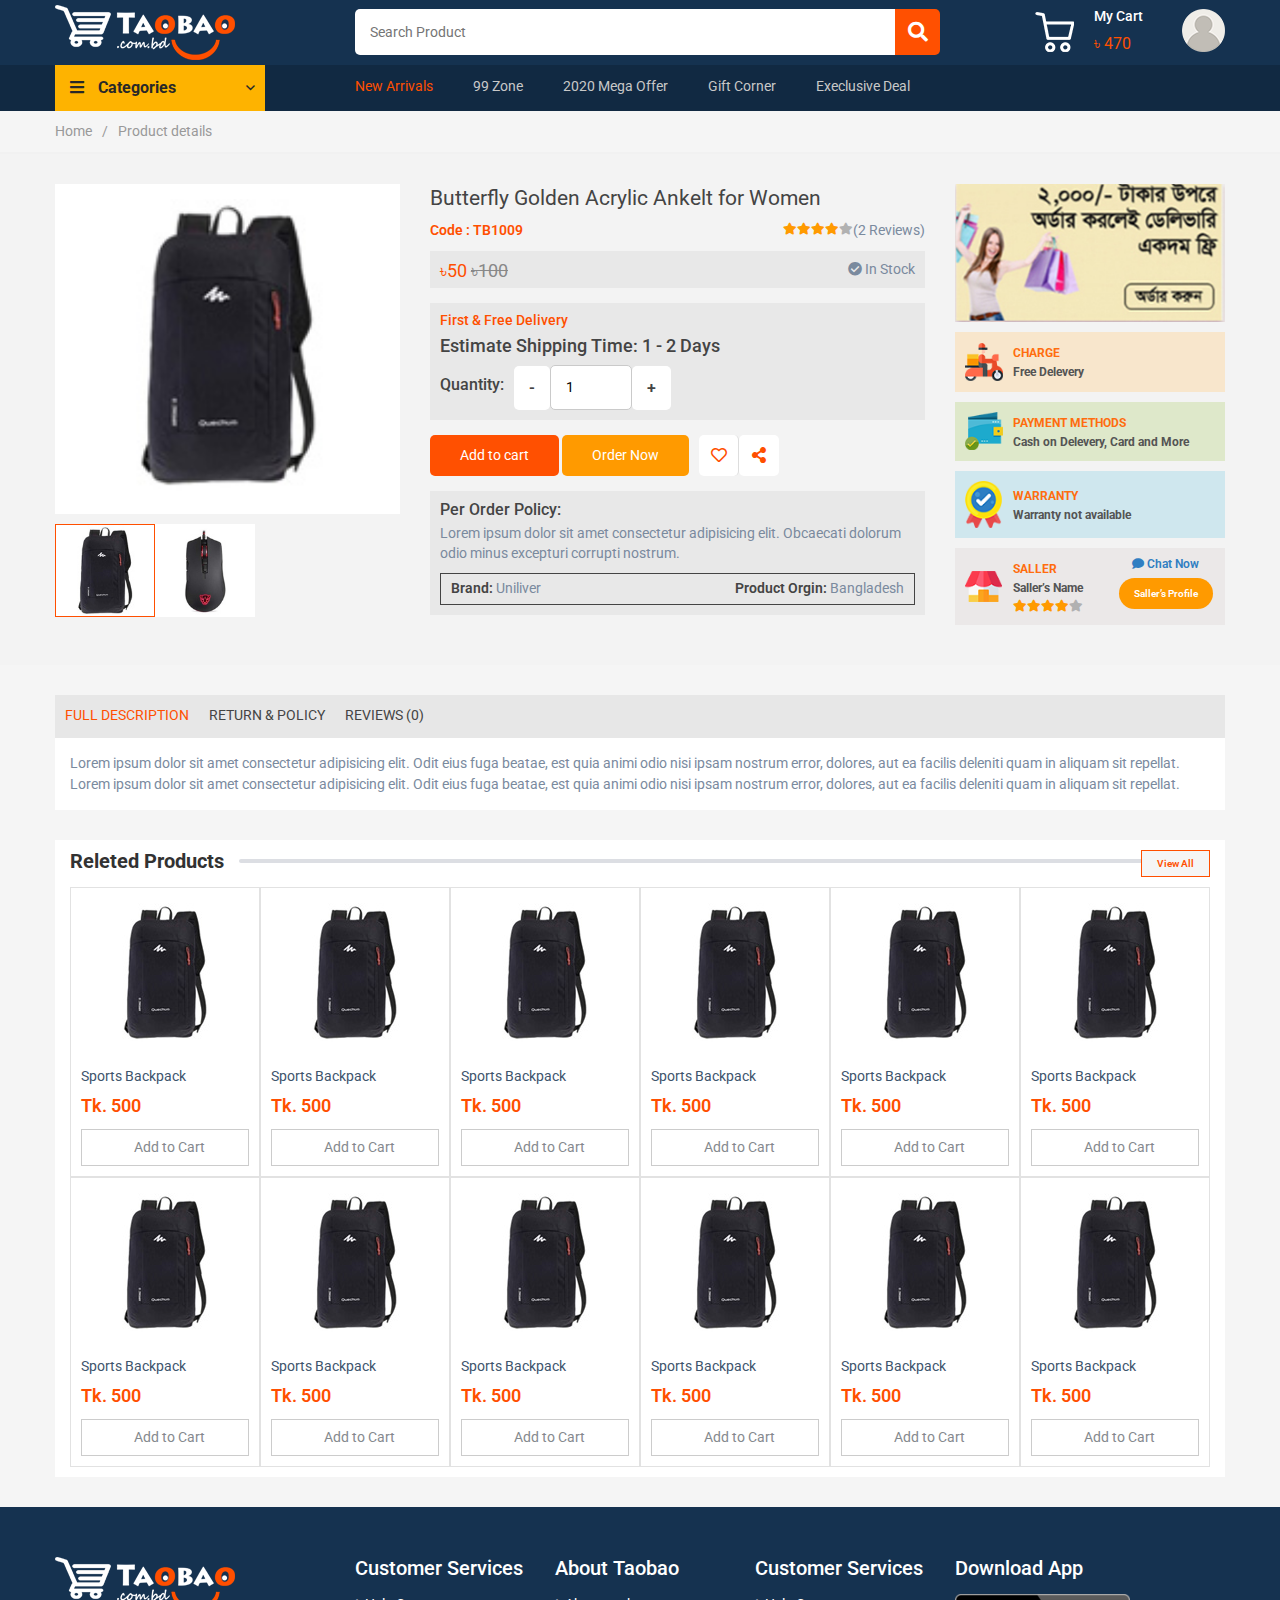
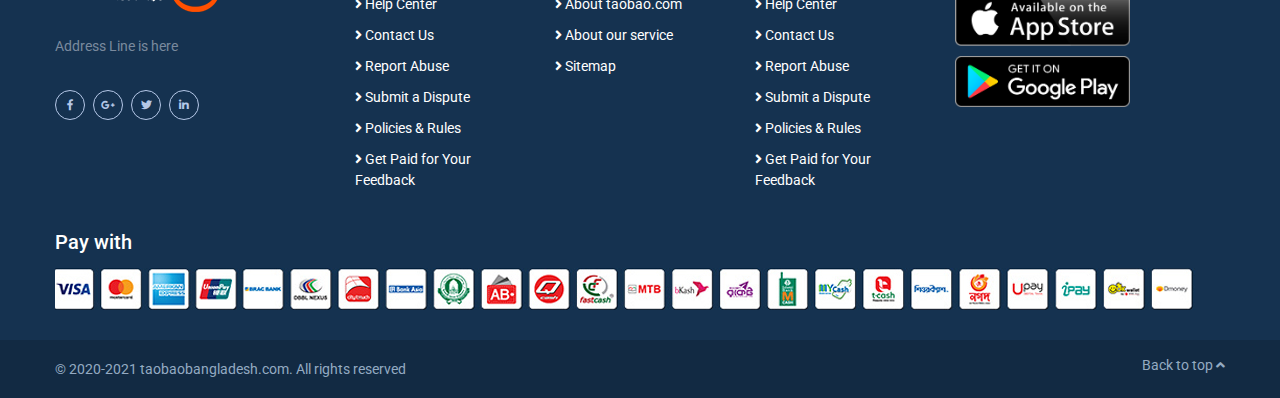
<file: product-details.html>
<!doctype html>
<html class="no-js" lang="en">

<head>

    <!--========= Required meta tags =========-->
    <meta charset="utf-8">
    <meta http-equiv="x-ua-compatible" content="ie=edge">
    <meta name="description" content="">
    <meta name="viewport" content="width=device-width, initial-scale=1, shrink-to-fit=no">

    <!--====== Title ======-->
    <title>TaoBao</title>

    <!--====== Favicon ======-->
    <link rel="shortcut icon" href="assets/images/favicon.png" type="images/x-icon" />

    <!--====== CSS Here ======-->
    <link rel="stylesheet" href="assets/css/bootstrap.min.css">
    <link rel="stylesheet" href="assets/css/animate.min.css">
    <link rel="stylesheet" href="assets/css/font-awesome.min.css">
    <link rel="stylesheet" href="assets/css/lightcase.css">
    <link rel="stylesheet" href="assets/css/meanmenu.css">
    <link rel="stylesheet" href="assets/css/nice-select.css">
    <link rel="stylesheet" href="assets/css/owl.carousel.min.css">
    <link rel="stylesheet" href="assets/css/default.css">
    <link rel="stylesheet" href="assets/css/style.css">
    <link rel="stylesheet" href="assets/css/responsive.css">

</head>

<body>
    <!--[if lt IE 8]>
        <p class="browserupgrade">You are using an <strong>outdated</strong> browser. Please <a href="http://browsehappy.com/">upgrade your browser</a> to improve your experience.</p>
    <![endif]-->

    <!-- header area start -->
    <header class="site-header">
        <div class="header-top">
            <div class="container">
                <div class="row">
                    <div class="col-xl-3 col-lg-3">
                        <a href="index.html" class="site-logo">
                            <img src="assets/images/logo.png" alt="">
                        </a>
                    </div>
                    <div class="col-xl-7 col-lg-6">
                        <div class="search-by-cat">
                            <form action="get">
                                <div class="search-by-cat-wrap">
                                    <div class="search-field">
                                        <input type="search" placeholder="Search Product">
                                    </div>
                                    <button class="search-submit" type="submit"><i class="fa fa-search"></i></button>
                                </div>
                            </form>
                        </div>
                    </div>
                    <div class="col-xl-2 col-lg-3 my-auto">
                        <div class="cart-user-wrap">
                            <div class="cart-button">
                                <div class="cart-icon">
                                    <img src="assets/images/cart.png" alt="">
                                </div>
                                <div class="cart-content">
                                    <h5>My Cart</h5>
                                    <span class="cart-total">৳ 470</span>
                                </div>
                            </div>
                            <div class="user-button">
                                <div class="user-icon">
                                    <img src="assets/images/user.png" alt="">
                                </div>
                                <div class="user-menu">
                                    <ul>
                                        <li><a href="#">Login</a></li>
                                        <li><a href="#">Register</a></li>
                                    </ul>
                                </div>
                            </div>
                        </div>
                    </div>
                </div>
            </div>
        </div>
        <!-- nav area start -->
        <div class="nav-area">
            <div class="container">
                <div class="row">
                    <div class="col-xl-3 col-lg-3 col-md-6 col-8">
                        <!-- <div id="mobile-menu-wrap"></div> -->
                        <div class="nav-cat-wrap">
                            <a data-toggle="collapse" href="#cat" role="button" aria-expanded="false"
                                aria-controls="collapseExample" class="nav-cat-btn">
                                <i class="fa fa-bars"></i>
                                Categories 
                            </a>
                            <div class="nav-cat-menu collapse" id="cat">
                                <ul id="traffic-menu">
                                    <li><a href="category.html">Electronic Devices</a></li>
                                    <li><a href="#0">Electronic Accessories</a></li>
                                    <li><a href="#0">TV & Home Appliances</a></li>
                                    <li><a href="#0">Health & Beauty</a></li>
                                    <li><a href="#0">Babies & Toys</a></li>
                                    <li><a href="#0">Groceries & Pets</a></li>
                                    <li><a href="#0">Home & Lifestyle</a></li>
                                    <li class="mega-menu"><a href="#0">Women's Fashion</a>
                                        <ul>
                                            <li class="row">
                                                <div class="col-md-3">
                                                    <h4 class="title">Women's Fashion</h4>
                                                    <ul>
                                                        <li><a href="#0">Dresses</a></li>
                                                        <li><a href="#0">Tees</a></li>
                                                        <li><a href="#0">Blouses & Shirt</a></li>
                                                        <li><a href="#0">Hoddies & Sweatshirts</a></li>
                                                        <li><a href="#0">Women's Sets</a></li>
                                                        <li><a href="#0">Suits & Blazer's</a></li>
                                                        <li><a href="#0">Bodysuits</a></li>
                                                        <li><a href="#0">Tank & Camis</a></li>
                                                        <li><a href="#0">Coat & Jackes</a></li>
                                                        <li><a href="#0">Sweaters</a></li>
                                                    </ul>
                                                </div>
                                                <div class="col-md-3">
                                                    <h4 class="title">Women's Fashion</h4>
                                                    <ul>
                                                        <li><a href="#0">Dresses</a></li>
                                                        <li><a href="#0">Tees</a></li>
                                                        <li><a href="#0">Blouses & Shirt</a></li>
                                                        <li><a href="#0">Hoddies & Sweatshirts</a></li>
                                                        <li><a href="#0">Women's Sets</a></li>
                                                        <li><a href="#0">Suits & Blazer's</a></li>
                                                        <li><a href="#0">Bodysuits</a></li>
                                                        <li><a href="#0">Tank & Camis</a></li>
                                                        <li><a href="#0">Coat & Jackes</a></li>
                                                        <li><a href="#0">Sweaters</a></li>
                                                    </ul>
                                                </div>
                                                <div class="col-md-3">
                                                    <h4 class="title">Women's Fashion</h4>
                                                    <ul>
                                                        <li><a href="#0">Dresses</a></li>
                                                        <li><a href="#0">Tees</a></li>
                                                        <li><a href="#0">Blouses & Shirt</a></li>
                                                        <li><a href="#0">Hoddies & Sweatshirts</a></li>
                                                        <li><a href="#0">Women's Sets</a></li>
                                                        <li><a href="#0">Suits & Blazer's</a></li>
                                                        <li><a href="#0">Bodysuits</a></li>
                                                        <li><a href="#0">Tank & Camis</a></li>
                                                        <li><a href="#0">Coat & Jackes</a></li>
                                                        <li><a href="#0">Sweaters</a></li>
                                                    </ul>
                                                </div>
                                                <div class="col-md-3">
                                                    <div class="brand-lists">
                                                        <div class="single-brand">
                                                            <img src="assets/images/Screenshot_10.png" alt="">
                                                        </div>
                                                        <div class="single-brand">
                                                            <img src="assets/images/Screenshot_10.png" alt="">
                                                        </div>
                                                        <div class="single-brand">
                                                            <img src="assets/images/Screenshot_10.png" alt="">
                                                        </div>
                                                        <div class="single-brand">
                                                            <img src="assets/images/Screenshot_10.png" alt="">
                                                        </div>
                                                        <div class="single-brand">
                                                            <img src="assets/images/Screenshot_10.png" alt="">
                                                        </div>
                                                        <div class="single-brand">
                                                            <img src="assets/images/Screenshot_10.png" alt="">
                                                        </div>
                                                        <div class="single-brand">
                                                            <img src="assets/images/Screenshot_10.png" alt="">
                                                        </div>
                                                        <div class="single-brand">
                                                            <img src="assets/images/Screenshot_10.png" alt="">
                                                        </div>
                                                        <div class="single-brand">
                                                            <img src="assets/images/Screenshot_10.png" alt="">
                                                        </div>
                                                        <div class="single-brand">
                                                            <img src="assets/images/Screenshot_10.png" alt="">
                                                        </div>
                                                    </div>
                                                </div>
                                            </li>
                                        </ul>
                                    </li>
                                    <li><a href="#0">Men's Fashion</a></li>
                                    <li><a href="#0">Watches & Accessories</a></li>
                                    <li><a href="#0">Sports & Outdoora</a></li>
                                </ul>
                            </div>
                        </div>
                    </div>
                    <div class="col-xl-9 col-lg-9 col-md-6 col-4">
                        <div class="main-menu">
                            <nav>
                                <ul>
                                    <li class="active"><a href="#0">New Arrivals</a></li>
                                    <li><a href="#0">99 Zone</a></li>
                                    <li><a href="#0">2020 Mega Offer</a></li>
                                    <li><a href="#0">Gift Corner</a></li>
                                    <li><a href="#0">Execlusive Deal</a></li>
                                </ul>
                            </nav>
                        </div>
                        <div class="sideicon">
                            <input type="checkbox" class="navigation__checkbox" id="navi-toggle">
                            <label for="navi-toggle" class="navigation__button">
                                <span class="navigation__icon">&nbsp;</span>
                            </label>
                        </div>
                    </div>
                </div>
            </div>
        </div>
        <!-- nav area end -->
    </header>
    <!-- header area end -->
    
    <div class="overlay"></div>
    
    <!-- hamburger menu start -->
    <div class="hamburger-menu">
        <div class="sidebarlists">
            <div class="crossbars">
                <button></button>
            </div>
            <ul>
                <li class="active"><a href="#0">New Arrivals</a></li>
                <li><a href="#0">99 Zone</a></li>
                <li><a href="#0">2020 Mega Offer</a></li>
                <li><a href="#0">Gift Corner</a></li>
                <li><a href="#0">Execlusive Deal</a></li>
            </ul>
        </div>
    </div>
    <!-- hamburger menu end -->

    <!-- breadcrummb area start -->
    <section class="breadcrumb-area">
        <div class="container">
            <div class="row">
                <div class="col-xl-12">
                    <div class="breadcrumb-text">
                        <ul>
                            <li><a href="index.html">Home</a></li>
                            <li>/</li>
                            <li>Product details</li>
                        </ul>
                    </div>
                </div>
            </div>
        </div>
    </section>
    <!-- breadcrummb area end -->

    <!-- product details start -->
    <div class="single-products-area">
        <div class="container">
            <div class="row">
                <div class="col-lg-9">
                    <div class="row">
                        <div class="col-lg-5">
                            <div class="single-product-thumb">
                                <div class="tab-content">
                                    <div role="tabpanel" class="tab-pane fade in active show" id="tab-1">
                                        <img src="assets/images/product-1.jpg" alt="">
                                    </div>
                                    <div role="tabpanel" class="tab-pane fade" id="tab-2">
                                        <img src="assets/images/product-2.jpg" alt="">
                                    </div>
                                </div>
                                <ul class="nav" role="tablist">
                                    <li class="nav-item">
                                        <a class="nav-link active" href="#tab-1" role="tab" data-toggle="tab">
                                        <img src="assets/images/product-1.jpg" alt="">
                                        </a>
                                    </li>
                                    <li class="nav-item">
                                        <a class="nav-link" href="#tab-2" role="tab" data-toggle="tab">
                                            <img src="assets/images/product-2.jpg" alt="">
                                        </a>
                                    </li>
                                </ul>
                            </div>
                        </div>
                        <div class="col-lg-7">
                            <div class="single-product-content">
                                <h4 class="product-title">Butterfly Golden Acrylic Ankelt for Women</h4>
                                <div class="sku-review-wrap">
                                    <span class="product-sku"><span>Code :</span> TB1009</span>
                                    <div class="name-star wrap">
                                        <ul>
                                            <li><i class="fa fa-star"></i></li>
                                            <li><i class="fa fa-star"></i></li>
                                            <li><i class="fa fa-star"></i></li>
                                            <li><i class="fa fa-star"></i></li>
                                            <li><i class="fa fa-star"></i></li>
                                        </ul>
                                        <span>(2 Reviews)</span>
                                    </div>
                                </div>
                                <div class="price-stock">
                                    <h4 class="product-price"><span class="sale-price">৳50</span> <del>৳100</del></h4>
                                    <span class="in-stock"><i class="fa fa-check-circle"></i> In Stock</span>
                                </div>
                                <div class="quantity-details">
                                    <h4 class="shipping-info-top">First & Free Delivery</h4>
                                    <h4 class="shipping-info">Estimate Shipping Time: 1 - 2 Days</h4>
                                    <div class="quantity">
                                        <h4>Quantity:</h4>
                                        <span class="qty-plus-minus"><span class="qty-minus">-</span><input type="text" name="quantity" value="1"
                                                title="Qty" class="input-text qty text" size="4" pattern="[0-9]*" inputmode="numeric"><span
                                                class="qty-plus">+</span></span>
                                    </div>
                                </div>
                                <div class="product-buttons">
                                    <div class="order-buy">
                                        <a href="cart.html" class="site-btn">Add to cart</a>
                                        <a href="#" class="site-btn two">Order Now</a>
                                    </div>
                                    <div class="share-wish">
                                        <a href="#0"><i class="far fa-heart"></i></a>
                                        <a href="#0"><i class="fa fa-share-alt"></i></a>
                                    </div>
                                </div>
                                <div class="order-policy">
                                    <h4>Per Order Policy:</h4>
                                    <p>Lorem ipsum dolor sit amet consectetur adipisicing elit. Obcaecati dolorum odio minus excepturi corrupti nostrum.</p>
                                    <ul>
                                        <li><span>Brand:</span> Uniliver</li>
                                        <li><span>Product Orgin:</span> Bangladesh</li>
                                    </ul>
                                </div>
                            </div>
                        </div>
                    </div>
                </div>
                <div class="col-lg-3">
                    <div class="product-delivery-wrap">
                        <div class="single-product-del mb-10">
                            <img src="assets/images/delivery.png" alt="">
                        </div>
                        <div class="product-dell-wrap">
                            <div class="single-product-del mb-10">
                                <div class="icon">
                                    <img src="assets/images/dell-1.png" alt="">
                                </div>
                                <div class="content">
                                    <h4><span>charge</span> Free Delevery</h4>
                                </div>
                            </div>
                            <div class="single-product-del mb-10">
                                <div class="icon">
                                    <img src="assets/images/dell-2.png" alt="">
                                </div>
                                <div class="content">
                                    <h4><span>Payment Methods</span> Cash on Delevery, Card and More</h4>
                                </div>
                            </div>
                            <div class="single-product-del mb-10">
                                <div class="icon">
                                    <img src="assets/images/dell-3.png" alt="">
                                </div>
                                <div class="content">
                                    <h4><span>Warranty</span> Warranty not available</h4>
                                </div>
                            </div>
                            <div class="single-product-del mb-10">
                                <div class="icon">
                                    <img src="assets/images/dell-4.png" alt="">
                                </div>
                                <div class="content">
                                    <h4><span>SALLER</span> Saller’s Name</h4>
                                    <div class="saller-wrap">
                                        <div class="name-star">
                                            <ul>
                                                <li><i class="fa fa-star"></i></li>
                                                <li><i class="fa fa-star"></i></li>
                                                <li><i class="fa fa-star"></i></li>
                                                <li><i class="fa fa-star"></i></li>
                                                <li><i class="fa fa-star"></i></li>
                                            </ul>
                                        </div>
                                        <div class="saller-chat">
                                            <a href="#0" class="chat-btn"><i class="fa fa-comment"></i> Chat Now</a>
                                            <a href="#0" class="saller-btn">Saller’s Profile</a>
                                        </div>
                                    </div>
                                </div>
                            </div>
                        </div>
                    </div>
                </div>
            </div>
        </div>
    </div>
    <!-- product details end -->

    <!-- product tab area start -->
    <div class="product-tab-area pt-30 pb-30">
        <div class="container">
            <div class="row">
                <div class="col-xl-12">
                    <div class="product-tab">
                        <ul class="nav" role="tablist">
                            <li class="nav-item"><a class="nav-link active" href="#product-1" role="tab" data-toggle="tab">Full Description</a></li>
                            <li class="nav-item"><a class="nav-link" href="#product-2" role="tab" data-toggle="tab">Return &amp; Policy</a></li>
                            <li class="nav-item"><a class="nav-link" href="#product-3" role="tab" data-toggle="tab">Reviews (0)</a></li>
                        </ul>
                        <div class="tab-content">
                            <div role="tabpanel" class="tab-pane fade in active show" id="product-1">
                                Lorem ipsum dolor sit amet consectetur adipisicing elit. Odit eius fuga beatae, est quia animi odio nisi ipsam nostrum error, dolores, aut ea facilis deleniti quam in aliquam sit repellat.
                                Lorem ipsum dolor sit amet consectetur adipisicing elit. Odit eius fuga beatae, est quia animi odio nisi ipsam nostrum error, dolores, aut ea facilis deleniti quam in aliquam sit repellat.
                            </div>
                            <div role="tabpanel" class="tab-pane fade" id="product-2">
                                Lorem ipsum dolor sit amet consectetur adipisicing elit. Explicabo porro voluptatum, veniam mollitia totam earum perferendis enim tempora quae aliquam, rerum esse iure officia expedita perspiciatis asperiores labore sint inventore, distinctio eveniet sed nobis repellat autem error? Hic perspiciatis alias et atque exercitationem inventore, ipsa itaque possimus, incidunt tempore eveniet.
                            </div>
                            <div role="tabpanel" class="tab-pane fade" id="product-3">
                                Lorem ipsum dolor sit amet consectetur adipisicing elit. Explicabo porro voluptatum, veniam mollitia totam earum perferendis enim tempora quae aliquam, rerum esse iure officia expedita perspiciatis asperiores labore sint inventore, distinctio eveniet sed nobis repellat autem error? Hic perspiciatis alias et atque exercitationem inventore, ipsa itaque possimus, incidunt tempore eveniet.
                            </div>
                        </div>
                    </div>
                </div>
            </div>
        </div>
    </div>
    <!-- product tab area end -->

    <!-- Releted product start -->
    <section class="releted-product pb-30">
        <div class="container">
            <div class="row">
                <div class="col-xl-12">
                    <div class="releted-product-wrap">
                        <div class="section-heading mb-15">
                            <h2 class="heading-title small">Releted Products</h2>
                            <div class="heading-label"></div>
                            <a href="#0" class="site-btn transparent">View All</a>
                        </div>
                        <div class="row no-gutters">
                            <div class="col-xl-2 col-lg-3 col-md-4 col-sm-6">
                                <div class="single-product">
                                    <a href="#0" class="product-thumb">
                                        <img src="assets/images/product-1.jpg" alt="">
                                    </a>
                                    <div class="product-content pt-10">
                                        <a href="#0" class="product-ttile">Sports Backpack</a>
                                        <span class="product-price">Tk. 500</span>
                                        <a href="#0" class="add-to-cart"><i class="fa fa-cart"></i> Add to Cart</a>
                                    </div>
                                </div>
                            </div>
                            <div class="col-xl-2 col-lg-3 col-md-4 col-sm-6">
                                <div class="single-product">
                                    <a href="#0" class="product-thumb">
                                        <img src="assets/images/product-1.jpg" alt="">
                                    </a>
                                    <div class="product-content pt-10">
                                        <a href="#0" class="product-ttile">Sports Backpack</a>
                                        <span class="product-price">Tk. 500</span>
                                        <a href="#0" class="add-to-cart"><i class="fa fa-cart"></i> Add to Cart</a>
                                    </div>
                                </div>
                            </div>
                            <div class="col-xl-2 col-lg-3 col-md-4 col-sm-6">
                                <div class="single-product">
                                    <a href="#0" class="product-thumb">
                                        <img src="assets/images/product-1.jpg" alt="">
                                    </a>
                                    <div class="product-content pt-10">
                                        <a href="#0" class="product-ttile">Sports Backpack</a>
                                        <span class="product-price">Tk. 500</span>
                                        <a href="#0" class="add-to-cart"><i class="fa fa-cart"></i> Add to Cart</a>
                                    </div>
                                </div>
                            </div>
                            <div class="col-xl-2 col-lg-3 col-md-4 col-sm-6">
                                <div class="single-product">
                                    <a href="#0" class="product-thumb">
                                        <img src="assets/images/product-1.jpg" alt="">
                                    </a>
                                    <div class="product-content pt-10">
                                        <a href="#0" class="product-ttile">Sports Backpack</a>
                                        <span class="product-price">Tk. 500</span>
                                        <a href="#0" class="add-to-cart"><i class="fa fa-cart"></i> Add to Cart</a>
                                    </div>
                                </div>
                            </div>
                            <div class="col-xl-2 col-lg-3 col-md-4 col-sm-6">
                                <div class="single-product">
                                    <a href="#0" class="product-thumb">
                                        <img src="assets/images/product-1.jpg" alt="">
                                    </a>
                                    <div class="product-content pt-10">
                                        <a href="#0" class="product-ttile">Sports Backpack</a>
                                        <span class="product-price">Tk. 500</span>
                                        <a href="#0" class="add-to-cart"><i class="fa fa-cart"></i> Add to Cart</a>
                                    </div>
                                </div>
                            </div>
                            <div class="col-xl-2 col-lg-3 col-md-4 col-sm-6">
                                <div class="single-product">
                                    <a href="#0" class="product-thumb">
                                        <img src="assets/images/product-1.jpg" alt="">
                                    </a>
                                    <div class="product-content pt-10">
                                        <a href="#0" class="product-ttile">Sports Backpack</a>
                                        <span class="product-price">Tk. 500</span>
                                        <a href="#0" class="add-to-cart"><i class="fa fa-cart"></i> Add to Cart</a>
                                    </div>
                                </div>
                            </div>
                            <div class="col-xl-2 col-lg-3 col-md-4 col-sm-6">
                                <div class="single-product">
                                    <a href="#0" class="product-thumb">
                                        <img src="assets/images/product-1.jpg" alt="">
                                    </a>
                                    <div class="product-content pt-10">
                                        <a href="#0" class="product-ttile">Sports Backpack</a>
                                        <span class="product-price">Tk. 500</span>
                                        <a href="#0" class="add-to-cart"><i class="fa fa-cart"></i> Add to Cart</a>
                                    </div>
                                </div>
                            </div>
                            <div class="col-xl-2 col-lg-3 col-md-4 col-sm-6">
                                <div class="single-product">
                                    <a href="#0" class="product-thumb">
                                        <img src="assets/images/product-1.jpg" alt="">
                                    </a>
                                    <div class="product-content pt-10">
                                        <a href="#0" class="product-ttile">Sports Backpack</a>
                                        <span class="product-price">Tk. 500</span>
                                        <a href="#0" class="add-to-cart"><i class="fa fa-cart"></i> Add to Cart</a>
                                    </div>
                                </div>
                            </div>
                            <div class="col-xl-2 col-lg-3 col-md-4 col-sm-6">
                                <div class="single-product">
                                    <a href="#0" class="product-thumb">
                                        <img src="assets/images/product-1.jpg" alt="">
                                    </a>
                                    <div class="product-content pt-10">
                                        <a href="#0" class="product-ttile">Sports Backpack</a>
                                        <span class="product-price">Tk. 500</span>
                                        <a href="#0" class="add-to-cart"><i class="fa fa-cart"></i> Add to Cart</a>
                                    </div>
                                </div>
                            </div>
                            <div class="col-xl-2 col-lg-3 col-md-4 col-sm-6">
                                <div class="single-product">
                                    <a href="#0" class="product-thumb">
                                        <img src="assets/images/product-1.jpg" alt="">
                                    </a>
                                    <div class="product-content pt-10">
                                        <a href="#0" class="product-ttile">Sports Backpack</a>
                                        <span class="product-price">Tk. 500</span>
                                        <a href="#0" class="add-to-cart"><i class="fa fa-cart"></i> Add to Cart</a>
                                    </div>
                                </div>
                            </div>
                            <div class="col-xl-2 col-lg-3 col-md-4 col-sm-6">
                                <div class="single-product">
                                    <a href="#0" class="product-thumb">
                                        <img src="assets/images/product-1.jpg" alt="">
                                    </a>
                                    <div class="product-content pt-10">
                                        <a href="#0" class="product-ttile">Sports Backpack</a>
                                        <span class="product-price">Tk. 500</span>
                                        <a href="#0" class="add-to-cart"><i class="fa fa-cart"></i> Add to Cart</a>
                                    </div>
                                </div>
                            </div>
                            <div class="col-xl-2 col-lg-3 col-md-4 col-sm-6">
                                <div class="single-product">
                                    <a href="#0" class="product-thumb">
                                        <img src="assets/images/product-1.jpg" alt="">
                                    </a>
                                    <div class="product-content pt-10">
                                        <a href="#0" class="product-ttile">Sports Backpack</a>
                                        <span class="product-price">Tk. 500</span>
                                        <a href="#0" class="add-to-cart"><i class="fa fa-cart"></i> Add to Cart</a>
                                    </div>
                                </div>
                            </div>
                        </div>
                    </div>
                </div>
            </div>
        </div>
    </section>
    <!-- Releted product end -->

    <!-- footer area start -->
    <footer class="site-footer pt-50">
        <div class="container">
            <div class="row mt-none-30">
                <div class="col-xl-3 col-lg-6">
                    <div class="footer-widget mt-30">
                        <a href="#0" class="footer-logo">
                            <img src="assets/images/logo.png" alt="">
                        </a>
                        <div class="address-box mt-20">
                            <p>Address Line is here</p>
                        </div>
                        <div class="social-links mt-30">
                            <a href="#0"><i class="fab fa-facebook-f"></i></a>
                            <a href="#0"><i class="fab fa-google-plus-g"></i></a>
                            <a href="#0"><i class="fab fa-twitter"></i></a>
                            <a href="#0"><i class="fab fa-linkedin-in"></i></a>
                        </div>
                    </div>
                </div>
                <div class="col-xl-2 col-lg-6">
                    <div class="footer-widget mt-30">
                        <h4 class="widget-title mb-15">Customer Services</h4>
                        <ul>
                            <li><a href="#0"><i class="fa fa-angle-right"></i> Help Center</a></li>
                            <li><a href="#0"><i class="fa fa-angle-right"></i> Contact Us</a></li>
                            <li><a href="#0"><i class="fa fa-angle-right"></i> Report Abuse</a></li>
                            <li><a href="#0"><i class="fa fa-angle-right"></i> Submit a Dispute</a></li>
                            <li><a href="#0"><i class="fa fa-angle-right"></i> Policies & Rules</a></li>
                            <li><a href="#0"><i class="fa fa-angle-right"></i> Get Paid for Your Feedback</a></li>
                        </ul>
                    </div>
                </div>
                <div class="col-xl-2 col-lg-6">
                    <div class="footer-widget mt-30">
                        <h4 class="widget-title mb-15">About Taobao</h4>
                        <ul>
                            <li><a href="#0"><i class="fa fa-angle-right"></i> About taobao.com</a></li>
                            <li><a href="#0"><i class="fa fa-angle-right"></i> About our service</a></li>
                            <li><a href="#0"><i class="fa fa-angle-right"></i> Sitemap</a></li>
                        </ul>
                    </div>
                </div>
                <div class="col-xl-2 col-lg-6">
                    <div class="footer-widget mt-30">
                        <h4 class="widget-title mb-15">Customer Services</h4>
                        <ul>
                            <li><a href="#0"><i class="fa fa-angle-right"></i> Help Center</a></li>
                            <li><a href="#0"><i class="fa fa-angle-right"></i> Contact Us</a></li>
                            <li><a href="#0"><i class="fa fa-angle-right"></i> Report Abuse</a></li>
                            <li><a href="#0"><i class="fa fa-angle-right"></i> Submit a Dispute</a></li>
                            <li><a href="#0"><i class="fa fa-angle-right"></i> Policies & Rules</a></li>
                            <li><a href="#0"><i class="fa fa-angle-right"></i> Get Paid for Your Feedback</a></li>
                        </ul>
                    </div>
                </div>
                <div class="col-xl-3 col-lg-6">
                    <div class="footer-widget mt-30">
                        <h4 class="widget-title mb-15">Download App</h4>
                        <div class="download-wrap">
                            <a href="#"><img src="assets/images/download-1.png" alt=""></a>
                            <a href="#"><img src="assets/images/download-2.png" alt=""></a>
                        </div>
                    </div>
                </div>
            </div>
            <div class="row">
                <div class="col-xl-12">
                    <div class="payment-with mt-40">
                        <h4 class="payment-title mb-15">Pay with</h4>
                        <img src="assets/images/payment.jpg" alt="">
                    </div>
                </div>
            </div>
        </div>
        <div class="copyright pt-15 pb-15 mt-30">
            <div class="container">
                <div class="row">
                    <div class="col-xl-8 col-lg-9">
                        <div class="copyright-text">
                            <p>&copy; 2020-2021 taobaobangladesh.com. All rights reserved</p>
                        </div>
                    </div>
                    <div class="col-xl-4 col-lg-3 text-right">
                        <button  id="scroll-top" class="backto-top">
                            Back to top <i class="fa fa-angle-up"></i>
                        </button>
                    </div>
                </div>
            </div>
        </div>
    </footer>
    <!-- footer area end -->

    <!--========= JS Here =========-->
    <script src="assets/js/jquery-2.2.4.min.js"></script>
    <script src="assets/js/bootstrap.min.js"></script>
    <script src="assets/js/jquery.meanmenu.min.js"></script>
    <script src="assets/js/jquery.nice-select.min.js"></script>
    <script src="assets/js/lightcase.js"></script>
    <script src="assets/js/owl.carousel.min.js"></script>
    <script src="assets/js/wow.min.js"></script>
    <script src="assets/js/main.js"></script>
</body>

</html>
</file>
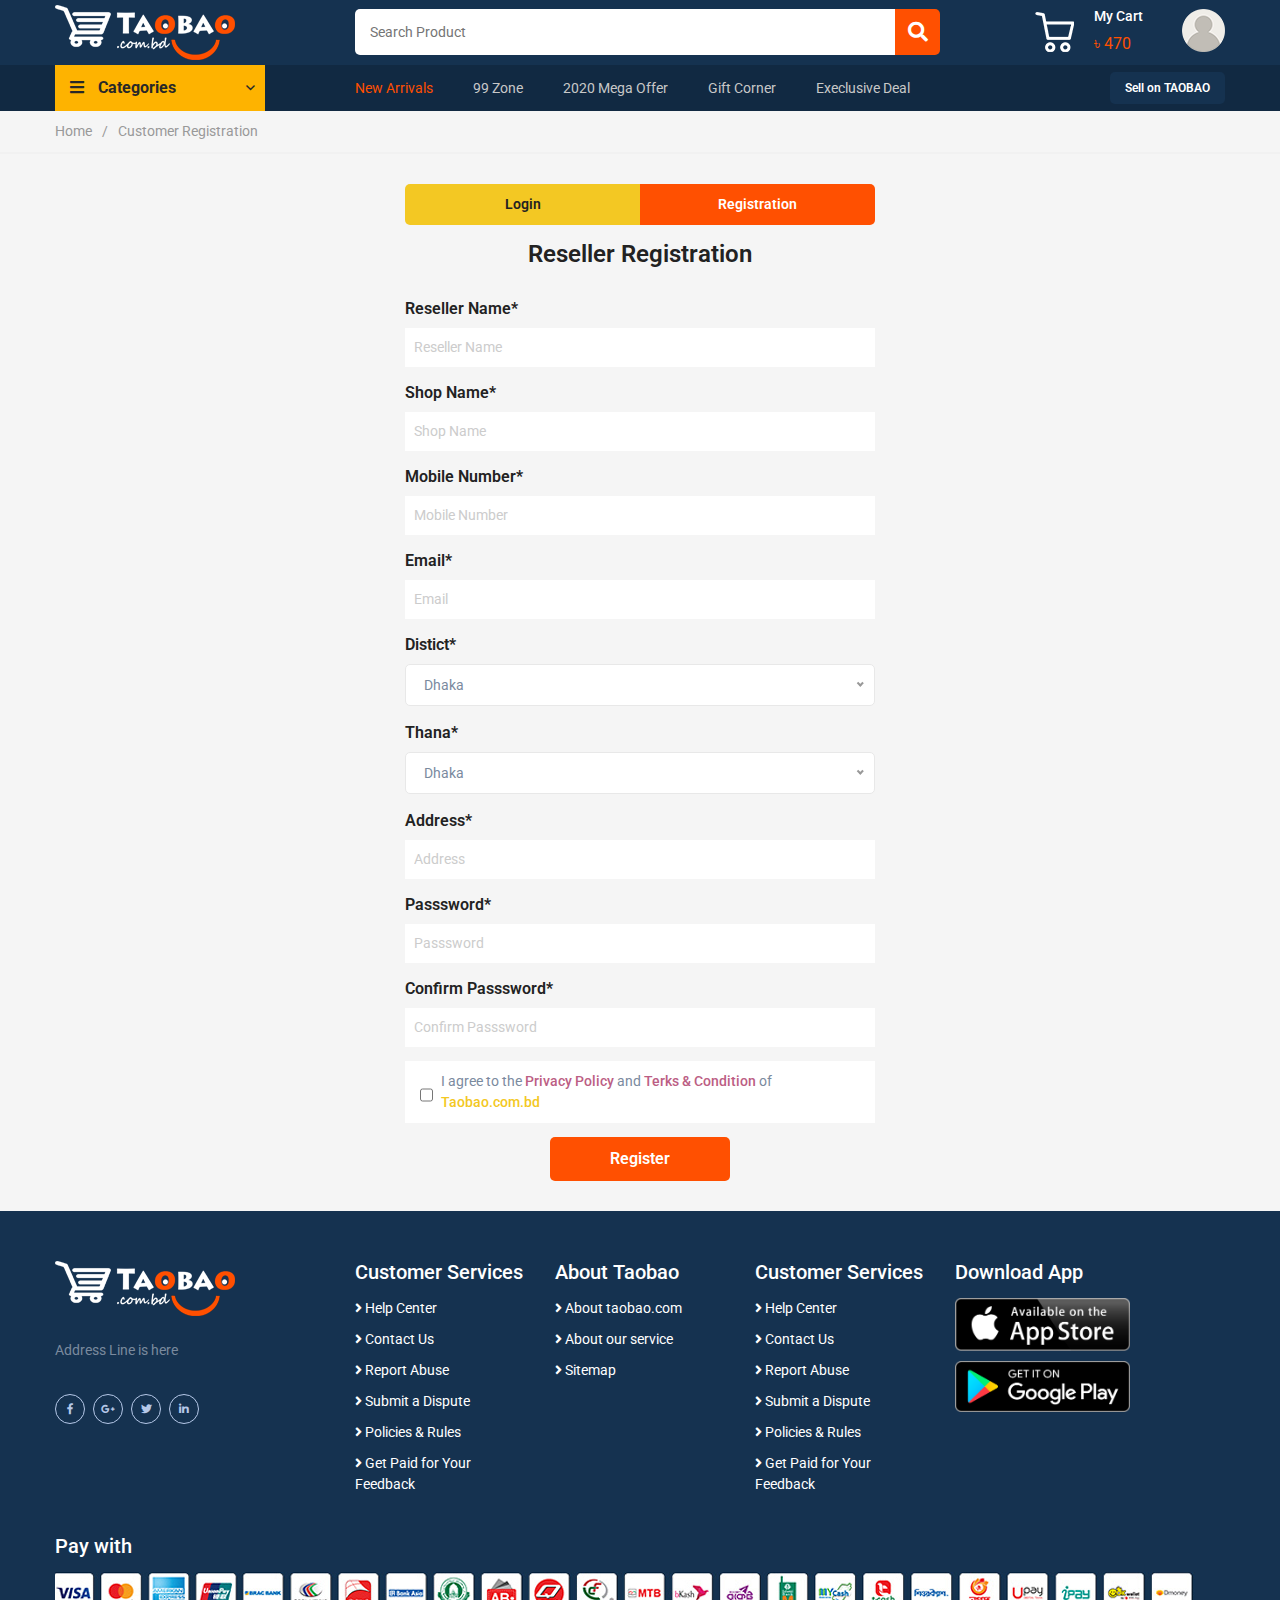
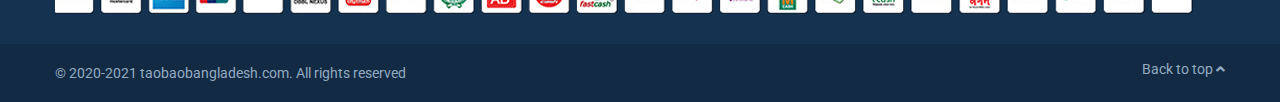
<file: reseller-register.html>
<!doctype html>
<html class="no-js" lang="en">

<head>

    <!--========= Required meta tags =========-->
    <meta charset="utf-8">
    <meta http-equiv="x-ua-compatible" content="ie=edge">
    <meta name="description" content="">
    <meta name="viewport" content="width=device-width, initial-scale=1, shrink-to-fit=no">

    <!--====== Title ======-->
    <title>TaoBao</title>

    <!--====== Favicon ======-->
    <link rel="shortcut icon" href="assets/images/favicon.png" type="images/x-icon" />

    <!--====== CSS Here ======-->
    <link rel="stylesheet" href="assets/css/bootstrap.min.css">
    <link rel="stylesheet" href="assets/css/animate.min.css">
    <link rel="stylesheet" href="assets/css/font-awesome.min.css">
    <link rel="stylesheet" href="assets/css/lightcase.css">
    <link rel="stylesheet" href="assets/css/meanmenu.css">
    <link rel="stylesheet" href="assets/css/nice-select.css">
    <link rel="stylesheet" href="assets/css/nice-2.css">
    <link rel="stylesheet" href="assets/css/owl.carousel.min.css">
    <link rel="stylesheet" href="assets/css/default.css">
    <link rel="stylesheet" href="assets/css/style.css">
    <link rel="stylesheet" href="assets/css/responsive.css">

</head>

<body>
    <!--[if lt IE 8]>
        <p class="browserupgrade">You are using an <strong>outdated</strong> browser. Please <a href="http://browsehappy.com/">upgrade your browser</a> to improve your experience.</p>
    <![endif]-->

    <!-- header area start -->
    <header class="site-header">
        <div class="header-top">
            <div class="container">
                <div class="row">
                    <div class="col-xl-3 col-lg-3">
                        <a href="index.html" class="site-logo">
                            <img src="assets/images/logo.png" alt="">
                        </a>
                    </div>
                    <div class="col-xl-7 col-lg-6">
                        <div class="search-by-cat">
                            <form action="get">
                                <div class="search-by-cat-wrap">
                                    <div class="search-field">
                                        <input type="search" placeholder="Search Product">
                                    </div>
                                    <button class="search-submit" type="submit"><i class="fa fa-search"></i></button>
                                </div>
                            </form>
                        </div>
                    </div>
                    <div class="col-xl-2 col-lg-3 my-auto">
                        <div class="cart-user-wrap">
                            <div class="cart-button">
                                <div class="cart-icon">
                                    <img src="assets/images/cart.png" alt="">
                                </div>
                                <div class="cart-content">
                                    <h5>My Cart</h5>
                                    <span class="cart-total">৳ 470</span>
                                </div>
                            </div>
                            <div class="user-button">
                                <div class="user-icon">
                                    <img src="assets/images/user.png" alt="">
                                    <div class="user-menu">
                                        <ul>
                                            <li><a href="customer-register.html">Customer Registration</a></li>
                                            <li><a href="marchant-register.html">Marchant Registration</a></li>
                                            <li><a href="reseller-register.html">Reseller Registration</a></li>
                                        </ul>
                                    </div>
                                </div>

                            </div>
                        </div>
                    </div>
                </div>
            </div>
        </div>
        <!-- nav area start -->
        <div class="nav-area">
            <div class="container">
                <div class="row">
                    <div class="col-xl-3 col-lg-3 col-md-6 col-8">
                        <!-- <div id="mobile-menu-wrap"></div> -->
                        <div class="nav-cat-wrap">
                            <a data-toggle="collapse" href="#cat" role="button" aria-expanded="false"
                                aria-controls="collapseExample" class="nav-cat-btn">
                                <i class="fa fa-bars"></i>
                                Categories
                            </a>
                            <div class="nav-cat-menu collapse" id="cat">
                                <ul id="traffic-menu">
                                    <li><a href="category.html">Electronic Devices</a></li>
                                    <li><a href="#0">Electronic Accessories</a></li>
                                    <li><a href="#0">TV & Home Appliances</a></li>
                                    <li><a href="#0">Health & Beauty</a></li>
                                    <li><a href="#0">Babies & Toys</a></li>
                                    <li><a href="#0">Groceries & Pets</a></li>
                                    <li><a href="#0">Home & Lifestyle</a></li>
                                    <li class="mega-menu"><a href="#0">Women's Fashion</a>
                                        <ul>
                                            <li class="row">
                                                <div class="col-md-3">
                                                    <h4 class="title">Women's Fashion</h4>
                                                    <ul>
                                                        <li><a href="#0">Dresses</a></li>
                                                        <li><a href="#0">Tees</a></li>
                                                        <li><a href="#0">Blouses & Shirt</a></li>
                                                        <li><a href="#0">Hoddies & Sweatshirts</a></li>
                                                        <li><a href="#0">Women's Sets</a></li>
                                                        <li><a href="#0">Suits & Blazer's</a></li>
                                                        <li><a href="#0">Bodysuits</a></li>
                                                        <li><a href="#0">Tank & Camis</a></li>
                                                        <li><a href="#0">Coat & Jackes</a></li>
                                                        <li><a href="#0">Sweaters</a></li>
                                                    </ul>
                                                </div>
                                                <div class="col-md-3">
                                                    <h4 class="title">Women's Fashion</h4>
                                                    <ul>
                                                        <li><a href="#0">Dresses</a></li>
                                                        <li><a href="#0">Tees</a></li>
                                                        <li><a href="#0">Blouses & Shirt</a></li>
                                                        <li><a href="#0">Hoddies & Sweatshirts</a></li>
                                                        <li><a href="#0">Women's Sets</a></li>
                                                        <li><a href="#0">Suits & Blazer's</a></li>
                                                        <li><a href="#0">Bodysuits</a></li>
                                                        <li><a href="#0">Tank & Camis</a></li>
                                                        <li><a href="#0">Coat & Jackes</a></li>
                                                        <li><a href="#0">Sweaters</a></li>
                                                    </ul>
                                                </div>
                                                <div class="col-md-3">
                                                    <h4 class="title">Women's Fashion</h4>
                                                    <ul>
                                                        <li><a href="#0">Dresses</a></li>
                                                        <li><a href="#0">Tees</a></li>
                                                        <li><a href="#0">Blouses & Shirt</a></li>
                                                        <li><a href="#0">Hoddies & Sweatshirts</a></li>
                                                        <li><a href="#0">Women's Sets</a></li>
                                                        <li><a href="#0">Suits & Blazer's</a></li>
                                                        <li><a href="#0">Bodysuits</a></li>
                                                        <li><a href="#0">Tank & Camis</a></li>
                                                        <li><a href="#0">Coat & Jackes</a></li>
                                                        <li><a href="#0">Sweaters</a></li>
                                                    </ul>
                                                </div>
                                                <div class="col-md-3">
                                                    <div class="brand-lists">
                                                        <div class="single-brand">
                                                            <img src="assets/images/Screenshot_10.png" alt="">
                                                        </div>
                                                        <div class="single-brand">
                                                            <img src="assets/images/Screenshot_10.png" alt="">
                                                        </div>
                                                        <div class="single-brand">
                                                            <img src="assets/images/Screenshot_10.png" alt="">
                                                        </div>
                                                        <div class="single-brand">
                                                            <img src="assets/images/Screenshot_10.png" alt="">
                                                        </div>
                                                        <div class="single-brand">
                                                            <img src="assets/images/Screenshot_10.png" alt="">
                                                        </div>
                                                        <div class="single-brand">
                                                            <img src="assets/images/Screenshot_10.png" alt="">
                                                        </div>
                                                        <div class="single-brand">
                                                            <img src="assets/images/Screenshot_10.png" alt="">
                                                        </div>
                                                        <div class="single-brand">
                                                            <img src="assets/images/Screenshot_10.png" alt="">
                                                        </div>
                                                        <div class="single-brand">
                                                            <img src="assets/images/Screenshot_10.png" alt="">
                                                        </div>
                                                        <div class="single-brand">
                                                            <img src="assets/images/Screenshot_10.png" alt="">
                                                        </div>
                                                    </div>
                                                </div>
                                            </li>
                                        </ul>
                                    </li>
                                    <li><a href="#0">Men's Fashion</a></li>
                                    <li><a href="#0">Watches & Accessories</a></li>
                                    <li><a href="#0">Sports & Outdoora</a></li>
                                </ul>
                            </div>
                        </div>
                    </div>
                    <div class="col-xl-9 col-lg-9 col-md-6 col-4 my-auto">
                        <div class="main-menu">
                            <nav>
                                <ul>
                                    <li class="active"><a href="#0">New Arrivals</a></li>
                                    <li><a href="#0">99 Zone</a></li>
                                    <li><a href="#0">2020 Mega Offer</a></li>
                                    <li><a href="#0">Gift Corner</a></li>
                                    <li><a href="#0">Execlusive Deal</a></li>
                            </nav>
                            <a href="vendor.html" class="site-btn">Sell on TAOBAO</a>
                        </div>
                        <div class="sideicon">
                            <input type="checkbox" class="navigation__checkbox" id="navi-toggle">
                            <label for="navi-toggle" class="navigation__button">
                                <span class="navigation__icon">&nbsp;</span>
                            </label>
                        </div>
                    </div>
                </div>
            </div>
        </div>
        <!-- nav area end -->
    </header>
    <!-- header area end -->

    <div class="overlay"></div>

    <!-- hamburger menu start -->
    <div class="hamburger-menu">
        <div class="sidebarlists">
            <div class="crossbars">
                <button></button>
            </div>
            <ul>
                <li class="active"><a href="#0">New Arrivals</a></li>
                <li><a href="#0">99 Zone</a></li>
                <li><a href="#0">2020 Mega Offer</a></li>
                <li><a href="#0">Gift Corner</a></li>
                <li><a href="#0">Execlusive Deal</a></li>
            </ul>
        </div>
    </div>
    <!-- hamburger menu end -->

    <!-- breadcrummb area start -->
    <section class="breadcrumb-area">
        <div class="container">
            <div class="row">
                <div class="col-xl-12">
                    <div class="breadcrumb-text">
                        <ul>
                            <li><a href="index.html">Home</a></li>
                            <li>/</li>
                            <li>Customer Registration</li>
                        </ul>
                    </div>
                </div>
            </div>
        </div>
    </section>
    <!-- breadcrummb area end -->

    <!-- form area start -->
    <div class="container">
        <div class="row justify-content-center">
            <div class="col-xl-5">
                <div class="login-form mt-30 mb-30">
                    <div class="login-head">
                        <div class="login-btns">
                            <a href="#0" class="site-btn">Login</a>
                            <a href="#0" class="site-btn">Registration</a>
                        </div>
                        <h2 class="title">Reseller Registration</h2>
                    </div>
                    <form action="">
                        <div class="form-group">
                            <label for="">Reseller Name*</label>
                            <input type="text" placeholder="Reseller Name">
                        </div>
                        <div class="form-group">
                            <label for="">Shop Name*</label>
                            <input type="text" placeholder="Shop Name">
                        </div>
                        <div class="form-group">
                            <label for="">Mobile Number*</label>
                            <input type="number" placeholder="Mobile Number">
                        </div>
                        <div class="form-group">
                            <label for="">Email*</label>
                            <input type="email" placeholder="Email">
                        </div>
                        <div class="form-group">
                            <label for="">Distict*</label>
                            <select>
                                <option value="1">Dhaka</option>
                                <option value="1">Chittigon</option>
                                <option value="1">Commila</option>
                            </select>
                        </div>
                        <div class="form-group">
                            <label for="">Thana*</label>
                            <select>
                                <option value="1">Dhaka</option>
                                <option value="1">Chittigon</option>
                                <option value="1">Commila</option>
                            </select>
                        </div>
                        <div class="form-group">
                            <label for="">Address*</label>
                            <input type="text" placeholder="Address">
                        </div>
                        <div class="form-group">
                            <label for="">Passsword*</label>
                            <input type="password" placeholder="Passsword">
                        </div>
                        <div class="form-group">
                            <label for="">Confirm Passsword*</label>
                            <input type="password" placeholder="Confirm Passsword">
                        </div>
                        <div class="form-group aggree">
                            <input type="checkbox">
                            <div class="terms-text">I agree to the <a href="#0">Privacy Policy</a> and <a
                                    href="#0">Terks & Condition</a> of <a href="#0"><span>Taobao.com.bd</span></a></div>
                        </div>
                        <div class="submit">
                            <button type="submit" class="site-btn">Register</button>
                        </div>
                    </form>
                </div>
            </div>
        </div>
    </div>
    <!-- form area end -->

    <!-- footer area start -->
    <footer class="site-footer pt-50">
        <div class="container">
            <div class="row mt-none-30">
                <div class="col-xl-3 col-lg-6">
                    <div class="footer-widget mt-30">
                        <a href="#0" class="footer-logo">
                            <img src="assets/images/logo.png" alt="">
                        </a>
                        <div class="address-box mt-20">
                            <p>Address Line is here</p>
                        </div>
                        <div class="social-links mt-30">
                            <a href="#0"><i class="fab fa-facebook-f"></i></a>
                            <a href="#0"><i class="fab fa-google-plus-g"></i></a>
                            <a href="#0"><i class="fab fa-twitter"></i></a>
                            <a href="#0"><i class="fab fa-linkedin-in"></i></a>
                        </div>
                    </div>
                </div>
                <div class="col-xl-2 col-lg-6">
                    <div class="footer-widget mt-30">
                        <h4 class="widget-title mb-15">Customer Services</h4>
                        <ul>
                            <li><a href="#0"><i class="fa fa-angle-right"></i> Help Center</a></li>
                            <li><a href="#0"><i class="fa fa-angle-right"></i> Contact Us</a></li>
                            <li><a href="#0"><i class="fa fa-angle-right"></i> Report Abuse</a></li>
                            <li><a href="#0"><i class="fa fa-angle-right"></i> Submit a Dispute</a></li>
                            <li><a href="#0"><i class="fa fa-angle-right"></i> Policies & Rules</a></li>
                            <li><a href="#0"><i class="fa fa-angle-right"></i> Get Paid for Your Feedback</a></li>
                        </ul>
                    </div>
                </div>
                <div class="col-xl-2 col-lg-6">
                    <div class="footer-widget mt-30">
                        <h4 class="widget-title mb-15">About Taobao</h4>
                        <ul>
                            <li><a href="#0"><i class="fa fa-angle-right"></i> About taobao.com</a></li>
                            <li><a href="#0"><i class="fa fa-angle-right"></i> About our service</a></li>
                            <li><a href="#0"><i class="fa fa-angle-right"></i> Sitemap</a></li>
                        </ul>
                    </div>
                </div>
                <div class="col-xl-2 col-lg-6">
                    <div class="footer-widget mt-30">
                        <h4 class="widget-title mb-15">Customer Services</h4>
                        <ul>
                            <li><a href="#0"><i class="fa fa-angle-right"></i> Help Center</a></li>
                            <li><a href="#0"><i class="fa fa-angle-right"></i> Contact Us</a></li>
                            <li><a href="#0"><i class="fa fa-angle-right"></i> Report Abuse</a></li>
                            <li><a href="#0"><i class="fa fa-angle-right"></i> Submit a Dispute</a></li>
                            <li><a href="#0"><i class="fa fa-angle-right"></i> Policies & Rules</a></li>
                            <li><a href="#0"><i class="fa fa-angle-right"></i> Get Paid for Your Feedback</a></li>
                        </ul>
                    </div>
                </div>
                <div class="col-xl-3 col-lg-6">
                    <div class="footer-widget mt-30">
                        <h4 class="widget-title mb-15">Download App</h4>
                        <div class="download-wrap">
                            <a href="#"><img src="assets/images/download-1.png" alt=""></a>
                            <a href="#"><img src="assets/images/download-2.png" alt=""></a>
                        </div>
                    </div>
                </div>
            </div>
            <div class="row">
                <div class="col-xl-12">
                    <div class="payment-with mt-40">
                        <h4 class="payment-title mb-15">Pay with</h4>
                        <img src="assets/images/payment.jpg" alt="">
                    </div>
                </div>
            </div>
        </div>
        <div class="copyright pt-15 pb-15 mt-30">
            <div class="container">
                <div class="row">
                    <div class="col-xl-8 col-lg-9">
                        <div class="copyright-text">
                            <p>&copy; 2020-2021 taobaobangladesh.com. All rights reserved</p>
                        </div>
                    </div>
                    <div class="col-xl-4 col-lg-3 text-right">
                        <button id="scroll-top" class="backto-top">
                            Back to top <i class="fa fa-angle-up"></i>
                        </button>
                    </div>
                </div>
            </div>
        </div>
    </footer>
    <!-- footer area end -->

    <!--========= JS Here =========-->
    <script src="assets/js/jquery-2.2.4.min.js"></script>
    <script src="assets/js/bootstrap.min.js"></script>
    <script src="assets/js/jquery.meanmenu.min.js"></script>
    <script src="assets/js/jquery.nice-select.min.js"></script>
    <script src="assets/js/nice-2.js"></script>
    <script src="assets/js/lightcase.js"></script>
    <script src="assets/js/owl.carousel.min.js"></script>
    <script src="assets/js/wow.min.js"></script>
    <script src="assets/js/main.js"></script>
</body>

</html>
</file>
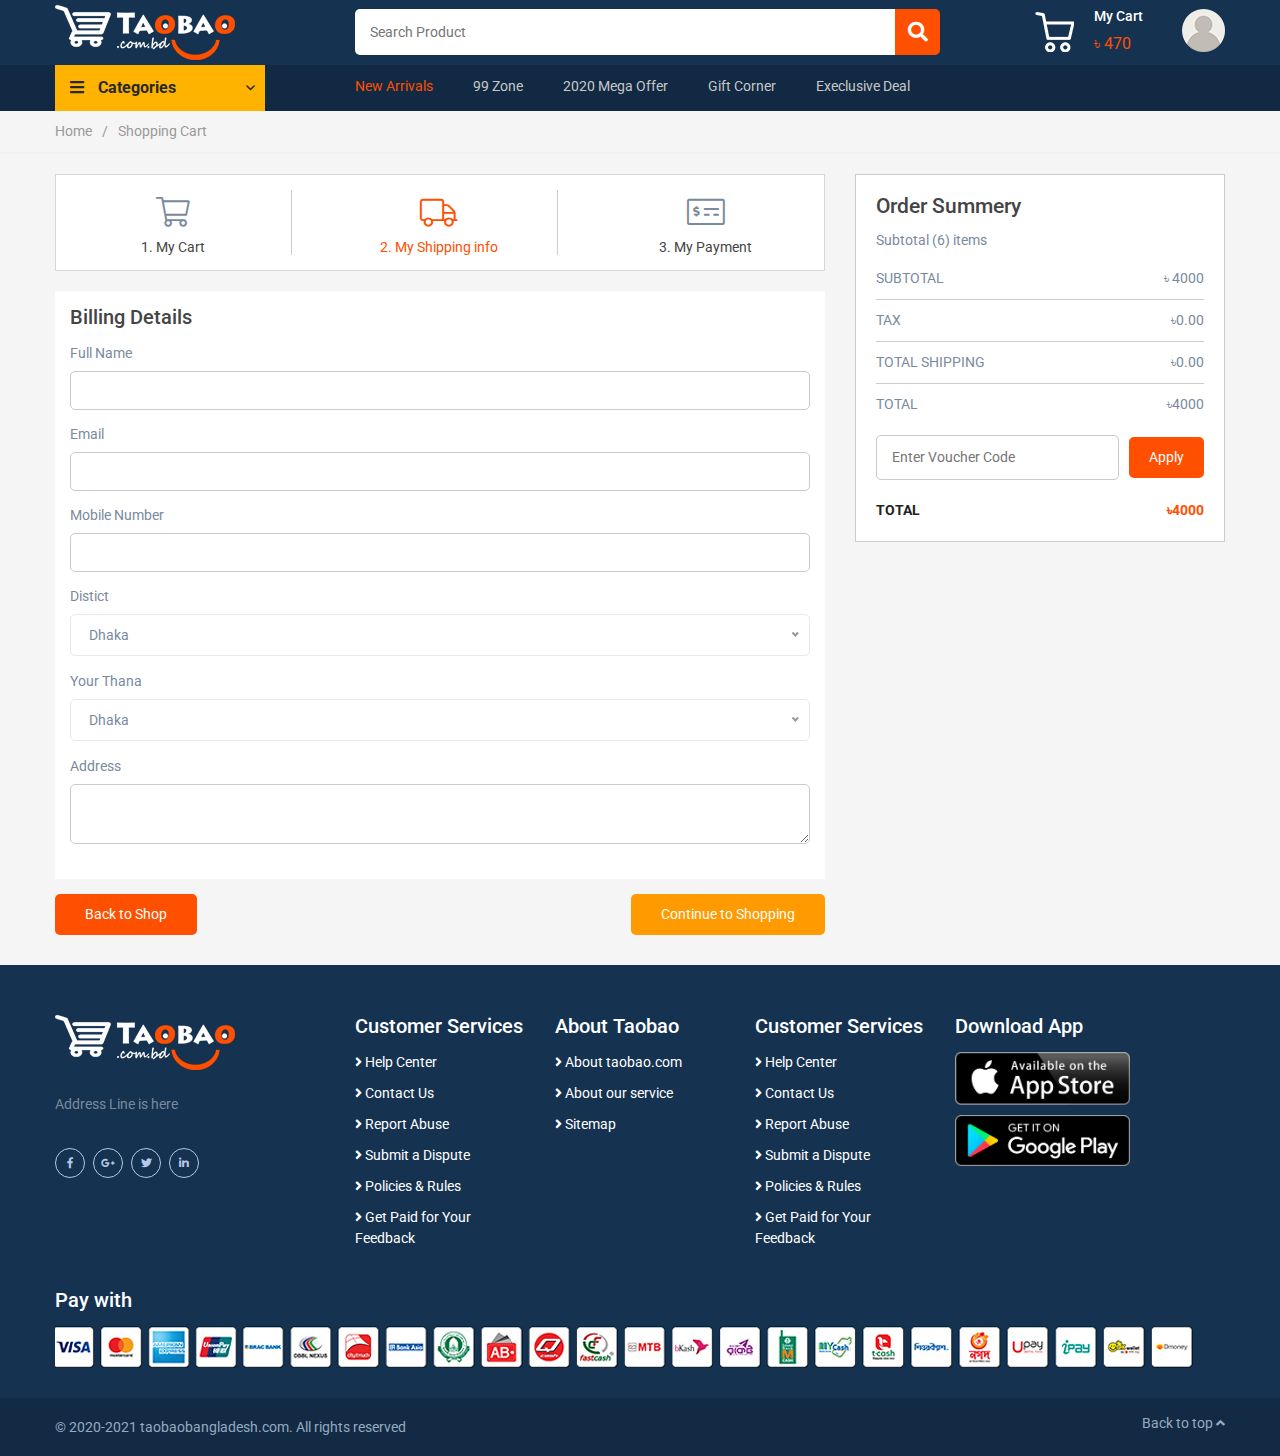
<file: shipping.html>
<!doctype html>
<html class="no-js" lang="en">

<head>

    <!--========= Required meta tags =========-->
    <meta charset="utf-8">
    <meta http-equiv="x-ua-compatible" content="ie=edge">
    <meta name="description" content="">
    <meta name="viewport" content="width=device-width, initial-scale=1, shrink-to-fit=no">

    <!--====== Title ======-->
    <title>TaoBao</title>

    <!--====== Favicon ======-->
    <link rel="shortcut icon" href="assets/images/favicon.png" type="images/x-icon" />

    <!--====== CSS Here ======-->
    <link rel="stylesheet" href="assets/css/bootstrap.min.css">
    <link rel="stylesheet" href="assets/css/animate.min.css">
    <link rel="stylesheet" href="assets/css/font-awesome.min.css">
    <link rel="stylesheet" href="assets/css/lightcase.css">
    <link rel="stylesheet" href="assets/css/meanmenu.css">
    <link rel="stylesheet" href="assets/css/nice-select.css">
    <link rel="stylesheet" href="assets/css/nice-2.css">
    <link rel="stylesheet" href="assets/css/owl.carousel.min.css">
    <link rel="stylesheet" href="assets/css/default.css">
    <link rel="stylesheet" href="assets/css/style.css">
    <link rel="stylesheet" href="assets/css/responsive.css">

</head>

<body>
    <!--[if lt IE 8]>
        <p class="browserupgrade">You are using an <strong>outdated</strong> browser. Please <a href="http://browsehappy.com/">upgrade your browser</a> to improve your experience.</p>
    <![endif]-->

    <!-- header area start -->
    <header class="site-header">
        <div class="header-top">
            <div class="container">
                <div class="row">
                    <div class="col-xl-3 col-lg-3">
                        <a href="index.html" class="site-logo">
                            <img src="assets/images/logo.png" alt="">
                        </a>
                    </div>
                    <div class="col-xl-7 col-lg-6">
                        <div class="search-by-cat">
                            <form action="get">
                                <div class="search-by-cat-wrap">
                                    <div class="search-field">
                                        <input type="search" placeholder="Search Product">
                                    </div>
                                    <button class="search-submit" type="submit"><i class="fa fa-search"></i></button>
                                </div>
                            </form>
                        </div>
                    </div>
                    <div class="col-xl-2 col-lg-3 my-auto">
                        <div class="cart-user-wrap">
                            <div class="cart-button">
                                <div class="cart-icon">
                                    <img src="assets/images/cart.png" alt="">
                                </div>
                                <div class="cart-content">
                                    <h5>My Cart</h5>
                                    <span class="cart-total">৳ 470</span>
                                </div>
                            </div>
                            <div class="user-button">
                                <div class="user-icon">
                                    <img src="assets/images/user.png" alt="">
                                </div>
                                <div class="user-menu">
                                    <ul>
                                        <li><a href="#">Login</a></li>
                                        <li><a href="#">Register</a></li>
                                    </ul>
                                </div>
                            </div>
                        </div>
                    </div>
                </div>
            </div>
        </div>
        <!-- nav area start -->
        <div class="nav-area">
            <div class="container">
                <div class="row">
                    <div class="col-xl-3 col-lg-3 col-md-6 col-8">
                        <!-- <div id="mobile-menu-wrap"></div> -->
                        <div class="nav-cat-wrap">
                            <a data-toggle="collapse" href="#cat" role="button" aria-expanded="false"
                                aria-controls="collapseExample" class="nav-cat-btn">
                                <i class="fa fa-bars"></i>
                                Categories 
                            </a>
                            <div class="nav-cat-menu collapse" id="cat">
                                <ul id="traffic-menu">
                                    <li><a href="category.html">Electronic Devices</a></li>
                                    <li><a href="#0">Electronic Accessories</a></li>
                                    <li><a href="#0">TV & Home Appliances</a></li>
                                    <li><a href="#0">Health & Beauty</a></li>
                                    <li><a href="#0">Babies & Toys</a></li>
                                    <li><a href="#0">Groceries & Pets</a></li>
                                    <li><a href="#0">Home & Lifestyle</a></li>
                                    <li class="mega-menu"><a href="#0">Women's Fashion</a>
                                        <ul>
                                            <li class="row">
                                                <div class="col-md-3">
                                                    <h4 class="title">Women's Fashion</h4>
                                                    <ul>
                                                        <li><a href="#0">Dresses</a></li>
                                                        <li><a href="#0">Tees</a></li>
                                                        <li><a href="#0">Blouses & Shirt</a></li>
                                                        <li><a href="#0">Hoddies & Sweatshirts</a></li>
                                                        <li><a href="#0">Women's Sets</a></li>
                                                        <li><a href="#0">Suits & Blazer's</a></li>
                                                        <li><a href="#0">Bodysuits</a></li>
                                                        <li><a href="#0">Tank & Camis</a></li>
                                                        <li><a href="#0">Coat & Jackes</a></li>
                                                        <li><a href="#0">Sweaters</a></li>
                                                    </ul>
                                                </div>
                                                <div class="col-md-3">
                                                    <h4 class="title">Women's Fashion</h4>
                                                    <ul>
                                                        <li><a href="#0">Dresses</a></li>
                                                        <li><a href="#0">Tees</a></li>
                                                        <li><a href="#0">Blouses & Shirt</a></li>
                                                        <li><a href="#0">Hoddies & Sweatshirts</a></li>
                                                        <li><a href="#0">Women's Sets</a></li>
                                                        <li><a href="#0">Suits & Blazer's</a></li>
                                                        <li><a href="#0">Bodysuits</a></li>
                                                        <li><a href="#0">Tank & Camis</a></li>
                                                        <li><a href="#0">Coat & Jackes</a></li>
                                                        <li><a href="#0">Sweaters</a></li>
                                                    </ul>
                                                </div>
                                                <div class="col-md-3">
                                                    <h4 class="title">Women's Fashion</h4>
                                                    <ul>
                                                        <li><a href="#0">Dresses</a></li>
                                                        <li><a href="#0">Tees</a></li>
                                                        <li><a href="#0">Blouses & Shirt</a></li>
                                                        <li><a href="#0">Hoddies & Sweatshirts</a></li>
                                                        <li><a href="#0">Women's Sets</a></li>
                                                        <li><a href="#0">Suits & Blazer's</a></li>
                                                        <li><a href="#0">Bodysuits</a></li>
                                                        <li><a href="#0">Tank & Camis</a></li>
                                                        <li><a href="#0">Coat & Jackes</a></li>
                                                        <li><a href="#0">Sweaters</a></li>
                                                    </ul>
                                                </div>
                                                <div class="col-md-3">
                                                    <div class="brand-lists">
                                                        <div class="single-brand">
                                                            <img src="assets/images/Screenshot_10.png" alt="">
                                                        </div>
                                                        <div class="single-brand">
                                                            <img src="assets/images/Screenshot_10.png" alt="">
                                                        </div>
                                                        <div class="single-brand">
                                                            <img src="assets/images/Screenshot_10.png" alt="">
                                                        </div>
                                                        <div class="single-brand">
                                                            <img src="assets/images/Screenshot_10.png" alt="">
                                                        </div>
                                                        <div class="single-brand">
                                                            <img src="assets/images/Screenshot_10.png" alt="">
                                                        </div>
                                                        <div class="single-brand">
                                                            <img src="assets/images/Screenshot_10.png" alt="">
                                                        </div>
                                                        <div class="single-brand">
                                                            <img src="assets/images/Screenshot_10.png" alt="">
                                                        </div>
                                                        <div class="single-brand">
                                                            <img src="assets/images/Screenshot_10.png" alt="">
                                                        </div>
                                                        <div class="single-brand">
                                                            <img src="assets/images/Screenshot_10.png" alt="">
                                                        </div>
                                                        <div class="single-brand">
                                                            <img src="assets/images/Screenshot_10.png" alt="">
                                                        </div>
                                                    </div>
                                                </div>
                                            </li>
                                        </ul>
                                    </li>
                                    <li><a href="#0">Men's Fashion</a></li>
                                    <li><a href="#0">Watches & Accessories</a></li>
                                    <li><a href="#0">Sports & Outdoora</a></li>
                                </ul>
                            </div>
                        </div>
                    </div>
                    <div class="col-xl-9 col-lg-9 col-md-6 col-4">
                        <div class="main-menu">
                            <nav>
                                <ul>
                                    <li class="active"><a href="#0">New Arrivals</a></li>
                                    <li><a href="#0">99 Zone</a></li>
                                    <li><a href="#0">2020 Mega Offer</a></li>
                                    <li><a href="#0">Gift Corner</a></li>
                                    <li><a href="#0">Execlusive Deal</a></li>
                                </ul>
                            </nav>
                        </div>
                        <div class="sideicon">
                            <input type="checkbox" class="navigation__checkbox" id="navi-toggle">
                            <label for="navi-toggle" class="navigation__button">
                                <span class="navigation__icon">&nbsp;</span>
                            </label>
                        </div>
                    </div>
                </div>
            </div>
        </div>
        <!-- nav area end -->
    </header>
    <!-- header area end -->
    
    <div class="overlay"></div>
    
    <!-- hamburger menu start -->
    <div class="hamburger-menu">
        <div class="sidebarlists">
            <div class="crossbars">
                <button></button>
            </div>
            <ul>
                <li class="active"><a href="#0">New Arrivals</a></li>
                <li><a href="#0">99 Zone</a></li>
                <li><a href="#0">2020 Mega Offer</a></li>
                <li><a href="#0">Gift Corner</a></li>
                <li><a href="#0">Execlusive Deal</a></li>
            </ul>
        </div>
    </div>
    <!-- hamburger menu end -->

    <!-- breadcrummb area start -->
    <section class="breadcrumb-area">
        <div class="container">
            <div class="row">
                <div class="col-xl-12">
                    <div class="breadcrumb-text">
                        <ul>
                            <li><a href="index.html">Home</a></li>
                            <li>/</li>
                            <li>Shopping Cart</li>
                        </ul>
                    </div>
                </div>
            </div>
        </div>
    </section>
    <!-- breadcrummb area end -->

    <!-- art area start -->
    <div class="shopping-cart">
        <div class="container">
            <div class="row">
                <div class="col-xl-8">
                    <div class="cart-top">
                        <div class="row">
                            <div class="col-md-4">
                                <a href="cart.html" class="single-cart-top">
                                    <div class="icon">
                                        <i class="fal fa-shopping-cart"></i>
                                    </div>
                                    <h5 class="title">1. My Cart</h5>
                                </a>
                            </div>
                            <div class="col-md-4">
                                <a href="shipping.html" class="single-cart-top active">
                                    <div class="icon">
                                        <i class="fal fa-truck"></i>
                                    </div>
                                    <h5 class="title">2. My Shipping info</h5>
                                </a>
                            </div>
                            <div class="col-md-4">
                                <a href="payment.html" class="single-cart-top">
                                    <div class="icon">
                                        <i class="fal fa-money-check-alt"></i>
                                    </div>
                                    <h5 class="title">3. My Payment</h5>
                                </a>
                            </div>
                        </div>
                    </div>
                    <div class="row">
                        <div class="col-xl-12">
                            <div class="shipping-details">
                                <h4>Billing Details</h4>
                                <form action="get">
                                    <div class="form-group">
                                        <label for="">Full Name</label>
                                        <input type="text">
                                    </div>
                                    <div class="form-group">
                                        <label for="">Email</label>
                                        <input type="email">
                                    </div>
                                    <div class="form-group">
                                        <label for="">Mobile Number</label>
                                        <input type="number">
                                    </div>
                                    <div class="form-group">
                                        <label for="">Distict</label>
                                        <select>
                                            <option value="1">Dhaka</option>
                                            <option value="1">Chittigon</option>
                                            <option value="1">Commila</option>
                                        </select>
                                    </div>
                                    <div class="form-group">
                                        <label for="">Your Thana</label>
                                        <select>
                                            <option value="1">Dhaka</option>
                                            <option value="1">Chittigon</option>
                                            <option value="1">Commila</option>
                                        </select>
                                    </div>
                                    <div class="form-group">
                                        <label for="">Address</label>
                                        <textarea></textarea>
                                    </div>
                                </form>
                            </div>
                        </div>
                    </div>
                    <div class="row mt-none-20 back-conti-btns">
                        <div class="col-md-6 mt-20">
                            <a href="#0" class="site-btn">Back to Shop</a>
                        </div>
                        <div class="col-md-6 mt-20 text-right">
                            <a href="#0" class="site-btn two">Continue to Shopping</a>
                        </div>
                    </div>
                </div>
                <div class="col-xl-4">
                    <div class="order-summery">
                        <h4 class="sub-total">Order Summery</h4>
                        <h5 class="sub-total">Subtotal (6) items</h5>
                        <ul class="sub">
                            <li><span>Subtotal</span> ৳ 4000</li>
                            <li><span>Tax</span>৳0.00</li>
                            <li><span>Total Shipping</span> ৳0.00</li>
                            <li><span>Total</span> ৳4000</li>
                        </ul>
                        <form action="get">
                            <input type="text" placeholder="Enter Voucher Code">
                            <button type="submit">Apply</button>
                        </form>
                        <div class="grand-total">
                            <ul>
                                <li><span>Total</span> ৳4000</li>
                            </ul>
                        </div>
                    </div>
                </div>
            </div>
        </div>
    </div>
    <!-- art area end -->

    <!-- footer area start -->
    <footer class="site-footer pt-50">
        <div class="container">
            <div class="row mt-none-30">
                <div class="col-xl-3 col-lg-6">
                    <div class="footer-widget mt-30">
                        <a href="#0" class="footer-logo">
                            <img src="assets/images/logo.png" alt="">
                        </a>
                        <div class="address-box mt-20">
                            <p>Address Line is here</p>
                        </div>
                        <div class="social-links mt-30">
                            <a href="#0"><i class="fab fa-facebook-f"></i></a>
                            <a href="#0"><i class="fab fa-google-plus-g"></i></a>
                            <a href="#0"><i class="fab fa-twitter"></i></a>
                            <a href="#0"><i class="fab fa-linkedin-in"></i></a>
                        </div>
                    </div>
                </div>
                <div class="col-xl-2 col-lg-6">
                    <div class="footer-widget mt-30">
                        <h4 class="widget-title mb-15">Customer Services</h4>
                        <ul>
                            <li><a href="#0"><i class="fa fa-angle-right"></i> Help Center</a></li>
                            <li><a href="#0"><i class="fa fa-angle-right"></i> Contact Us</a></li>
                            <li><a href="#0"><i class="fa fa-angle-right"></i> Report Abuse</a></li>
                            <li><a href="#0"><i class="fa fa-angle-right"></i> Submit a Dispute</a></li>
                            <li><a href="#0"><i class="fa fa-angle-right"></i> Policies & Rules</a></li>
                            <li><a href="#0"><i class="fa fa-angle-right"></i> Get Paid for Your Feedback</a></li>
                        </ul>
                    </div>
                </div>
                <div class="col-xl-2 col-lg-6">
                    <div class="footer-widget mt-30">
                        <h4 class="widget-title mb-15">About Taobao</h4>
                        <ul>
                            <li><a href="#0"><i class="fa fa-angle-right"></i> About taobao.com</a></li>
                            <li><a href="#0"><i class="fa fa-angle-right"></i> About our service</a></li>
                            <li><a href="#0"><i class="fa fa-angle-right"></i> Sitemap</a></li>
                        </ul>
                    </div>
                </div>
                <div class="col-xl-2 col-lg-6">
                    <div class="footer-widget mt-30">
                        <h4 class="widget-title mb-15">Customer Services</h4>
                        <ul>
                            <li><a href="#0"><i class="fa fa-angle-right"></i> Help Center</a></li>
                            <li><a href="#0"><i class="fa fa-angle-right"></i> Contact Us</a></li>
                            <li><a href="#0"><i class="fa fa-angle-right"></i> Report Abuse</a></li>
                            <li><a href="#0"><i class="fa fa-angle-right"></i> Submit a Dispute</a></li>
                            <li><a href="#0"><i class="fa fa-angle-right"></i> Policies & Rules</a></li>
                            <li><a href="#0"><i class="fa fa-angle-right"></i> Get Paid for Your Feedback</a></li>
                        </ul>
                    </div>
                </div>
                <div class="col-xl-3 col-lg-6">
                    <div class="footer-widget mt-30">
                        <h4 class="widget-title mb-15">Download App</h4>
                        <div class="download-wrap">
                            <a href="#"><img src="assets/images/download-1.png" alt=""></a>
                            <a href="#"><img src="assets/images/download-2.png" alt=""></a>
                        </div>
                    </div>
                </div>
            </div>
            <div class="row">
                <div class="col-xl-12">
                    <div class="payment-with mt-40">
                        <h4 class="payment-title mb-15">Pay with</h4>
                        <img src="assets/images/payment.jpg" alt="">
                    </div>
                </div>
            </div>
        </div>
        <div class="copyright pt-15 pb-15 mt-30">
            <div class="container">
                <div class="row">
                    <div class="col-xl-8 col-lg-9">
                        <div class="copyright-text">
                            <p>&copy; 2020-2021 taobaobangladesh.com. All rights reserved</p>
                        </div>
                    </div>
                    <div class="col-xl-4 col-lg-3 text-right">
                        <button  id="scroll-top" class="backto-top">
                            Back to top <i class="fa fa-angle-up"></i>
                        </button>
                    </div>
                </div>
            </div>
        </div>
    </footer>
    <!-- footer area end -->

    <!--========= JS Here =========-->
    <script src="assets/js/jquery-2.2.4.min.js"></script>
    <script src="assets/js/bootstrap.min.js"></script>
    <script src="assets/js/jquery.meanmenu.min.js"></script>
    <script src="assets/js/jquery.nice-select.min.js"></script>
    <script src="assets/js/nice-2.js"></script>
    <script src="assets/js/lightcase.js"></script>
    <script src="assets/js/owl.carousel.min.js"></script>
    <script src="assets/js/wow.min.js"></script>
    <script src="assets/js/main.js"></script>
</body>

</html>
</file>
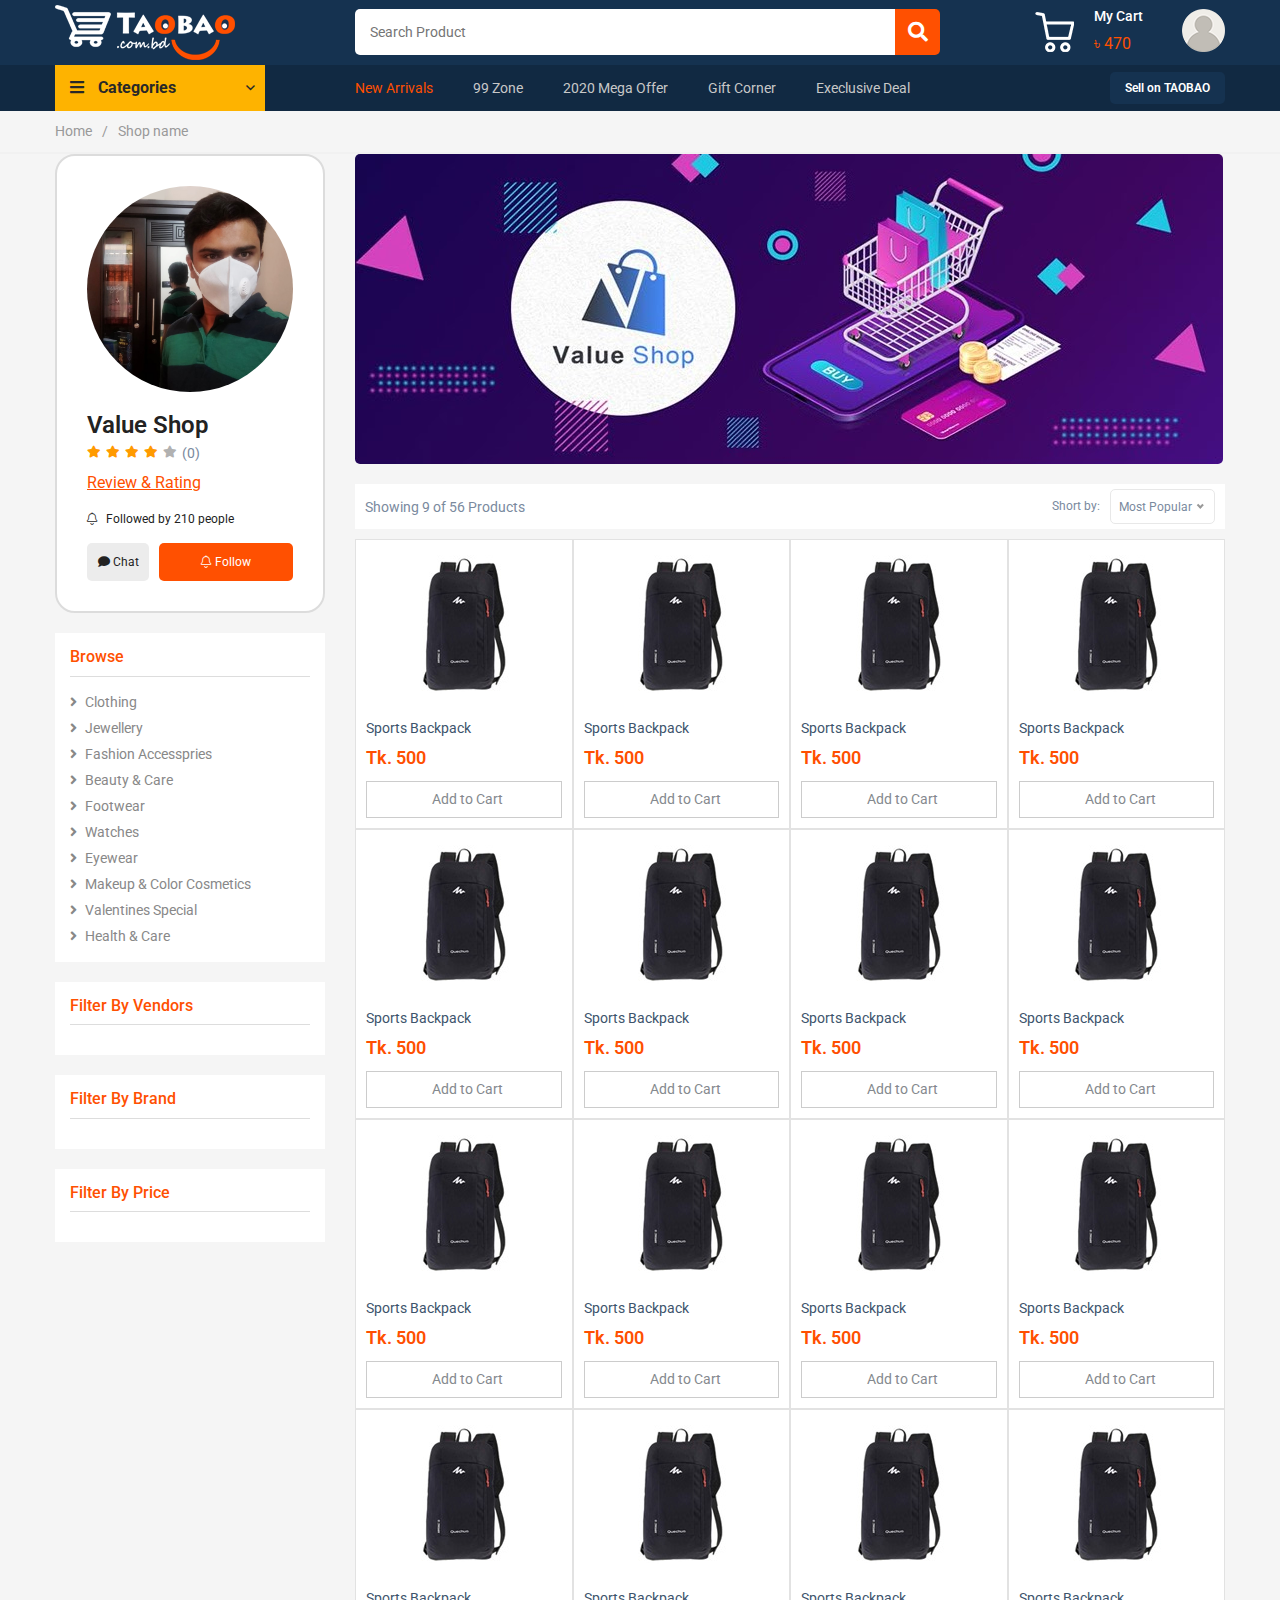
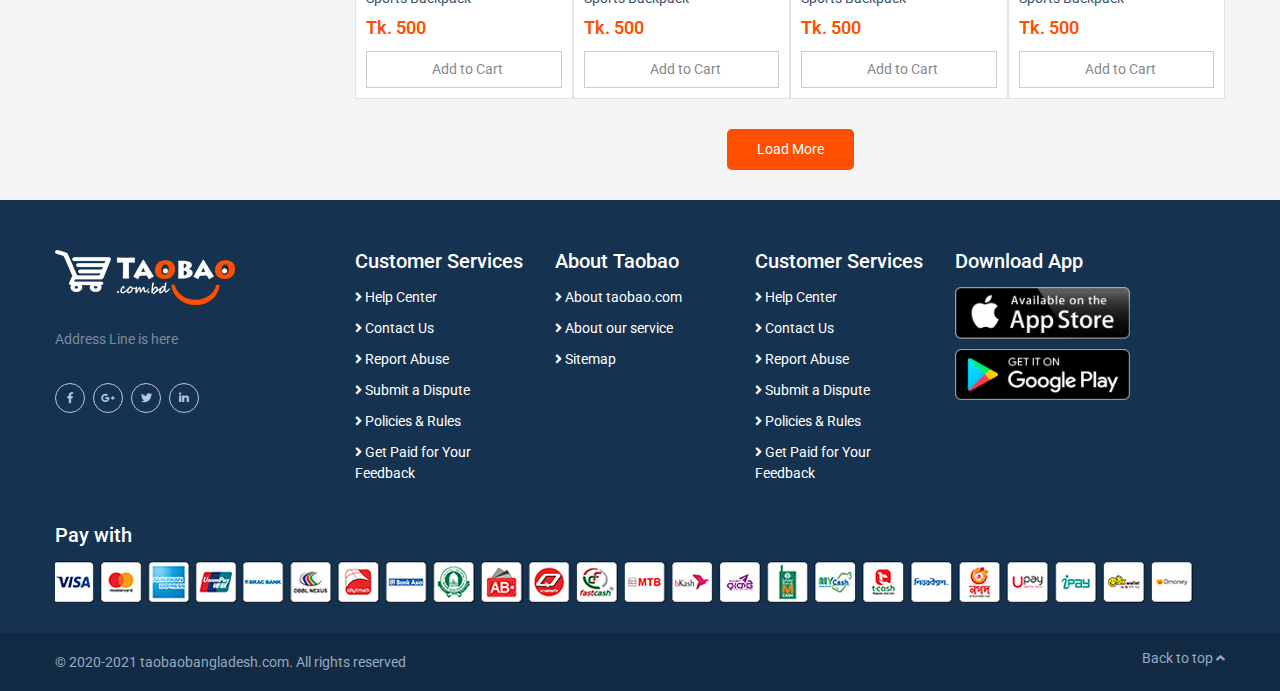
<file: vendor.html>
<!doctype html>
<html class="no-js" lang="en">

<head>

    <!--========= Required meta tags =========-->
    <meta charset="utf-8">
    <meta http-equiv="x-ua-compatible" content="ie=edge">
    <meta name="description" content="">
    <meta name="viewport" content="width=device-width, initial-scale=1, shrink-to-fit=no">

    <!--====== Title ======-->
    <title>TaoBao</title>

    <!--====== Favicon ======-->
    <link rel="shortcut icon" href="assets/images/favicon.png" type="images/x-icon" />

    <!--====== CSS Here ======-->
    <link rel="stylesheet" href="assets/css/bootstrap.min.css">
    <link rel="stylesheet" href="assets/css/animate.min.css">
    <link rel="stylesheet" href="assets/css/font-awesome.min.css">
    <link rel="stylesheet" href="assets/css/lightcase.css">
    <link rel="stylesheet" href="assets/css/meanmenu.css">
    <link rel="stylesheet" href="assets/css/nice-select.css">
    <link rel="stylesheet" href="assets/css/nice-2.css">
    <link rel="stylesheet" href="assets/css/owl.carousel.min.css">
    <link rel="stylesheet" href="assets/css/default.css">
    <link rel="stylesheet" href="assets/css/style.css">
    <link rel="stylesheet" href="assets/css/responsive.css">

</head>

<body>
    <!--[if lt IE 8]>
        <p class="browserupgrade">You are using an <strong>outdated</strong> browser. Please <a href="http://browsehappy.com/">upgrade your browser</a> to improve your experience.</p>
    <![endif]-->

    <!-- header area start -->
    <header class="site-header">
        <div class="header-top">
            <div class="container">
                <div class="row">
                    <div class="col-xl-3 col-lg-3">
                        <a href="index.html" class="site-logo">
                            <img src="assets/images/logo.png" alt="">
                        </a>
                    </div>
                    <div class="col-xl-7 col-lg-6">
                        <div class="search-by-cat">
                            <form action="get">
                                <div class="search-by-cat-wrap">
                                    <div class="search-field">
                                        <input type="search" placeholder="Search Product">
                                    </div>
                                    <button class="search-submit" type="submit"><i class="fa fa-search"></i></button>
                                </div>
                            </form>
                        </div>
                    </div>
                    <div class="col-xl-2 col-lg-3 my-auto">
                        <div class="cart-user-wrap">
                            <div class="cart-button">
                                <div class="cart-icon">
                                    <img src="assets/images/cart.png" alt="">
                                </div>
                                <div class="cart-content">
                                    <h5>My Cart</h5>
                                    <span class="cart-total">৳ 470</span>
                                </div>
                            </div>
                            <div class="user-button">
                                <div class="user-icon">
                                    <img src="assets/images/user.png" alt="">
                                    <div class="user-menu">
                                        <ul>
                                            <li><a href="customer-register.html">Customer Registration</a></li>
                                            <li><a href="marchant-register.html">Marchant Registration</a></li>
                                            <li><a href="reseller-register.html">Reseller Registration</a></li>
                                        </ul>
                                    </div>
                                </div>
                                
                            </div>
                        </div>
                    </div>
                </div>
            </div>
        </div>
        <!-- nav area start -->
        <div class="nav-area">
            <div class="container">
                <div class="row">
                    <div class="col-xl-3 col-lg-3 col-md-6 col-8">
                        <!-- <div id="mobile-menu-wrap"></div> -->
                        <div class="nav-cat-wrap">
                            <a data-toggle="collapse" href="#cat" role="button" aria-expanded="false"
                                aria-controls="collapseExample" class="nav-cat-btn">
                                <i class="fa fa-bars"></i>
                                Categories
                            </a>
                            <div class="nav-cat-menu collapse" id="cat">
                                <ul id="traffic-menu">
                                    <li><a href="category.html">Electronic Devices</a></li>
                                    <li><a href="#0">Electronic Accessories</a></li>
                                    <li><a href="#0">TV & Home Appliances</a></li>
                                    <li><a href="#0">Health & Beauty</a></li>
                                    <li><a href="#0">Babies & Toys</a></li>
                                    <li><a href="#0">Groceries & Pets</a></li>
                                    <li><a href="#0">Home & Lifestyle</a></li>
                                    <li class="mega-menu"><a href="#0">Women's Fashion</a>
                                        <ul>
                                            <li class="row">
                                                <div class="col-md-3">
                                                    <h4 class="title">Women's Fashion</h4>
                                                    <ul>
                                                        <li><a href="#0">Dresses</a></li>
                                                        <li><a href="#0">Tees</a></li>
                                                        <li><a href="#0">Blouses & Shirt</a></li>
                                                        <li><a href="#0">Hoddies & Sweatshirts</a></li>
                                                        <li><a href="#0">Women's Sets</a></li>
                                                        <li><a href="#0">Suits & Blazer's</a></li>
                                                        <li><a href="#0">Bodysuits</a></li>
                                                        <li><a href="#0">Tank & Camis</a></li>
                                                        <li><a href="#0">Coat & Jackes</a></li>
                                                        <li><a href="#0">Sweaters</a></li>
                                                    </ul>
                                                </div>
                                                <div class="col-md-3">
                                                    <h4 class="title">Women's Fashion</h4>
                                                    <ul>
                                                        <li><a href="#0">Dresses</a></li>
                                                        <li><a href="#0">Tees</a></li>
                                                        <li><a href="#0">Blouses & Shirt</a></li>
                                                        <li><a href="#0">Hoddies & Sweatshirts</a></li>
                                                        <li><a href="#0">Women's Sets</a></li>
                                                        <li><a href="#0">Suits & Blazer's</a></li>
                                                        <li><a href="#0">Bodysuits</a></li>
                                                        <li><a href="#0">Tank & Camis</a></li>
                                                        <li><a href="#0">Coat & Jackes</a></li>
                                                        <li><a href="#0">Sweaters</a></li>
                                                    </ul>
                                                </div>
                                                <div class="col-md-3">
                                                    <h4 class="title">Women's Fashion</h4>
                                                    <ul>
                                                        <li><a href="#0">Dresses</a></li>
                                                        <li><a href="#0">Tees</a></li>
                                                        <li><a href="#0">Blouses & Shirt</a></li>
                                                        <li><a href="#0">Hoddies & Sweatshirts</a></li>
                                                        <li><a href="#0">Women's Sets</a></li>
                                                        <li><a href="#0">Suits & Blazer's</a></li>
                                                        <li><a href="#0">Bodysuits</a></li>
                                                        <li><a href="#0">Tank & Camis</a></li>
                                                        <li><a href="#0">Coat & Jackes</a></li>
                                                        <li><a href="#0">Sweaters</a></li>
                                                    </ul>
                                                </div>
                                                <div class="col-md-3">
                                                    <div class="brand-lists">
                                                        <div class="single-brand">
                                                            <img src="assets/images/Screenshot_10.png" alt="">
                                                        </div>
                                                        <div class="single-brand">
                                                            <img src="assets/images/Screenshot_10.png" alt="">
                                                        </div>
                                                        <div class="single-brand">
                                                            <img src="assets/images/Screenshot_10.png" alt="">
                                                        </div>
                                                        <div class="single-brand">
                                                            <img src="assets/images/Screenshot_10.png" alt="">
                                                        </div>
                                                        <div class="single-brand">
                                                            <img src="assets/images/Screenshot_10.png" alt="">
                                                        </div>
                                                        <div class="single-brand">
                                                            <img src="assets/images/Screenshot_10.png" alt="">
                                                        </div>
                                                        <div class="single-brand">
                                                            <img src="assets/images/Screenshot_10.png" alt="">
                                                        </div>
                                                        <div class="single-brand">
                                                            <img src="assets/images/Screenshot_10.png" alt="">
                                                        </div>
                                                        <div class="single-brand">
                                                            <img src="assets/images/Screenshot_10.png" alt="">
                                                        </div>
                                                        <div class="single-brand">
                                                            <img src="assets/images/Screenshot_10.png" alt="">
                                                        </div>
                                                    </div>
                                                </div>
                                            </li>
                                        </ul>
                                    </li>
                                    <li><a href="#0">Men's Fashion</a></li>
                                    <li><a href="#0">Watches & Accessories</a></li>
                                    <li><a href="#0">Sports & Outdoora</a></li>
                                </ul>
                            </div>
                        </div>
                    </div>
                    <div class="col-xl-9 col-lg-9 col-md-6 col-4 my-auto">
                        <div class="main-menu">
                            <nav>
                                <ul>
                                    <li class="active"><a href="#0">New Arrivals</a></li>
                                    <li><a href="#0">99 Zone</a></li>
                                    <li><a href="#0">2020 Mega Offer</a></li>
                                    <li><a href="#0">Gift Corner</a></li>
                                    <li><a href="#0">Execlusive Deal</a></li>
                                </nav>
                            <a href="vendor.html" class="site-btn">Sell on TAOBAO</a>
                        </div>
                        <div class="sideicon">
                            <input type="checkbox" class="navigation__checkbox" id="navi-toggle">
                            <label for="navi-toggle" class="navigation__button">
                                <span class="navigation__icon">&nbsp;</span>
                            </label>
                        </div>
                    </div>
                </div>
            </div>
        </div>
        <!-- nav area end -->
    </header>
    <!-- header area end -->

    <div class="overlay"></div>

    <!-- hamburger menu start -->
    <div class="hamburger-menu">
        <div class="sidebarlists">
            <div class="crossbars">
                <button></button>
            </div>
            <ul>
                <li class="active"><a href="#0">New Arrivals</a></li>
                <li><a href="#0">99 Zone</a></li>
                <li><a href="#0">2020 Mega Offer</a></li>
                <li><a href="#0">Gift Corner</a></li>
                <li><a href="#0">Execlusive Deal</a></li>
            </ul>
        </div>
    </div>
    <!-- hamburger menu end -->

    <!-- breadcrummb area start -->
    <section class="breadcrumb-area">
        <div class="container">
            <div class="row">
                <div class="col-xl-12">
                    <div class="breadcrumb-text">
                        <ul>
                            <li><a href="index.html">Home</a></li>
                            <li>/</li>
                            <li>Shop name</li>
                        </ul>
                    </div>
                </div>
            </div>
        </div>
    </section>
    <!-- breadcrummb area end -->
    <!-- shop area start -->
    <section class="shop-area">
        <div class="container">
            <div class="row">
                <div class="col-xl-3">
                    <div class="woo-sidebar-wrap">
                        <div class="woo-sidebar">
                            <div class="sidebar-widget vendor">
                                <div class="vendor-widget-wrap">
                                    <div class="icon">
                                        <img src="assets/images/profile.jpg" alt="">
                                    </div>
                                    <a href="#0" class="vendor-name">Value Shop</a>
                                    <div class="name-star wrap">
                                        <ul>
                                            <li><i class="fa fa-star"></i></li>
                                            <li><i class="fa fa-star"></i></li>
                                            <li><i class="fa fa-star"></i></li>
                                            <li><i class="fa fa-star"></i></li>
                                            <li><i class="fa fa-star"></i></li>
                                        </ul>
                                        <span>(0)</span>
                                    </div>
                                    <a href="#0" class="review-ratting">Review &amp; Rating</a>
                                    <span class="followed"><i class="fal fa-bell"></i> Followed by 210 people</span>
                                    <div class="vendor-buttons">
                                        <a href="#0" class="site-btn"><i class="fa fa-comment"></i> Chat</a>
                                        <a href="#0" class="site-btn"><i class="fal fa-bell"></i> Follow</a>
                                    </div>
                                </div>
                            </div>
                            <div class="sidebar-widget mt-20">
                                <h4 class="widget-title mb-15">Browse</h4>
                                <ul>
                                    <li><a href="#0"> <i class="fa fa-angle-right"></i> Clothing</a></li>
                                    <li><a href="#0"> <i class="fa fa-angle-right"></i> Jewellery</a></li>
                                    <li><a href="#0"> <i class="fa fa-angle-right"></i> Fashion Accesspries</a></li>
                                    <li><a href="#0"> <i class="fa fa-angle-right"></i> Beauty & Care</a></li>
                                    <li><a href="#0"> <i class="fa fa-angle-right"></i> Footwear</a></li>
                                    <li><a href="#0"> <i class="fa fa-angle-right"></i> Watches</a></li>
                                    <li><a href="#0"> <i class="fa fa-angle-right"></i> Eyewear</a></li>
                                    <li><a href="#0"> <i class="fa fa-angle-right"></i> Makeup & Color Cosmetics</a>
                                    </li>
                                    <li><a href="#0"> <i class="fa fa-angle-right"></i> Valentines Special</a></li>
                                    <li><a href="#0"> <i class="fa fa-angle-right"></i> Health & Care</a></li>
                                </ul>
                            </div>
                            <div class="sidebar-widget mt-20">
                                <h4 class="widget-title mb-15">Filter By Vendors</h4>
                            </div>
                            <div class="sidebar-widget mt-20">
                                <h4 class="widget-title mb-15">Filter By Brand</h4>
                            </div>
                            <div class="sidebar-widget mt-20">
                                <h4 class="widget-title mb-15">Filter By Price</h4>
                            </div>
                        </div>
                    </div>
                </div>
                <div class="col-xl-9">
                    <div class="row">
                        <div class="col-xl-12">
                            <div class="cat-banner mb-20">
                                <img src="assets/images/Screenshot_11.png" alt="">
                            </div>
                        </div>
                    </div>
                    <div class="row">
                        <div class="col-xl-12">
                            <div class="filter-count mb-10">
                                <div class="row">
                                    <div class="col-md-6 my-auto">
                                        <div class="result-count">
                                            <p>Showing 9 of 56 Products</p>
                                        </div>
                                    </div>
                                    <div class="col-md-6">
                                        <div class="short-by-lisr">
                                            <div class="short-wrapper">
                                                <h4>Short by: </h4>
                                                <select>
                                                    <option value="1">Most Popular</option>
                                                    <option value="2">Most New</option>
                                                    <option value="3">Most Old</option>
                                                </select>
                                            </div>
                                        </div>
                                    </div>
                                </div>
                            </div>
                        </div>
                        <div class="col-xl-12">
                            <div class="row no-gutters">
                                <div class="col-xl-3 col-lg-4 col-md-4 col-6">
                                    <div class="single-product">
                                        <a href="product-details.html" class="product-thumb">
                                            <img src="assets/images/product-1.jpg" alt="">
                                        </a>
                                        <div class="product-content pt-10">
                                            <a href="product-details.html" class="product-ttile">Sports Backpack</a>
                                            <span class="product-price">Tk. 500</span>
                                            <a href="product-details.html" class="add-to-cart"><i
                                                    class="fa fa-cart"></i> Add to Cart</a>
                                        </div>
                                    </div>
                                </div>
                                <div class="col-xl-3 col-lg-4 col-md-4 col-6">
                                    <div class="single-product">
                                        <a href="#0" class="product-thumb">
                                            <img src="assets/images/product-1.jpg" alt="">
                                        </a>
                                        <div class="product-content pt-10">
                                            <a href="#0" class="product-ttile">Sports Backpack</a>
                                            <span class="product-price">Tk. 500</span>
                                            <a href="#0" class="add-to-cart"><i class="fa fa-cart"></i> Add to Cart</a>
                                        </div>
                                    </div>
                                </div>
                                <div class="col-xl-3 col-lg-4 col-md-4 col-6">
                                    <div class="single-product">
                                        <a href="#0" class="product-thumb">
                                            <img src="assets/images/product-1.jpg" alt="">
                                        </a>
                                        <div class="product-content pt-10">
                                            <a href="#0" class="product-ttile">Sports Backpack</a>
                                            <span class="product-price">Tk. 500</span>
                                            <a href="#0" class="add-to-cart"><i class="fa fa-cart"></i> Add to Cart</a>
                                        </div>
                                    </div>
                                </div>
                                <div class="col-xl-3 col-lg-4 col-md-4 col-6">
                                    <div class="single-product">
                                        <a href="#0" class="product-thumb">
                                            <img src="assets/images/product-1.jpg" alt="">
                                        </a>
                                        <div class="product-content pt-10">
                                            <a href="#0" class="product-ttile">Sports Backpack</a>
                                            <span class="product-price">Tk. 500</span>
                                            <a href="#0" class="add-to-cart"><i class="fa fa-cart"></i> Add to Cart</a>
                                        </div>
                                    </div>
                                </div>
                                <div class="col-xl-3 col-lg-4 col-md-4 col-6">
                                    <div class="single-product">
                                        <a href="#0" class="product-thumb">
                                            <img src="assets/images/product-1.jpg" alt="">
                                        </a>
                                        <div class="product-content pt-10">
                                            <a href="#0" class="product-ttile">Sports Backpack</a>
                                            <span class="product-price">Tk. 500</span>
                                            <a href="#0" class="add-to-cart"><i class="fa fa-cart"></i> Add to Cart</a>
                                        </div>
                                    </div>
                                </div>
                                <div class="col-xl-3 col-lg-4 col-md-4 col-6">
                                    <div class="single-product">
                                        <a href="#0" class="product-thumb">
                                            <img src="assets/images/product-1.jpg" alt="">
                                        </a>
                                        <div class="product-content pt-10">
                                            <a href="#0" class="product-ttile">Sports Backpack</a>
                                            <span class="product-price">Tk. 500</span>
                                            <a href="#0" class="add-to-cart"><i class="fa fa-cart"></i> Add to Cart</a>
                                        </div>
                                    </div>
                                </div>
                                <div class="col-xl-3 col-lg-4 col-md-4 col-6">
                                    <div class="single-product">
                                        <a href="#0" class="product-thumb">
                                            <img src="assets/images/product-1.jpg" alt="">
                                        </a>
                                        <div class="product-content pt-10">
                                            <a href="#0" class="product-ttile">Sports Backpack</a>
                                            <span class="product-price">Tk. 500</span>
                                            <a href="#0" class="add-to-cart"><i class="fa fa-cart"></i> Add to Cart</a>
                                        </div>
                                    </div>
                                </div>
                                <div class="col-xl-3 col-lg-4 col-md-4 col-6">
                                    <div class="single-product">
                                        <a href="#0" class="product-thumb">
                                            <img src="assets/images/product-1.jpg" alt="">
                                        </a>
                                        <div class="product-content pt-10">
                                            <a href="#0" class="product-ttile">Sports Backpack</a>
                                            <span class="product-price">Tk. 500</span>
                                            <a href="#0" class="add-to-cart"><i class="fa fa-cart"></i> Add to Cart</a>
                                        </div>
                                    </div>
                                </div>
                                <div class="col-xl-3 col-lg-4 col-md-4 col-6">
                                    <div class="single-product">
                                        <a href="#0" class="product-thumb">
                                            <img src="assets/images/product-1.jpg" alt="">
                                        </a>
                                        <div class="product-content pt-10">
                                            <a href="#0" class="product-ttile">Sports Backpack</a>
                                            <span class="product-price">Tk. 500</span>
                                            <a href="#0" class="add-to-cart"><i class="fa fa-cart"></i> Add to Cart</a>
                                        </div>
                                    </div>
                                </div>
                                <div class="col-xl-3 col-lg-4 col-md-4 col-6">
                                    <div class="single-product">
                                        <a href="#0" class="product-thumb">
                                            <img src="assets/images/product-1.jpg" alt="">
                                        </a>
                                        <div class="product-content pt-10">
                                            <a href="#0" class="product-ttile">Sports Backpack</a>
                                            <span class="product-price">Tk. 500</span>
                                            <a href="#0" class="add-to-cart"><i class="fa fa-cart"></i> Add to Cart</a>
                                        </div>
                                    </div>
                                </div>
                                <div class="col-xl-3 col-lg-4 col-md-4 col-6">
                                    <div class="single-product">
                                        <a href="#0" class="product-thumb">
                                            <img src="assets/images/product-1.jpg" alt="">
                                        </a>
                                        <div class="product-content pt-10">
                                            <a href="#0" class="product-ttile">Sports Backpack</a>
                                            <span class="product-price">Tk. 500</span>
                                            <a href="#0" class="add-to-cart"><i class="fa fa-cart"></i> Add to Cart</a>
                                        </div>
                                    </div>
                                </div>
                                <div class="col-xl-3 col-lg-4 col-md-4 col-6">
                                    <div class="single-product">
                                        <a href="#0" class="product-thumb">
                                            <img src="assets/images/product-1.jpg" alt="">
                                        </a>
                                        <div class="product-content pt-10">
                                            <a href="#0" class="product-ttile">Sports Backpack</a>
                                            <span class="product-price">Tk. 500</span>
                                            <a href="#0" class="add-to-cart"><i class="fa fa-cart"></i> Add to Cart</a>
                                        </div>
                                    </div>
                                </div>
                                <div class="col-xl-3 col-lg-4 col-md-4 col-6">
                                    <div class="single-product">
                                        <a href="#0" class="product-thumb">
                                            <img src="assets/images/product-1.jpg" alt="">
                                        </a>
                                        <div class="product-content pt-10">
                                            <a href="#0" class="product-ttile">Sports Backpack</a>
                                            <span class="product-price">Tk. 500</span>
                                            <a href="#0" class="add-to-cart"><i class="fa fa-cart"></i> Add to Cart</a>
                                        </div>
                                    </div>
                                </div>
                                <div class="col-xl-3 col-lg-4 col-md-4 col-6">
                                    <div class="single-product">
                                        <a href="#0" class="product-thumb">
                                            <img src="assets/images/product-1.jpg" alt="">
                                        </a>
                                        <div class="product-content pt-10">
                                            <a href="#0" class="product-ttile">Sports Backpack</a>
                                            <span class="product-price">Tk. 500</span>
                                            <a href="#0" class="add-to-cart"><i class="fa fa-cart"></i> Add to Cart</a>
                                        </div>
                                    </div>
                                </div>
                                <div class="col-xl-3 col-lg-4 col-md-4 col-6">
                                    <div class="single-product">
                                        <a href="#0" class="product-thumb">
                                            <img src="assets/images/product-1.jpg" alt="">
                                        </a>
                                        <div class="product-content pt-10">
                                            <a href="#0" class="product-ttile">Sports Backpack</a>
                                            <span class="product-price">Tk. 500</span>
                                            <a href="#0" class="add-to-cart"><i class="fa fa-cart"></i> Add to Cart</a>
                                        </div>
                                    </div>
                                </div>
                                <div class="col-xl-3 col-lg-4 col-md-4 col-6">
                                    <div class="single-product">
                                        <a href="#0" class="product-thumb">
                                            <img src="assets/images/product-1.jpg" alt="">
                                        </a>
                                        <div class="product-content pt-10">
                                            <a href="#0" class="product-ttile">Sports Backpack</a>
                                            <span class="product-price">Tk. 500</span>
                                            <a href="#0" class="add-to-cart"><i class="fa fa-cart"></i> Add to Cart</a>
                                        </div>
                                    </div>
                                </div>
                            </div>
                        </div>
                        <div class="col-xl-12 text-center mt-30 mb-30">
                            <a href="#0" class="site-btn">Load More</a>
                        </div>
                    </div>
                </div>
            </div>
        </div>
    </section>
    <!-- shop area end -->

    <!-- footer area start -->
    <footer class="site-footer pt-50">
        <div class="container">
            <div class="row mt-none-30">
                <div class="col-xl-3 col-lg-6">
                    <div class="footer-widget mt-30">
                        <a href="#0" class="footer-logo">
                            <img src="assets/images/logo.png" alt="">
                        </a>
                        <div class="address-box mt-20">
                            <p>Address Line is here</p>
                        </div>
                        <div class="social-links mt-30">
                            <a href="#0"><i class="fab fa-facebook-f"></i></a>
                            <a href="#0"><i class="fab fa-google-plus-g"></i></a>
                            <a href="#0"><i class="fab fa-twitter"></i></a>
                            <a href="#0"><i class="fab fa-linkedin-in"></i></a>
                        </div>
                    </div>
                </div>
                <div class="col-xl-2 col-lg-6">
                    <div class="footer-widget mt-30">
                        <h4 class="widget-title mb-15">Customer Services</h4>
                        <ul>
                            <li><a href="#0"><i class="fa fa-angle-right"></i> Help Center</a></li>
                            <li><a href="#0"><i class="fa fa-angle-right"></i> Contact Us</a></li>
                            <li><a href="#0"><i class="fa fa-angle-right"></i> Report Abuse</a></li>
                            <li><a href="#0"><i class="fa fa-angle-right"></i> Submit a Dispute</a></li>
                            <li><a href="#0"><i class="fa fa-angle-right"></i> Policies & Rules</a></li>
                            <li><a href="#0"><i class="fa fa-angle-right"></i> Get Paid for Your Feedback</a></li>
                        </ul>
                    </div>
                </div>
                <div class="col-xl-2 col-lg-6">
                    <div class="footer-widget mt-30">
                        <h4 class="widget-title mb-15">About Taobao</h4>
                        <ul>
                            <li><a href="#0"><i class="fa fa-angle-right"></i> About taobao.com</a></li>
                            <li><a href="#0"><i class="fa fa-angle-right"></i> About our service</a></li>
                            <li><a href="#0"><i class="fa fa-angle-right"></i> Sitemap</a></li>
                        </ul>
                    </div>
                </div>
                <div class="col-xl-2 col-lg-6">
                    <div class="footer-widget mt-30">
                        <h4 class="widget-title mb-15">Customer Services</h4>
                        <ul>
                            <li><a href="#0"><i class="fa fa-angle-right"></i> Help Center</a></li>
                            <li><a href="#0"><i class="fa fa-angle-right"></i> Contact Us</a></li>
                            <li><a href="#0"><i class="fa fa-angle-right"></i> Report Abuse</a></li>
                            <li><a href="#0"><i class="fa fa-angle-right"></i> Submit a Dispute</a></li>
                            <li><a href="#0"><i class="fa fa-angle-right"></i> Policies & Rules</a></li>
                            <li><a href="#0"><i class="fa fa-angle-right"></i> Get Paid for Your Feedback</a></li>
                        </ul>
                    </div>
                </div>
                <div class="col-xl-3 col-lg-6">
                    <div class="footer-widget mt-30">
                        <h4 class="widget-title mb-15">Download App</h4>
                        <div class="download-wrap">
                            <a href="#"><img src="assets/images/download-1.png" alt=""></a>
                            <a href="#"><img src="assets/images/download-2.png" alt=""></a>
                        </div>
                    </div>
                </div>
            </div>
            <div class="row">
                <div class="col-xl-12">
                    <div class="payment-with mt-40">
                        <h4 class="payment-title mb-15">Pay with</h4>
                        <img src="assets/images/payment.jpg" alt="">
                    </div>
                </div>
            </div>
        </div>
        <div class="copyright pt-15 pb-15 mt-30">
            <div class="container">
                <div class="row">
                    <div class="col-xl-8 col-lg-9">
                        <div class="copyright-text">
                            <p>&copy; 2020-2021 taobaobangladesh.com. All rights reserved</p>
                        </div>
                    </div>
                    <div class="col-xl-4 col-lg-3 text-right">
                        <button id="scroll-top" class="backto-top">
                            Back to top <i class="fa fa-angle-up"></i>
                        </button>
                    </div>
                </div>
            </div>
        </div>
    </footer>
    <!-- footer area end -->

    <!--========= JS Here =========-->
    <script src="assets/js/jquery-2.2.4.min.js"></script>
    <script src="assets/js/bootstrap.min.js"></script>
    <script src="assets/js/jquery.meanmenu.min.js"></script>
    <script src="assets/js/jquery.nice-select.min.js"></script>
    <script src="assets/js/nice-2.js"></script>
    <script src="assets/js/lightcase.js"></script>
    <script src="assets/js/owl.carousel.min.js"></script>
    <script src="assets/js/wow.min.js"></script>
    <script src="assets/js/main.js"></script>
</body>

</html>
</file>
<file: assets/css/nice-select.css>
.nice-select {
  -webkit-tap-highlight-color: transparent;
  background-color: #fff;
  border-radius: 5px;
  border: solid 1px #e8e8e8;
  box-sizing: border-box;
  clear: both;
  cursor: pointer;
  display: block;
  float: left;
  font-family: inherit;
  font-size: 14px;
  font-weight: normal;
  height: 42px;
  line-height: 40px;
  outline: none;
  padding-left: 18px;
  padding-right: 30px;
  position: relative;
  text-align: left !important;
  -webkit-transition: all 0.2s ease-in-out;
  transition: all 0.2s ease-in-out;
  -webkit-user-select: none;
     -moz-user-select: none;
      -ms-user-select: none;
          user-select: none;
  white-space: nowrap;
  width: auto; }
  .nice-select:hover {
    border-color: #dbdbdb; }
  .nice-select:active, .nice-select.open, .nice-select:focus {
    border-color: #999; }
  .nice-select:after {
    border-bottom: 2px solid #999;
    border-right: 2px solid #999;
    content: '';
    display: block;
    height: 5px;
    margin-top: -4px;
    pointer-events: none;
    position: absolute;
    right: 12px;
    top: 50%;
    -webkit-transform-origin: 66% 66%;
        -ms-transform-origin: 66% 66%;
            transform-origin: 66% 66%;
    -webkit-transform: rotate(45deg);
        -ms-transform: rotate(45deg);
            transform: rotate(45deg);
    -webkit-transition: all 0.15s ease-in-out;
    transition: all 0.15s ease-in-out;
    width: 5px; }
  .nice-select.open:after {
    -webkit-transform: rotate(-135deg);
        -ms-transform: rotate(-135deg);
            transform: rotate(-135deg); }
  .nice-select.open .list {
    opacity: 1;
    pointer-events: auto;
    -webkit-transform: scale(1) translateY(0);
        -ms-transform: scale(1) translateY(0);
            transform: scale(1) translateY(0); }
  .nice-select.disabled {
    border-color: #ededed;
    color: #999;
    pointer-events: none; }
    .nice-select.disabled:after {
      border-color: #cccccc; }
  .nice-select.wide {
    width: 100%; }
    .nice-select.wide .list {
      left: 0 !important;
      right: 0 !important; }
  .nice-select.right {
    float: right; }
    .nice-select.right .list {
      left: auto;
      right: 0; }
  .nice-select.small {
    font-size: 12px;
    height: 36px;
    line-height: 34px; }
    .nice-select.small:after {
      height: 4px;
      width: 4px; }
    .nice-select.small .option {
      line-height: 34px;
      min-height: 34px; }
  .nice-select .list {
    background-color: #fff;
    border-radius: 5px;
    box-shadow: 0 0 0 1px rgba(68, 68, 68, 0.11);
    box-sizing: border-box;
    margin-top: 4px;
    opacity: 0;
    overflow: hidden;
    padding: 0;
    pointer-events: none;
    position: absolute;
    top: 100%;
    left: 0;
    -webkit-transform-origin: 50% 0;
        -ms-transform-origin: 50% 0;
            transform-origin: 50% 0;
    -webkit-transform: scale(0.75) translateY(-21px);
        -ms-transform: scale(0.75) translateY(-21px);
            transform: scale(0.75) translateY(-21px);
    -webkit-transition: all 0.2s cubic-bezier(0.5, 0, 0, 1.25), opacity 0.15s ease-out;
    transition: all 0.2s cubic-bezier(0.5, 0, 0, 1.25), opacity 0.15s ease-out;
    z-index: 9; }
    .nice-select .list:hover .option:not(:hover) {
      background-color: transparent !important; }
  .nice-select .option {
    cursor: pointer;
    font-weight: 400;
    line-height: 40px;
    list-style: none;
    min-height: 40px;
    outline: none;
    padding-left: 18px;
    padding-right: 29px;
    text-align: left;
    -webkit-transition: all 0.2s;
    transition: all 0.2s; }
    .nice-select .option:hover, .nice-select .option.focus, .nice-select .option.selected.focus {
      background-color: #f6f6f6; }
    .nice-select .option.selected {
      font-weight: bold; }
    .nice-select .option.disabled {
      background-color: transparent;
      color: #999;
      cursor: default; }

.no-csspointerevents .nice-select .list {
  display: none; }

.no-csspointerevents .nice-select.open .list {
  display: block; }
</file>
<file: assets/css/default.css>
/* Deafult Margin & Padding */
.mt-none-20 {
	margin-top: -20px;
}
.mt-none-30 {
	margin-top: -30px;
}
.mt-none-40 {
	margin-top: -40px;
}
.mt-none-50 {
	margin-top: -50px;
}
.mt-none-60 {
	margin-top: -50px;
}
.mt-none-80 {
	margin-top: -80px;
}
/*-- Margin Top --*/
.mt-5 {
	margin-top: 5px;
}
.mt-10 {
	margin-top: 10px;
}
.mt-15 {
	margin-top: 15px;
}
.mt-20 {
	margin-top: 20px;
}
.mt-25 {
	margin-top: 25px;
}
.mt-30 {
	margin-top: 30px;
}
.mt-35 {
	margin-top: 35px;
}
.mt-40 {
	margin-top: 40px;
}
.mt-45 {
	margin-top: 45px;
}
.mt-50 {
	margin-top: 50px;
}
.mt-55 {
	margin-top: 55px;
}
.mt-60 {
	margin-top: 60px;
}
.mt-65 {
	margin-top: 65px;
}
.mt-70 {
	margin-top: 70px;
}
.mt-75 {
	margin-top: 75px;
}
.mt-80 {
	margin-top: 80px;
}
.mt-85 {
	margin-top: 85px;
}
.mt-90 {
	margin-top: 90px;
}
.mt-95 {
	margin-top: 95px;
}
.mt-100 {
	margin-top: 100px;
}
.mt-105 {
	margin-top: 105px;
}
.mt-110 {
	margin-top: 110px;
}
.mt-115 {
	margin-top: 115px;
}
.mt-120 {
	margin-top: 120px;
}
.mt-125 {
	margin-top: 125px;
}
.mt-130 {
	margin-top: 130px;
}
.mt-135 {
	margin-top: 135px;
}
.mt-140 {
	margin-top: 140px;
}
.mt-145 {
	margin-top: 145px;
}
.mt-150 {
	margin-top: 150px;
}
.mt-155 {
	margin-top: 155px;
}
.mt-160 {
	margin-top: 160px;
}
.mt-165 {
	margin-top: 165px;
}
.mt-170 {
	margin-top: 170px;
}
.mt-175 {
	margin-top: 175px;
}
.mt-180 {
	margin-top: 180px;
}
.mt-185 {
	margin-top: 185px;
}
.mt-190 {
	margin-top: 190px;
}
.mt-195 {
	margin-top: 195px;
}
.mt-200 {
	margin-top: 200px;
}
/*-- Margin Bottom --*/

.mb-5 {
	margin-bottom: 5px;
}
.mb-10 {
	margin-bottom: 10px;
}
.mb-15 {
	margin-bottom: 15px;
}
.mb-20 {
	margin-bottom: 20px;
}
.mb-25 {
	margin-bottom: 25px;
}
.mb-30 {
	margin-bottom: 30px;
}
.mb-35 {
	margin-bottom: 35px;
}
.mb-40 {
	margin-bottom: 40px;
}
.mb-45 {
	margin-bottom: 45px;
}
.mb-50 {
	margin-bottom: 50px;
}
.mb-55 {
	margin-bottom: 55px;
}
.mb-60 {
	margin-bottom: 60px;
}
.mb-65 {
	margin-bottom: 65px;
}
.mb-70 {
	margin-bottom: 70px;
}
.mb-75 {
	margin-bottom: 75px;
}
.mb-80 {
	margin-bottom: 80px;
}
.mb-85 {
	margin-bottom: 85px;
}
.mb-90 {
	margin-bottom: 90px;
}
.mb-95 {
	margin-bottom: 95px;
}
.mb-100 {
	margin-bottom: 100px;
}
.mb-105 {
	margin-bottom: 105px;
}
.mb-110 {
	margin-bottom: 110px;
}
.mb-115 {
	margin-bottom: 115px;
}
.mb-120 {
	margin-bottom: 120px;
}
.mb-125 {
	margin-bottom: 125px;
}
.mb-130 {
	margin-bottom: 130px;
}
.mb-135 {
	margin-bottom: 135px;
}
.mb-140 {
	margin-bottom: 140px;
}
.mb-145 {
	margin-bottom: 145px;
}
.mb-150 {
	margin-bottom: 150px;
}
.mb-155 {
	margin-bottom: 155px;
}
.mb-160 {
	margin-bottom: 160px;
}
.mb-165 {
	margin-bottom: 165px;
}
.mb-170 {
	margin-bottom: 170px;
}
.mb-175 {
	margin-bottom: 175px;
}
.mb-180 {
	margin-bottom: 180px;
}
.mb-185 {
	margin-bottom: 185px;
}
.mb-190 {
	margin-bottom: 190px;
}
.mb-195 {
	margin-bottom: 195px;
}
.mb-200 {
	margin-bottom: 200px;
}
/*-- margin left --*/
.ml-5 {
	margin-left: 5px;
}
.ml-10 {
	margin-left: 10px;
}
.ml-15 {
	margin-left: 15px;
}
.ml-20 {
	margin-left: 20px;
}
.ml-25 {
	margin-left: 25px;
}
.ml-30 {
	margin-left: 30px;
}
.ml-35 {
	margin-left: 35px;
}
.ml-40 {
	margin-left: 40px;
}
.ml-45 {
	margin-left: 45px;
}
.ml-50 {
	margin-left: 50px;
}
.ml-55 {
	margin-left: 55px;
}
.ml-60 {
	margin-left: 60px;
}
.ml-65 {
	margin-left: 65px;
}
.ml-70 {
	margin-left: 70px;
}
.ml-75 {
	margin-left: 75px;
}
.ml-80 {
	margin-left: 80px;
}
.ml-85 {
	margin-left: 85px;
}
.ml-90 {
	margin-left: 90px;
}
.ml-95 {
	margin-left: 95px;
}
.ml-100 {
	margin-left: 100px;
}
.ml-105 {
	margin-left: 105px;
}
.ml-110 {
	margin-left: 110px;
}
.ml-115 {
	margin-left: 115px;
}
.ml-120 {
	margin-left: 120px;
}
.ml-125 {
	margin-left: 125px;
}
.ml-130 {
	margin-left: 130px;
}
.ml-135 {
	margin-left: 135px;
}
.ml-140 {
	margin-left: 140px;
}
.ml-145 {
	margin-left: 145px;
}
.ml-150 {
	margin-left: 150px;
}
.ml-155 {
	margin-left: 155px;
}
.ml-160 {
	margin-left: 160px;
}
.ml-165 {
	margin-left: 165px;
}
.ml-170 {
	margin-left: 170px;
}
.ml-175 {
	margin-left: 175px;
}
.ml-180 {
	margin-left: 180px;
}
.ml-185 {
	margin-left: 185px;
}
.ml-190 {
	margin-left: 190px;
}
.ml-195 {
	margin-left: 195px;
}
.ml-200 {
	margin-left: 200px;
}
/*-- margin right --*/
.mr-5 {
	margin-right: 5px;
}
.mr-10 {
	margin-right: 10px;
}
.mr-15 {
	margin-right: 15px;
}
.mr-20 {
	margin-right: 20px;
}
.mr-25 {
	margin-right: 25px;
}
.mr-30 {
	margin-right: 30px;
}
.mr-35 {
	margin-right: 35px;
}
.mr-40 {
	margin-right: 40px;
}
.mr-45 {
	margin-right: 45px;
}
.mr-50 {
	margin-right: 50px;
}
.mr-55 {
	margin-right: 55px;
}
.mr-60 {
	margin-right: 60px;
}
.mr-65 {
	margin-right: 65px;
}
.mr-70 {
	margin-right: 70px;
}
.mr-75 {
	margin-right: 75px;
}
.mr-80 {
	margin-right: 80px;
}
.mr-85 {
	margin-right: 85px;
}
.mr-90 {
	margin-right: 90px;
}
.mr-95 {
	margin-right: 95px;
}
.mr-100 {
	margin-right: 100px;
}
.mr-105 {
	margin-right: 105px;
}
.mr-110 {
	margin-right: 110px;
}
.mr-115 {
	margin-right: 115px;
}
.mr-120 {
	margin-right: 120px;
}
.mr-125 {
	margin-right: 125px;
}
.mr-130 {
	margin-right: 130px;
}
.mr-135 {
	margin-right: 135px;
}
.mr-140 {
	margin-right: 140px;
}
.mr-145 {
	margin-right: 145px;
}
.mr-150 {
	margin-right: 150px;
}
.mr-155 {
	margin-right: 155px;
}
.mr-160 {
	margin-right: 160px;
}
.mr-165 {
	margin-right: 165px;
}
.mr-170 {
	margin-right: 170px;
}
.mr-175 {
	margin-right: 175px;
}
.mr-180 {
	margin-right: 180px;
}
.mr-185 {
	margin-right: 185px;
}
.mr-190 {
	margin-right: 190px;
}
.mr-195 {
	margin-right: 195px;
}
.mr-200 {
	margin-right: 200px;
}


/*-- Padding Top --*/

.pt-5 {
	padding-top: 5px;
}
.pt-10 {
	padding-top: 10px;
}
.pt-15 {
	padding-top: 15px;
}
.pt-20 {
	padding-top: 20px;
}
.pt-25 {
	padding-top: 25px;
}
.pt-30 {
	padding-top: 30px;
}
.pt-35 {
	padding-top: 35px;
}
.pt-40 {
	padding-top: 40px;
}
.pt-45 {
	padding-top: 45px;
}
.pt-50 {
	padding-top: 50px;
}
.pt-55 {
	padding-top: 55px;
}
.pt-60 {
	padding-top: 60px;
}
.pt-65 {
	padding-top: 65px;
}
.pt-70 {
	padding-top: 70px;
}
.pt-75 {
	padding-top: 75px;
}
.pt-80 {
	padding-top: 80px;
}
.pt-85 {
	padding-top: 85px;
}
.pt-90 {
	padding-top: 90px;
}
.pt-95 {
	padding-top: 95px;
}
.pt-100 {
	padding-top: 100px;
}
.pt-105 {
	padding-top: 105px;
}
.pt-110 {
	padding-top: 110px;
}
.pt-115 {
	padding-top: 115px;
}
.pt-120 {
	padding-top: 120px;
}
.pt-125 {
	padding-top: 125px;
}
.pt-130 {
	padding-top: 130px;
}
.pt-135 {
	padding-top: 135px;
}
.pt-140 {
	padding-top: 140px;
}
.pt-145 {
	padding-top: 145px;
}
.pt-150 {
	padding-top: 150px;
}
.pt-155 {
	padding-top: 155px;
}
.pt-160 {
	padding-top: 160px;
}
.pt-165 {
	padding-top: 165px;
}
.pt-170 {
	padding-top: 170px;
}
.pt-175 {
	padding-top: 175px;
}
.pt-180 {
	padding-top: 180px;
}
.pt-185 {
	padding-top: 185px;
}
.pt-190 {
	padding-top: 190px;
}
.pt-195 {
	padding-top: 195px;
}
.pt-200 {
	padding-top: 200px;
}
/*-- Padding Bottom --*/

.pb-5 {
	padding-bottom: 5px;
}
.pb-10 {
	padding-bottom: 10px;
}
.pb-15 {
	padding-bottom: 15px;
}
.pb-20 {
	padding-bottom: 20px;
}
.pb-25 {
	padding-bottom: 25px;
}
.pb-30 {
	padding-bottom: 30px;
}
.pb-35 {
	padding-bottom: 35px;
}
.pb-40 {
	padding-bottom: 40px;
}
.pb-45 {
	padding-bottom: 45px;
}
.pb-50 {
	padding-bottom: 50px;
}
.pb-55 {
	padding-bottom: 55px;
}
.pb-60 {
	padding-bottom: 60px;
}
.pb-65 {
	padding-bottom: 65px;
}
.pb-70 {
	padding-bottom: 70px;
}
.pb-75 {
	padding-bottom: 75px;
}
.pb-80 {
	padding-bottom: 80px;
}
.pb-85 {
	padding-bottom: 85px;
}
.pb-90 {
	padding-bottom: 90px;
}
.pb-95 {
	padding-bottom: 95px;
}
.pb-100 {
	padding-bottom: 100px;
}
.pb-105 {
	padding-bottom: 105px;
}
.pb-110 {
	padding-bottom: 110px;
}
.pb-115 {
	padding-bottom: 115px;
}
.pb-120 {
	padding-bottom: 120px;
}
.pb-125 {
	padding-bottom: 125px;
}
.pb-130 {
	padding-bottom: 130px;
}
.pb-135 {
	padding-bottom: 135px;
}
.pb-140 {
	padding-bottom: 140px;
}
.pb-145 {
	padding-bottom: 145px;
}
.pb-150 {
	padding-bottom: 150px;
}
.pb-155 {
	padding-bottom: 155px;
}
.pb-160 {
	padding-bottom: 160px;
}
.pb-165 {
	padding-bottom: 165px;
}
.pb-170 {
	padding-bottom: 170px;
}
.pb-175 {
	padding-bottom: 175px;
}
.pb-180 {
	padding-bottom: 180px;
}
.pb-185 {
	padding-bottom: 185px;
}
.pb-190 {
	padding-bottom: 190px;
}
.pb-195 {
	padding-bottom: 195px;
}
.pb-200 {
	padding-bottom: 200px;
}

/*-- Padding left --*/

.pl-0 {
	padding-left: 0px;
}
.pl-5 {
	padding-left: 5px !important;
}
.pl-10 {
	padding-left: 10px;
}
.pl-15 {
	padding-left: 15px;
}
.pl-20 {
	padding-left: 20px;
}
.pl-25 {
	padding-left: 25px;
}
.pl-30 {
	padding-left: 30px;
}
.pl-35 {
	padding-left: 35px;
}
.pl-40 {
	padding-left: 40px;
}
.pl-45 {
	padding-left: 45px;
}
.pl-50 {
	padding-left: 50px;
}
.pl-55 {
	padding-left: 55px;
}
.pl-60 {
	padding-left: 60px;
}
.pl-65 {
	padding-left: 65px;
}
.pl-70 {
	padding-left: 70px;
}
.pl-75 {
	padding-left: 75px;
}
.pl-80 {
	padding-left: 80px;
}
.pl-85 {
	padding-left: 85px;
}
.pl-90 {
	padding-left: 90px;
}
.pl-100 {
	padding-left: 100px;
}
.pl-105 {
	padding-left: 105px;
}
.pl-110 {
	padding-left: 110px;
}
.pl-115 {
	padding-left: 115px;
}
.pl-120 {
	padding-left: 120px;
}
.pl-125 {
	padding-left: 125px;
}
/*-- Padding right --*/

.pr-0 {
	padding-right: 0px;
}
.pr-5 {
	padding-right: 5px !important;
}
.pr-10 {
	padding-right: 10px;
}
.pr-15 {
	padding-right: 15px;
}
.pr-20 {
	padding-right: 20px;
}
.pr-25 {
	padding-right: 25px;
}
.pr-30 {
	padding-right: 30px;
}
.pr-35 {
	padding-right: 35px;
}
.pr-40 {
	padding-right: 40px;
}
.pr-45 {
	padding-right: 45px;
}
.pr-50 {
	padding-right: 50px;
}
.pr-55 {
	padding-right: 55px;
}
.pr-60 {
	padding-right: 60px;
}
.pr-65 {
	padding-right: 65px;
}
.pr-70 {
	padding-right: 70px;
}
.pr-75 {
	padding-right: 75px;
}
.pr-80 {
	padding-right: 80px;
}
.pr-85 {
	padding-right: 85px;
}
.pr-90 {
	padding-right: 90px;
}
.pr-95 {
	padding-right: 95px;
}
.pr-100 {
	padding-right: 100px;
}
.pr-105 {
	padding-right: 105px;
}

/* black overlay */

[data-overlay] {
	position: relative;
}
[data-overlay]::before {
	background: #223645;
	content: "";
	height: 100%;
	left: 0;
	position: absolute;
	top: 0;
	width: 100%;
	z-index: 1;
}
[data-overlay="23"]::before {
	opacity: 0.23;
}
[data-overlay="25"]::before {
	opacity: 0.25;
}
[data-overlay="3"]::before {
	opacity: 0.3;
}
[data-overlay="33"]::before {
	opacity: 0.33;
}
[data-overlay="4"]::before {
	opacity: 0.4;
}
[data-overlay="5"]::before {
	opacity: 0.5;
}
[data-overlay="6"]::before {
	opacity: 0.6;
}
[data-overlay="65"]::before {
	opacity: 0.65;
}
[data-overlay="7"]::before {
	opacity: 0.7;
}
[data-overlay="75"]::before {
	opacity: 0.75;
}
[data-overlay="8"]::before {
	opacity: 0.8;
}
[data-overlay="85"]::before {
	opacity: 0.85;
}
[data-overlay="9"]::before {
	opacity: 0.9;
}

.bg_img{
    background-position: center center;
    background-size: cover;
    background-repeat: no-repeat;
    width: 100%;
    height: 100%;
}
</file>
<file: assets/css/style.css>
/*
    Theme Name: MediCheck - Medical and Health HTML5 Template
    Author: Authore Name
    Support: mail@gmail.com
    Description: Medical and Health HTML5 Template
    Version: 1.0
*/

/* CSS Index
-----------------------------------
1. Theme default css
*/

/* 1. Theme default css */
@import url("https://fonts.googleapis.com/css2?family=Roboto:ital,wght@0,300;0,400;0,500;0,700;0,900;1,300;1,400;1,500;1,700;1,900&display=swap");
@import url("https://fonts.googleapis.com/css2?family=Hind+Siliguri:wght@500;600;700&display=swap");

*,
*::after,
*::before {
	margin: 0;
	padding: 0;
	outline: 0;
}

a,
a:hover,
a:visited,
a:link {
	text-decoration: none;
}

a:focus,
input:focus,
textarea:focus,
button:focus {
	text-decoration: none;
	outline: none;
}

html,
body {
	font-family: "Roboto", sans-serif;
	font-weight: 400;
	font-style: normal;
	font-size: 14px;
	color: #7a8a9e;
}

body {
	background: #f5f5f5;
}

h1,
h2,
h3,
h4,
h5,
h6 {
	line-height: 1.1;
}

p {
	margin: 0;
	padding: 0;
	line-height: 28px;
}

ul,
li {
	margin: 0px;
	padding: 0px;
	list-style-type: none;
}

input[type="text"],
input[type="email"],
input[type="number"],
input[type="tel"],
input[type="password"],
input[type="url"],
select,
textarea {
	border: 1px solid #cacaca;
	padding: 11px 15px;
	border-radius: 5px;
	width: 100%;
}

a,
button,
input[type="submit"] {
	-webkit-transition: all 0.3s;
	-o-transition: all 0.3s;
	transition: all 0.3s;
	cursor: pointer;
}

img {
	max-width: 100%;
	height: auto;
}

/* header css */
.site-header {
	background: #153250;
}

.search-field input {
	border: none;
	padding: 12.5px 15px;
}

.search-cat-list .nice-select {
	height: 46px;
	border-radius: 5px 0px 0px 5px;
	font-size: 16px;
	color: #6d6d6d;
	border: none;
	border-right: 1px solid #ddd;
}

.search-cat-list {
	flex-basis: 30%;
}


.search-field input {
	width: 100%;
	border-radius: 5px 0px 0px 5px;
}

.search-submit {
	font-size: 20px;
	background: #ff5001;
	color: #fff;
	border: none;
	padding: 8px 12.5px;
	border-radius: 0px 5px 5px 0px;
	transition: 0.2s;
	position: absolute;
	right: -5px;
	top: 0;
}

.cart-user-wrap {
	display: flex;
	justify-content: space-between;
}

.cart-button {
	display: flex;
	align-items: center;
}

.cart-content {
	color: #fff;
}

.cart-content h5 {
	font-size: 14px;
}

.cart-content .cart-total {
	font-size: 16px;
	color: #ff5001;
}

.cart-icon {
	margin-right: 20px;
}

/* nav css */
.nav-area {
	background: #112942;
}

.main-menu ul li:not(:first-child) {
	margin-left: 40px;
}

.main-menu ul a {
	color: #c8c8c8;
}

.nav-cat-btn {
	background: #feb300;
	color: #282828;
	padding: 10px 0;
	font-size: 16px;
	font-weight: 700;
	display: block;
}

.nav-cat-btn:hover {
	color: #282828;
}

.main-menu ul .active a,
.main-menu ul a:hover {
	color: #ff4f00;
}

.main-menu ul {
	display: flex;
}

.main-menu ul li:not(:first-child) {
	margin-left: 40px;
}

.main-menu ul a {
	color: #c8c8c8;
	padding: 11px 0;
	display: block;
}

.nav-cat-btn {
	background: #feb300;
	color: #282828;
	padding: 11px 0;
	font-size: 16px;
	padding-left: 15px;
	cursor: pointer;
}

.nav-cat-btn i.fa {
	margin-right: 10px;
}

.nav-cat-menu {
	background: #e4ecf5;
	padding: 12px 15px;
	position: absolute;
	width: calc(100% - 60px);
	z-index: 2;
}

.nav-cat-menu li:not(:last-child) {
	margin-bottom: 7px;
}

.nav-cat-menu a {
	color: #3e5369;
}
.nav-cat-menu li:hover > a {
	color: #ff5001;
}

.nav-cat-wrap {
	position: relative;
	padding-right: 60px;
}
.nav-cat-wrap::after {
    content: "\f107";
    font-family: "Font Awesome 5 Pro";
    position: absolute;
    top: 50%;
    transform: translateY(-50%);
    right: 70px;
    color: #282828;
}

.banner-area img {
    max-height: 325px;
}

/* offer icon css */
.offer-wrap {
	background: #f7ecc9;
	border: 2px solid #fec500;
	border-radius: 90px;
	padding: 20px 70px;
}

.offer-wrap .row .col-xl-3:not(:last-child) .single-offer-box {
	border-right: 1px solid #ebdfb8;
}

/* cat area css */
.cat-area {
	background: #f5f5f5;
}
.heading-title {
	color: #323232;
	font-size: 24px;
	font-weight: 700;
	margin-bottom: 0;
}
.single-cat-box .cat-title {
	color: #535353;
	font-size: 16px;
	transition: 0.2s;
}
.single-cat-box {
	text-align: center;
	background: #fff;
	min-height: 210px;
	padding-top: 25px;
	border: 1px solid #e7e7e7;
	transition: 0.2s;
}

.single-cat-box .cat-img {
	position: absolute;
	bottom: 2px;
	left: 50%;
	transform: translateX(-50%);
}
.single-cat-box:hover {
	border-color: #f65329;
}

.single-cat-box:hover .cat-title {
	color: #f65329;
}
.img-box {
	height: 260px;
}
.img-box img {
	width: 100%;
	border-radius: 5px;
	height: 100%;
}

/* product css */
.heading-title.small {
	font-size: 20px;
	z-index: 4;
}

.single-product {
	border: 1px solid #e2e2e2;
	padding: 10px;
	padding-top: 15px;
	transition: 0.2s;
	background: #fff;
	max-height: 290px;
	min-height: 290px;
	position: relative;
}

.add-to-cart {
	border: 1px solid #ccc;
	display: block;
	text-align: center;
	padding: 7px;
	color: #85898e;
	margin-top: 10px;
}

.add-to-cart i {
	padding-right: 5px;
}
.add-to-cart:hover {
	background: #ff5001;
	border-color: transparent;
	color: #fff;
}
.product-ttile {
	display: block;
	color: #3d546c;
	margin-bottom: 5px;
}
.product-price {
	color: #ff4f00;
	font-weight: 600;
	font-size: 18px;
}

.product-ttile:hover {
	color: #ff4f00;
}

/* footer css */
.site-footer {
	background: #153250;
	position: relative;
	z-index: 2;
}

.copyright {
	background: #122a43;
}

.social-links {
	display: flex;
}
.social-links a {
	display: block;
	width: 30px;
	height: 30px;
	border-radius: 40px;
	border: 1px solid #b5c8e8;
	color: #b5c8e8;
	text-align: center;
	line-height: 30px;
	font-size: 11px;
}

.social-links a:hover {
	background: #ff4f00;
	color: #fff;
	border-color: transparent;
}
.social-links a:not(:last-child) {
	margin-right: 8px;
}

.footer-widget li:not(:last-child) {
	margin-bottom: 10px;
}

.footer-widget li a {
	display: block;
	color: #fff;
}

.footer-widget li a:hover,
.backto-top:hover {
	color: #ff4f00;
}

.widget-title {
	color: #fff;
	font-weight: 500;
	font-size: 20px;
}
.payment-title {
	font-size: 20px;
	color: #fff;
}

.copyright-text {
	color: #94aac2;
}
.backto-top {
	color: #94aac2;
}

.product-area {
	background: #f5f5f5;
}

.product-thumb {
	overflow: hidden;
	display: block;
	text-align: center;
}

.product-thumb img {
	transition: 0.2s;
}

.single-product:hover .product-thumb img {
	transform: scale(1.1);
}
.product-content {
	position: absolute;
	width: calc(100% - 10px);
	bottom: 10px;
	padding-right: 10px;
}
.single-cat-box.shop .cat-img {
	position: inherit;
	transform: translateX(0px);
	margin-bottom: 44px;
}

.single-cat-box.shop .cat-title {
	margin-bottom: 0;
}


/* banner effect */
.img-box a::before,
.img-box a::after {
	background-color: rgba(229, 229, 229, 0.6);
	content: "";
	height: 100%;
	left: 0;
	opacity: 1;
	position: absolute;
	top: 0;
	transition: all 0.9s ease 0s;
	width: 100%;
	z-index: 1;
}
.img-box a::before {
	border-top: 1px solid rgba(229, 229, 229, 0.6);
	transform: translate(0%, 105%);
}
.img-box a::after {
	border-bottom: 1px solid rgba(229, 229, 229, 0.6);
	transform: translate(0%, -105%);
}
.img-box:hover a::before,
.img-box:hover a::after {
	opacity: 0;
	transform: translate(0px, 0px);
}
.img-box {
	position: relative;
	overflow: hidden;
}

.search-cat-list .nice-select .list {
	width: 100%;
	border-radius: 5px;
	margin-top: 0;
}

.search-cat-list .nice-select .list li {
	font-size: 14px;
}
.search-cat-list .nice-select {
	width: 100%;
	line-height: 46px;
	background: #fcdfd2;
}

#scroll-top {
	background: transparent;
	border: none;
}

/* .nav-cat-menu.active {
    opacity: 1;
    visibility: visible;
    transform: rotate(0deg);
}

.nav-cat-menu {
    opacity: 0;
    visibility: hidden;
    transform: rotate(15deg);
    transition: .3s;
} */

.offer-content {
	color: #323232;
	font-weight: 600;
	margin-top: 10px;
	display: block;
}

.search-submit:hover {
	background: #112942;
}

.single-offer-box:hover .offer-icon img {
	transform: translateY(-5px);
}

.single-offer-box .offer-icon img {
	transition: 0.3s;
}

/* breadcrumb css */
.breadcrumb-text ul {
	display: flex;
}
.breadcrumb-text ul a,
.breadcrumb-text ul li {
	color: #999;
}

.breadcrumb-text ul a {
	display: block;
}

.breadcrumb-text ul li:not(:first-child) {
	margin-left: 10px;
}

.breadcrumb-area {
	border-bottom: 2px solid #f1f1f1;
	padding: 10px 0;
}

/* woo sidebar css */
.sidebar-widget .widget-title {
	color: #ff5001;
	font-size: 16px;
	border-bottom: 1px solid #ddd;
	padding-bottom: 10px;
}

.sidebar-widget li a {
	display: block;
	color: #888;
	font-size: 14px;
}

.sidebar-widget li i {
	margin-right: 5px;
}

.sidebar-widget li:not(:last-child) {
	margin-bottom: 5px;
}
.woo-sidebar {
	background: #f5f5f5;
}

.sidebar-widget {
	background: #fff;
	padding: 15px;
}

.sidebar-widget li a:hover {
	color: #ff5001;
}

.short-wrapper {
	display: flex;
	justify-content: flex-end;
	align-items: center;
}

.short-wrapper h4 {
	font-size: 12px;
	font-weight: 400;
	margin-right: 10px;
	margin-bottom: 0;
}

.short-wrapper .nice-select {
	height: 40px;
	border-radius: 5px;
}
.filter-count {
	background: #fff;
	padding: 5px 10px;
}
.site-btn {
	display: inline-block;
	padding: 10px 30px;
	background: #ff5001;
	border-radius: 5px;
	color: #fff;
}
.site-btn.two {
	background: #FF9A00;
}

.site-btn:hover {
	background: #112942;
	color: #fff;
}

.single-product-thumb .nav {
	display: flex !important;
	margin-top: 10px;
}

.single-product-thumb .nav a {
	padding: 0;
	width: 100px;
}

.single-product-thumb .nav a.active {
	border: 1px solid #ff4f00;
}

.single-product-thumb .tab-content {
	min-height: 300px;
	background: #fff;
}

.single-product-thumb .tab-content > .tab-pane {
	min-height: 300px;
}

.single-product-thumb .tab-content > .tab-pane {
	text-align: center;
}

.single-products-area {
	padding: 30px 0;
	background: #f3f3f3;
}

.single-product-thumb .tab-content img {
	width: 100%;
}

.single-product-content .product-title {
	font-weight: 400;
	color: #444;
	line-height: 1.4;
}

.single-product-content .product-sku {
	color: #ff4f00;
	font-weight: 600;
	font-size: 14px;
}

.single-product-content .product-price .sale-price {
	color: #ff4f00;
}

.single-product-content .product-price {
	color: #888;
	font-weight: 400;
	transform: translateY(5px);
}

.quantity-details {
	background: #e8e8e8;
	color: #444;
	padding: 10px;
	margin: 15px 0;
}

.quantity-details .shipping-info-top {
	display: block;
	font-size: 14px;
	color: #ff4f00;
}

.quantity-details .shipping-info {
	color: #444;
	font-size: 18px;
}

.quantity-details .quantity {
	display: flex;
	align-items: center;
	margin-top: 10px;
}

.quantity-details .quantity .qty-plus-minus {
	display: flex;
	align-items: center;
}

.quantity-details .quantity .qty-plus-minus span {
	padding: 10px 15px;
	background: #ffff;
	cursor: pointer;
	font-size: 16px;
	font-weight: 600;
	border-radius: 5px;
}

.order-policy {
	background: #e8e8e8;
	padding: 10px;
	margin-top: 15px;
	font-size: 14px;
	line-height: 1.4;
}

.order-policy h4 {
	font-size: 16px;
	color: #444;
	margin-bottom: 5px;
}

.order-policy ul {
	display: flex;
	justify-content: space-between;
	border: 1px solid #444;
	padding: 5px 10px;
	margin-top: 10px;
}

.order-policy ul span {
	color: #444;
	font-weight: 600;
}

.order-policy p {
	line-height: 1.4;
}

.quantity-details .quantity h4 {
	font-size: 16px;
	margin-right: 10px;
	color: #444;
}

.quantity-details .quantity h4 {
	font-size: 16px;
	margin-right: 10px;
	color: #444;
}

.product-tab li a {
	font-size: 14px;
	font-weight: 600;
	color: #444;
	font-weight: 400;
}

.product-tab ul {
	justify-content: flex-start;
	margin-bottom: 0;
}

.product-tab ul a.active {
	color: #ff5001;
}

.product-tab ul a {
	border-bottom: 2px solid transparent;
	text-transform: uppercase;
	padding: 10px 10px;
}

.product-tab ul a:hover {
    color: #ff5001;
}

.releted-product .title {
	color: #444;
	margin-bottom: 15px;
}

.product-delivery-wrap img {
	width: 100%;
}

/* cart css */
.cart-top {
	border: 1px solid #cccc;
	text-align: center;
	margin-bottom: 20px;
	margin-top: 20px;
	background: #FFF;
}

.single-cart-top .icon {
	font-size: 30px;
	color: #7A8A9E;
}

.single-cart-top .title {
	font-size: 14px;
	color: #444;
	margin-top: 5px;
	font-weight: 400;
}

.single-cart-top {
	margin: 15px 0;
	display: block;
}

.cart-top .col-md-4:not(:last-child) .single-cart-top {
	border-right: 1px solid #ccc;
}

.cart-items .table td {
	vertical-align: middle;
}

.cart-items .product-thumbnail img {
	width: 100px;
}

.cart-item .product-remove {
	color: #ff4f00 !important;
}

td.product-remove a {
	color: #ff4f00;
}

.cart-items .product-name {
	font-size: 14px;
	color: #444;
}

.cart-items .product-name a {
	color: #444;
}

.cart-items .qty-plus-minus {
	display: flex;
	align-items: center;
	justify-content: flex-end;
}

.cart-items .qty-plus-minus span {
	padding: 8px 10px;
	background: #ddd;
	cursor: pointer;
}

.cart-items .qty-plus-minus .qty {
	width: 50px;
	border-radius: 0;
	padding: 7px;
}

.cart-items product-subtotal {
	text-align: right;
}

.cart-items td {
	border-bottom: 1px solid #ccc;
	border-right: 1px solid #ccc;
}

.table-content table {
	border-color: #ccc;
	border-radius: 0;
	border-style: solid;
	border-width: 1px 0 0 1px;
	width: 100%;
	margin-bottom: 0;
}

td.product-remove {
	text-align: center;
}

.cart-items {
	margin-bottom: 30px;
	background: #fff;
}

.shopping-cart {
	padding-bottom: 30px;
	background: #F5F5F5;
}

.order-summery {
	border: 1px solid #ccc;
	padding: 20px 20px;
	margin-top: 20px;
	background: #fff;
}

.order-summery h4 {
	color: #444;
	font-weight: 500;
}

.order-summery h5 {
	font-size: 14px;
	font-weight: 400;
	margin-top: 15px;
}

.sub {
	margin-top: 20px;
	margin-bottom: 20px;
}

.sub li span {
	text-transform: uppercase;
}

.sub li {
	display: flex;
	align-items: center;
	justify-content: space-between;
}

.sub li:not(:last-child) {
	margin-bottom: 10px;
	padding-bottom: 10px;
	border-bottom: 1px solid #ccc;
}

.order-summery form {
	display: flex;
	align-items: center;
}

.order-summery form button {
	padding: 10px 20px;
	color: #fff;
	background: #ff4f00;
	border: none;
	border-radius: 5px;
	margin-left: 10px;
}

.order-summery form button:hover {
	background: #112942;
	color: #fff;
}

.grand-total {
	margin-top: 20px;
}

.grand-total li span {
	text-transform: uppercase;
	color: #222;
	font-weight: 700;
}

.grand-total li {
	display: flex;
	justify-content: space-between;
	color: #ff4f00;
	font-weight: 700;
}

.single-cart-top.active .icon,
.single-cart-top.active .title {
	color: #ff4f00;
}

.shipping-details h4 {
	font-size: 20px;
	color: #444;
	margin-bottom: 15px;
}

.shipping-details input,
.shipping-details textarea {
	padding: 8px;
}

.shipping-details label {
	display: block;
	font-size: 14px;
}

.shipping-details .nice-select {
	width: 100%;
	margin-bottom: 15px;
}

.shipping-details .nice-select .list {
	width: 100%;
}


/* sidebar start */
.sidebarlists {
    background: #fff;
    position: fixed;
    top: 0;
    height: 100%;
    width: 320px;
    z-index: 977;
    padding: 20px 25px;
    left: -320px;
    transition: .3s;
}

.sidebarlists ul {
    margin: 0;
    padding: 0;
    list-style: none;
}

.sidebarlists ul li {
    display: block;
}

.sidebarlists ul li a {
    color: #1b2b3a;
    font-weight: 700;
    font-size: 20px;
    display: block;
    margin: 6px 0;
    font-family: 'Encode Sans Condensed', sans-serif;
    transition: all .3s;
    position: relative;
}

.sidebarlists ul li a:hover {
    padding-left: 8px;
    color: #E7212D;
}

.sidebarlists ul li a::after {
    transition: all .3s;
}

.sidebarlists ul li a:hover::after {
    height: 100%;
    width: 4px;
    content: "";
    background: #E7212D;
    position: absolute;
    top: 50%;
    transform: translateY(-50%);
    left: -5px;
}

.crossbars {
    margin-bottom: 30px;
}

.crossbars button {
    background: transparent;
    border: none;
    cursor: pointer;
    padding: 0;
}

.crossbars button {
    position: relative;
    z-index: 1;
    width: 30px;
    height: 30px;
}

.crossbars button::after,
.crossbars button::before {
    height: 3px;
    width: 20px;
    background: #1B2B3A;
    content: "";
    left: 0;
    bottom: 10px;
    position: absolute;
    transform: rotate(135deg);
    transition: all .3s;
}

.crossbars button::before {
    transform: rotate(-135deg);
}

.crossbars button:hover::after,
.crossbars button:hover::before {
    width: 32px;
}

.overlay {
    background: #24384C;
    position: fixed;
    width: 100%;
    height: 100%;
    z-index: 944;
    opacity: .3;
    left: 0;
    top: 0;
    transition: .3s;
    visibility: hidden;
    opacity: 0;
}

.sidebarlists.active {
    left: 0;
}

.overlay.active {
    visibility: visible;
    opacity: .5;
}

.sideicon {
    display: none;
}

/* hamburger navigation css */
.navigation__checkbox {
    display: none;
}

.navigation__button {
    cursor: pointer;
    text-align: center;
    margin-bottom: 0;
    margin-top: 15px;
}

.navigation__icon {
    position: relative;
    margin-top: 5px;
}

.navigation__icon,
.navigation__icon::before,
.navigation__icon::after {
    width: 26px;
    height: 2px;
    background-color: #fff;
    display: inline-block;
}

.navigation__icon::before,
.navigation__icon::after {
    content: "";
    position: absolute;
    left: 0;
    transition: all .1s;
}

.navigation__icon::before {
    top: -8px;
}

.navigation__icon::after {
    top: 8px;
}

.navigation__button:hover .navigation__icon:before {
    top: -13px;
}

.navigation__button:hover .navigation__icon:after {
    top: 13px;
}

.sidebarlists .mainmenu ul {
    display: block;
}

.cat-banner img {
    border-radius: 5px;
}
.download-wrap a {
    display: block;
    width: 80%;
}

.download-wrap a:first-child {
    margin-bottom: 10px;
}

.cart-items .qty-plus-minus span:hover {
    background: #FF4F00;
    color: #fff;
}

.shipping-details {
    background: #fff;
    padding: 15px;
    margin-bottom: 15px;
}

.site-header.sticky {
    position: fixed !important;
    top: 0px;
    width: 100%;
    z-index: 10;
	box-shadow: 0px 13px 25px -12px rgba(0, 0, 0, 0.1);
	z-index: 5;
}

.site-header.page.sticky {
    background: #fff;
}

.site-header.animated {
    -webkit-animation-duration: .3s;
    animation-duration: .3s;
}

.search-cat-list .nice-select .current {
    font-weight: 600;
    color: #222;
}

.single-payment-box {
    background: #000;
    display: block;
    text-align: center;
    padding: 20px 6px;
    min-height: 206px;
}

.single-payment-box .title {
    color: #222;
    font-size: 20px;
    margin-top: 20px;
}
.payment .col-lg-4:nth-child(1) .single-payment-box  {
	background: #F4D5DB;
} 
.payment .col-lg-4:nth-child(2) .single-payment-box  {
	background: #FEC4DD;
} 
.payment .col-lg-4:nth-child(3) .single-payment-box  {
	background: #F0DFEF;
} 
.payment .col-lg-4:nth-child(4) .single-payment-box  {
	background: #F7DEC0;
} 
.payment .col-lg-4:nth-child(5) .single-payment-box  {
	background: #C7E3EF;
} 
.payment .col-lg-4:nth-child(6) .single-payment-box  {
	background: #FBDDDB;
} 

.single-product-del .icon img {
    width: auto;
}

.product-dell-wrap .single-product-del {
    display: flex;
    align-items: center;
    background: #F8E6CC;
    padding: 10px 10px;
}

.product-dell-wrap .single-product-del h4 {
    font-size: 12px;
    font-weight: 700;
    color: #545454;
    transform: translateY(5px);
}

.product-dell-wrap .single-product-del span {
    text-transform: uppercase;
    color: #FF6D0E;
    display: block;
    margin-bottom: 6px;
}

.single-product-del .icon {
    margin-right: 10px;
    flex-basis: 15%;
}

.saller-wrap {
    display: flex;
    justify-content: space-between;
}

.name-star ul {
    display: flex;
}

.single-product-del .content {
    flex-basis: 80%;
}

.chat-btn {
    color: #307EC2;
    font-weight: 600;
    display: block;
    margin-bottom: 5px;
    font-size: 12px;
}

.saller-btn {
    background: #FF9A00;
    color: #fff;
    display: block;
    padding: 8px 15px;
    font-weight: 600;
    border-radius: 40px;
    font-size: 10px;
}

.saller-btn:hover {
    background: #112942;
    color: #fff;
}

.name-star ul li {
    color: #FF9A00;
    font-size: 12px;
}

.name-star ul li:last-child {
    color: #B1B1B1;
}

.product-dell-wrap .single-product-del:nth-child(2) {
	background: #DEE8CA;
}
.product-dell-wrap .single-product-del:nth-child(3) {
	background: #CFE7EE;
}
.product-dell-wrap .single-product-del:nth-child(4) {
	background: #EBE8E8;
}

.download-wrap img {
    width: 175px;
}

.header-top {
    padding: 5px 0;
}
.search-by-cat-wrap {position: relative;margin-top: 4px;}

.search-by-cat {
    margin-right: 90px;
}

.search-field {
    position: relative;
}

.section-heading {
    position: relative;
    width: 100%;
}

.section-heading .site-btn.transparent {
    position: absolute;
    right: 0;
    top: 0;
    border: 1px solid;
    background: #F5F5F5;
    color: #222;
    padding: 5px 15px;
    font-size: 10px;
    font-weight: 600;
    border-radius: 0;
    color: #FF4F00;
    z-index: 2;
}

.section-heading .site-btn.transparent:hover {
    background: #FEB300;
    color: #fff;
}


.product-tab {
    background: #fff;
}

.tab-content {
    padding: 15px;
}
.releted-product-wrap {
    background: #fff;
    padding: 10px 15px;
}

.product-tab .nav {
    background: #E7E7E7;
}

.saller-chat {
    margin-top: -42px;
    text-align: center;
}

.sku-review-wrap {
	display: flex;
	justify-content: space-between;
}

.name-star.wrap {
	display: flex;
}

.price-stock {
    display: flex;
    align-items: center;
    justify-content: space-between;
    background: #E8E8E8;
    padding: 5px 10px;
    margin-top: 10px;
}

.product-buttons {
    display: flex;
}

.share-wish a {
    background: #fff;
    display: block;
    font-size: 16px;
    color: #FF4F00;
    width: 40px;
    height: 41px;
    text-align: center;
    line-height: 41px;
    border-radius: 5px;
}

.share-wish {
    display: flex;
    align-items: center;
    margin-left: 10px;
}

.share-wish a:not(:last-child) {
    border-right: 1px solid #ddd;
}

.share-wish a:hover {
    background: #FF4F00;
    color: #fff;
}

.heading-label {
	margin-left: 15px;
    border: 2px solid #dcdee3;
    border-radius: 3px;
    overflow: hidden;
    -ms-flex: 1 1;
    flex: 1 1;
}

.section-heading {
    display: flex;
    align-items: center;
}

.short-wrapper .nice-select {
    font-size: 12px;
    height: 35px;
    line-height: 35px;
    padding-left: 8px;
    padding-right: 22px;
}

.shipping-fee ul {
    display: flex;
}

.shipping-fee ul li:not(:last-child) {
    margin-right: 5px;
}

.shipping-fee ul span {
    color: #222;
}

.shipping-fee ul li {
    font-weight: 600;
    font-size: 12px;
    color: #999;
}

.shipping-fee {
    padding: 10px;
    border-bottom: 1px solid #ccc;
}

.cart-item-wrap {
    display: flex;
    align-items: center;
    padding: 10px;
    justify-content: space-between;
}

.cart-product-thumb {
    width: 100px;
}

.delete-item .remove {border: none;color: #fff;background: #BE3607;padding: 2px 8px;border-radius: 3px;}

.cart-product-details .name {
    font-size: 14px;
    color: #222;
}

.cart-product-details .meta-info {
    font-size: 12px;
}

.cart-item-price .sale-price {
    color: #FF6D0E;
    font-size: 18px;
    display: block;
    font-weight: 600;
}

.cart-item-quantity span {
    font-size: 12px;
}
.name-and-details-wrap, .price-quantity {
	display: flex;
	align-items: center;
}

.price-quantity {
	justify-content: space-between;
}
.cart-item-price {
    margin-right: 40px;
}

/* megamenu css */
li.mega-menu ul {
    width: 1000px;
    background: #f5f5f5;
    right: 0;
    top: 0;
    padding: 10px;
    padding-bottom: 0;
}

.brand-lists {
    display: flex;
    flex-wrap: wrap;
}

.brand-lists .single-brand {
    flex-basis: 50%;
}

li.mega-menu ul ul li {
    display: block;
}

li.mega-menu ul ul li a {
    display: block;
    font-size: 12px;
}

li.mega-menu h4.title {
    font-size: 14px;
    border-bottom: 1px solid #ccc;
    padding-bottom: 10px;
    margin-bottom: 0;
    color: #222;
}

li.mega-menu ul ul {
    padding: 10px 0;
}

li.mega-menu > ul {
    width: 1000px;
    background: #f5f5f5;
    right: 0;
    top: 0;
    padding: 10px;
    padding-bottom: 0;
    position: absolute;
    left: 210px;
    opacity: 0;
    visibility: hidden;
}

.nav-cat-menu li:hover ul {
    opacity: 1;
    visibility: visible;
}

li.mega-menu ul ul li:not(:last-child) {
    margin-bottom: 5px;
}

.slicknav_menu {
    display: none;
}

#footer {
	clear: both;
	height: 500px;
}

.woo-sidebar.sticky {
    position: fixed;
    top: 130px;
    width: 270px;
    z-index: 1;
}

.single-payment-box .icon {
    min-height: 120px;
}

/* slide css */
.banner-area .owl-dots div {
    display: block;
    height: 10px;
    width: 10px;
    border: 1px solid #ffffffa6;
    border-radius: 40px;
    margin: 0 3px;
}

.banner-area .owl-dots {
    display: flex;
    position: absolute;
    width: 100%;
    text-align: center;
    justify-content: center;
    bottom: 20px;
}

.banner-area .owl-dots div.active {
    background: #ffffffa6;
}

.main-menu .site-btn {
	background: #153250;
	font-size: 12px;
	padding: 7px 15px;
	font-weight: 600;
}

.main-menu {
    display: flex;
    justify-content: space-between;
    align-items: center;
}

.main-menu .site-btn:hover {
    background: #FF4F00;
}
.vendor-widget-wrap .icon {
    text-align: center;
    margin-bottom: 15px;
}

a.review-ratting {
    display: block;
    color: #FF4F00;
    text-decoration: underline;
    font-size: 16px;
    margin-bottom: 15px;
    margin-top: 5px;
}

span.followed {
    font-size: 12px;
    color: #222;
    display: block;
    margin-bottom: 15px;
}

span.followed i {
    margin-right: 5px;
}

.vendor-buttons {
    display: flex;
    justify-content: space-between;
    align-items: center;
}

.vendor-buttons a:first-child {
    background: #ECECEC;
    color: #222;
    flex-basis: 35%;
    margin-right: 10px;
}

.vendor-buttons a:last-child {
    flex-basis: 75%;
}

.vendor-buttons a {
    text-align: center;
    font-size: 12px;
    padding: 10px 0;
}

.vendor-name {
    color: #222;
    font-size: 24px;
    font-weight: 600;
}

.sidebar-widget.vendor {
    border: 2px solid #DCDCDC;
    padding: 30px;
    border-radius: 20px;
}

.vendor-buttons a:first-child:hover {
	background: #112942;
	color: #fff;
}

.user-button {
    position: relative;
}

.user-button .user-icon {
    cursor: pointer;
}

.user-button .user-menu a {
    color: #222;
    padding: 10px 10px;
    display: block;
	font-size: 12px;
	font-weight: 500;
}
.user-button .user-menu a:hover {
	color: #FF4B31;
}

.user-button .user-menu li:not(:last-child) a {
    border-bottom: 1px solid #cccc;
}

.user-icon:hover  .user-menu {
    opacity: 1;
    visibility: visible;
}

.user-button .user-menu {
	position: absolute;
	width: 160px;
	background: #fff;
	border-radius: 5px;
	z-index: 2;
	visibility: hidden;
	opacity: 0;
	left: -95px;
	padding: 5px 0px;
}

/* login and register */
.login-form .submit {text-align: center;}

.login-btns {
    display: flex;
    align-items: center;
}

.login-btns a {
    flex-basis: 50%;
    text-align: center;
    color: #222;
    font-weight: 600;
}

.login-btns a:first-child {
    border-radius: 5px 0px 0px 5px;
    background: #F3C823;
}

.login-btns a:last-child {
    border-radius: 0px 5px 5px 0px;
    color: #fff;
}

.login-btns a:hover {
    background: #112942;
}

.login-head .title {
    color: #222;
    font-size: 24px;
    text-align: center;
    margin: 16px 0;
    font-weight: 600;
    margin-bottom: 30px;
}

.login-form label {
    color: #222;
    font-weight: 600;
    font-size: 16px;
}

.login-form input {
    border-radius: 0;
    padding: 9px;
    border: none;
    border-radius: 0;
	background: #fff;
	color: #FEB300;
}
.login-form input::placeholder {
	color: #ccc;
}

.login-form .nice-select {
    width: 100%;
}

.form-group.aggree a {
    color: #BC5E84;
    font-weight: 500;
}

.form-group.aggree {
    background: #fff;
    padding: 10px 15px;
    display: flex;
}

.form-group.aggree input {margin-right: 8px;transform: translateY(3px);cursor: pointer;flex-basis: 13px;}

.form-group.aggree a span {
    color: #F3C823;
}

.terms-text {
    flex-basis: 100%;
}

.login-form  .nice-select {
	margin-bottom: 15px;
}

.nice-select .list {
	width: 100%;
}

.login-form .submit .site-btn {
    border: none;
    font-weight: 600;
    font-size: 16px;
    padding: 10px 60px;
}

.vendor-widget-wrap .icon img {
    border-radius: 50%;
}

.cart-user-wrap .cart-button {
    transform: translateX(-20px);
}
</file>
<file: assets/css/responsive.css>
/* Normal desktop :1200px. */
@media (min-width: 1200px) and (max-width: 1500px) {
	li.mega-menu > ul {
		width: 800px;
	}
}

/* Normal desktop :992px. */
@media (max-width: 1199px) {
	.img-box {
		height: auto;
	}
	.offer-wrap .row .col-xl-3:nth-child(2) .single-offer-box {
		border-color: transparent;
	}
	.search-field {
		flex-basis: 64%;
	}
	.search-submit {
		position: absolute;
		right: 0;
	}
	.banner-title.big span {
		font-size: 60px;
	}
	.banner-title {
		font-size: 42px;
	}

	.banner-title.big {
		font-size: 50px;
	}
	.banner-content {
		padding-top: 133px;
	}
	.banner-area img {
		min-height: auto;
	}
	.nav-cat-wrap::after {
		right: 25px;
	}
	.nav-cat-wrap {
		padding-right: 10px;
	}
	.nav-cat-menu {
		width: calc(100% - 10px);
	}
	li.mega-menu > ul {
		left: 200px;
		width: 700px;
	}
	.search-submit {
		right: -5px;
	}
}

/* Tablet desktop :768px. */
@media (max-width: 991px) {
	.site-logo {
		display: block;
		text-align: center;
		margin-bottom: 20px;
	}

	.cart-user-wrap {
		margin-top: 20px;
		justify-content: center;
	}

	.user-button {
		margin-left: 30px;
	}
	.main-menu {
		display: none;
	}
	.sideicon {
		display: flex;
		align-items: center;
		justify-content: flex-end;
	}
	.search-by-cat {
		margin-right: 0px;
	}
	.search-submit {
		right: -5px;
	}
	.slicknav_menu {
		display: block;
	}

	li.mega-menu.slicknav_open > ul {
		opacity: 1;
		visibility: visible;
		position: inherit;
		width: 100%;
		background: transparent;
		left: 0;
		margin: 0;
	}
	li.mega-menu.slicknav_open .row .col-md-3 {
		flex-basis: 100% !important;
		max-width: 100%;
	}
	li.mega-menu.slicknav_open .row {
		display: flex;
		flex-wrap: wrap;
	}
	li.mega-menu.slicknav_open .row ul {
		background: transparent;
		margin: 0;
	}
	li.mega-menu.slicknav_open h4.title {
		color: #fff;
	}
	li.mega-menu.slicknav_open .row ul a {
		margin: 0;
	}
}

/* small mobile :320px. */
@media (max-width: 767px) {
	.result-count {
		text-align: center;
	}

	.short-by-lisr {
		text-align: center;
	}

	.short-wrapper {
		justify-content: center;
		margin-top: 10px;
	}
	.back-conti-btns .col-md-6 {
		text-align: center !important;
	}
	.cart-item-wrap {
    flex-direction: column;
}
}

/* Large Mobile :560px. */
@media only screen and (min-width: 600px) and (max-width: 767px) {
}
</file>
<file: assets/css/nice-2.css>
.nice-select .list::-webkit-scrollbar {
    width: 0
}

.nice-select .list {
    margin-top: 5px;
    top: 100%;
    border-top: 0;
    border-radius: 0 0 5px 5px;
    max-height: 210px;
    overflow-y: scroll;
    padding: 52px 0 0
}

.nice-select.has-multiple {
    white-space: inherit;
    height: auto;
    padding: 7px 12px;
    min-height: 53px;
    line-height: 22px
}

.nice-select.has-multiple span.current {
    border: 1px solid #CCC;
    background: #EEE;
    padding: 0 10px;
    border-radius: 3px;
    display: inline-block;
    line-height: 24px;
    font-size: 14px;
    margin-bottom: 3px;
    margin-right: 3px
}

.nice-select.has-multiple .multiple-options {
    display: block;
    line-height: 37px;
    margin-left: 30px;
    padding: 0
}

.nice-select .nice-select-search-box {
    box-sizing: border-box;
    position: absolute;
    width: 100%;
    margin-top: 5px;
    top: 100%;
    left: 0;
    z-index: 8;
    padding: 5px;
    background: #FFF;
    opacity: 0;
    pointer-events: none;
    border-radius: 5px 5px 0 0;
    box-shadow: 0 0 0 1px rgba(68, 88, 112, .11);
    -webkit-transform-origin: 50% 0;
    -ms-transform-origin: 50% 0;
    transform-origin: 50% 0;
    -webkit-transform: scale(.75) translateY(-21px);
    -ms-transform: scale(.75) translateY(-21px);
    transform: scale(.75) translateY(-21px);
    -webkit-transition: all .2s cubic-bezier(.5, 0, 0, 1.25), opacity .15s ease-out;
    transition: all .2s cubic-bezier(.5, 0, 0, 1.25), opacity .15s ease-out
}

.nice-select .nice-select-search {
    box-sizing: border-box;
    background-color: #fff;
    border: 1px solid #ddd;
    border-radius: 3px;
    box-shadow: none;
    color: #333;
    display: inline-block;
    vertical-align: middle;
    padding: 7px 12px;
    margin: 0 10px 0 0;
    width: 100%!important;
    min-height: 36px;
    line-height: 22px;
    height: auto;
    outline: 0!important
}

.nice-select.open .nice-select-search-box {
    opacity: 1;
    z-index: 10;
    pointer-events: auto;
    -webkit-transform: scale(1) translateY(0);
    -ms-transform: scale(1) translateY(0);
    transform: scale(1) translateY(0)
}
</file>
<file: assets/css/lightcase.css>
/**
 * Lightcase - jQuery Plugin
 * The smart and flexible Lightbox Plugin.
 *
 * @author		Cornel Boppart <cornel@bopp-art.com>
 * @copyright	Author
 *
 * @version		2.5.0 (11/03/2018)
 */
/**
 * Lightcase settings
 *
 * Note: Override default settings for your project without touching this source code by simply
 * defining those variables within a SASS map called '$lightcase-custom'.
 *
 * // Example usage
 * $lightcase-custom: (
 *   'breakpoint': 768px
 * );
 */
@font-face {
  font-family: 'lightcase';
  src: url("../fonts/lightcase.eot?55356177");
  src: url("../fonts/lightcase.eot?55356177#iefix") format("embedded-opentype"), url("../fonts/lightcase.woff?55356177") format("woff"), url("../fonts/lightcase.ttf?55356177") format("truetype"), url("../fonts/lightcase.svg?55356177#lightcase") format("svg");
  font-weight: normal;
  font-style: normal;
}
/* line 12, ../scss/components/fonts/_font-lightcase.scss */
[class*='lightcase-icon-']:before {
  font-family: 'lightcase', sans-serif;
  font-style: normal;
  font-weight: normal;
  speak: none;
  display: inline-block;
  text-decoration: inherit;
  width: 1em;
  text-align: center;
  /* For safety - reset parent styles, that can break glyph codes*/
  font-variant: normal;
  text-transform: none;
  /* fix buttons height, for twitter bootstrap */
  line-height: 1em;
  /* Uncomment for 3D effect */
  /* text-shadow: 1px 1px 1px rgba(127, 127, 127, 0.3); */
}

/* Codes */
/* line 35, ../scss/components/fonts/_font-lightcase.scss */
.lightcase-icon-play:before {
  content: '\e800';
}

/* line 36, ../scss/components/fonts/_font-lightcase.scss */
.lightcase-icon-pause:before {
  content: '\e801';
}

/* line 37, ../scss/components/fonts/_font-lightcase.scss */
.lightcase-icon-close:before {
  content: '\e802';
}

/* line 38, ../scss/components/fonts/_font-lightcase.scss */
.lightcase-icon-prev:before {
  content: '\e803';
}

/* line 39, ../scss/components/fonts/_font-lightcase.scss */
.lightcase-icon-next:before {
  content: '\e804';
}

/* line 40, ../scss/components/fonts/_font-lightcase.scss */
.lightcase-icon-spin:before {
  content: '\e805';
}

/**
 * Mixin providing icon defaults to be used on top of font-lightcase.
 *
 * Example usage:
 * @include icon(#e9e9e9)
 */
/**
 * Mixin providing icon defaults including a hover status to be used
 * on top of font-lightcase.
 *
 * Example usage:
 * @include icon-hover(#e9e9e9, #fff)
 */
/**
 * Provides natural content overflow behavior and scrolling support
 * even so for touch devices.
 *
 * Example usage:
 * @include overflow()
 */
/**
 * Neutralizes/resets dimensions including width, height, position as well as margins,
 * paddings and styles. Used to enforce a neutral and unstyled look and behavoir!
 *
 * Example usage:
 * @include clear(true)
 *
 * @param boolean $important
 */
@-webkit-keyframes lightcase-spin {
  0% {
    -webkit-transform: rotate(0deg);
    -moz-transform: rotate(0deg);
    -o-transform: rotate(0deg);
    transform: rotate(0deg);
  }
  100% {
    -webkit-transform: rotate(359deg);
    -moz-transform: rotate(359deg);
    -o-transform: rotate(359deg);
    transform: rotate(359deg);
  }
}
@-moz-keyframes lightcase-spin {
  0% {
    -webkit-transform: rotate(0deg);
    -moz-transform: rotate(0deg);
    -o-transform: rotate(0deg);
    transform: rotate(0deg);
  }
  100% {
    -webkit-transform: rotate(359deg);
    -moz-transform: rotate(359deg);
    -o-transform: rotate(359deg);
    transform: rotate(359deg);
  }
}
@-o-keyframes lightcase-spin {
  0% {
    -webkit-transform: rotate(0deg);
    -moz-transform: rotate(0deg);
    -o-transform: rotate(0deg);
    transform: rotate(0deg);
  }
  100% {
    -webkit-transform: rotate(359deg);
    -moz-transform: rotate(359deg);
    -o-transform: rotate(359deg);
    transform: rotate(359deg);
  }
}
@-ms-keyframes lightcase-spin {
  0% {
    -webkit-transform: rotate(0deg);
    -moz-transform: rotate(0deg);
    -o-transform: rotate(0deg);
    transform: rotate(0deg);
  }
  100% {
    -webkit-transform: rotate(359deg);
    -moz-transform: rotate(359deg);
    -o-transform: rotate(359deg);
    transform: rotate(359deg);
  }
}
@keyframes lightcase-spin {
  0% {
    -webkit-transform: rotate(0deg);
    -moz-transform: rotate(0deg);
    -o-transform: rotate(0deg);
    transform: rotate(0deg);
  }
  100% {
    -webkit-transform: rotate(359deg);
    -moz-transform: rotate(359deg);
    -o-transform: rotate(359deg);
    transform: rotate(359deg);
  }
}
/* line 1, ../scss/components/modules/_case.scss */
#lightcase-case {
  display: none;
  position: fixed;
  z-index: 2002;
  top: 50%;
  left: 50%;
  font-family: arial, sans-serif;
  font-size: 13px;
  line-height: 1.5;
  text-align: left;
  text-shadow: 0 0 10px rgba(0, 0, 0, 0.5);
}
@media screen and (max-width: 640px) {
  /* line 16, ../scss/components/modules/_case.scss */
  html[data-lc-type=inline] #lightcase-case, html[data-lc-type=ajax] #lightcase-case {
    position: fixed !important;
    top: 0 !important;
    left: 0 !important;
    right: 0 !important;
    bottom: 0 !important;
    margin: 0 !important;
    padding: 55px 0 70px 0;
    width: 100% !important;
    height: 100% !important;
    overflow: auto !important;
  }
}

@media screen and (min-width: 641px) {
  /* line 4, ../scss/components/modules/_content.scss */
  html:not([data-lc-type=error]) #lightcase-content {
    position: relative;
    z-index: 1;
    text-shadow: none;
    background-color: #fff;
    -webkit-box-shadow: 0 0 30px rgba(0, 0, 0, 0.5);
    -moz-box-shadow: 0 0 30px rgba(0, 0, 0, 0.5);
    -o-box-shadow: 0 0 30px rgba(0, 0, 0, 0.5);
    box-shadow: 0 0 30px rgba(0, 0, 0, 0.5);
    -webkit-backface-visibility: hidden;
  }
}
@media screen and (min-width: 641px) {
  /* line 23, ../scss/components/modules/_content.scss */
  html[data-lc-type=image] #lightcase-content, html[data-lc-type=video] #lightcase-content {
    background-color: #333;
  }
}
/* line 31, ../scss/components/modules/_content.scss */
html[data-lc-type=inline] #lightcase-content, html[data-lc-type=ajax] #lightcase-content, html[data-lc-type=error] #lightcase-content {
  -webkit-box-shadow: none;
  -moz-box-shadow: none;
  -o-box-shadow: none;
  box-shadow: none;
}
@media screen and (max-width: 640px) {
  /* line 31, ../scss/components/modules/_content.scss */
  html[data-lc-type=inline] #lightcase-content, html[data-lc-type=ajax] #lightcase-content, html[data-lc-type=error] #lightcase-content {
    position: relative !important;
    top: auto !important;
    left: auto !important;
    width: auto !important;
    height: auto !important;
    margin: 0 !important;
    padding: 0 !important;
    border: none !important;
    background: none !important;
  }
}
/* line 43, ../scss/components/modules/_content.scss */
html[data-lc-type=inline] #lightcase-content .lightcase-contentInner, html[data-lc-type=ajax] #lightcase-content .lightcase-contentInner, html[data-lc-type=error] #lightcase-content .lightcase-contentInner {
  -webkit-box-sizing: border-box;
  -moz-box-sizing: border-box;
  -o-box-sizing: border-box;
  box-sizing: border-box;
}
@media screen and (max-width: 640px) {
  /* line 43, ../scss/components/modules/_content.scss */
  html[data-lc-type=inline] #lightcase-content .lightcase-contentInner, html[data-lc-type=ajax] #lightcase-content .lightcase-contentInner, html[data-lc-type=error] #lightcase-content .lightcase-contentInner {
    padding: 15px;
  }
  /* line 52, ../scss/components/modules/_content.scss */
  html[data-lc-type=inline] #lightcase-content .lightcase-contentInner, html[data-lc-type=inline] #lightcase-content .lightcase-contentInner > *, html[data-lc-type=ajax] #lightcase-content .lightcase-contentInner, html[data-lc-type=ajax] #lightcase-content .lightcase-contentInner > *, html[data-lc-type=error] #lightcase-content .lightcase-contentInner, html[data-lc-type=error] #lightcase-content .lightcase-contentInner > * {
    width: 100% !important;
    max-width: none !important;
  }
  /* line 59, ../scss/components/modules/_content.scss */
  html[data-lc-type=inline] #lightcase-content .lightcase-contentInner > *:not(iframe), html[data-lc-type=ajax] #lightcase-content .lightcase-contentInner > *:not(iframe), html[data-lc-type=error] #lightcase-content .lightcase-contentInner > *:not(iframe) {
    height: auto !important;
    max-height: none !important;
  }
}
@media screen and (max-width: 640px) {
  /* line 70, ../scss/components/modules/_content.scss */
  html.lightcase-isMobileDevice[data-lc-type=iframe] #lightcase-content .lightcase-contentInner iframe {
    overflow: auto;
    -webkit-overflow-scrolling: touch;
  }
}
@media screen and (max-width: 640px) and (min-width: 641px) {
  /* line 74, ../scss/components/modules/_content.scss */
  html[data-lc-type=image] #lightcase-content .lightcase-contentInner, html[data-lc-type=video] #lightcase-content .lightcase-contentInner {
    line-height: 0.75;
  }
}

/* line 82, ../scss/components/modules/_content.scss */
html[data-lc-type=image] #lightcase-content .lightcase-contentInner {
  position: relative;
  overflow: hidden !important;
}
@media screen and (max-width: 640px) {
  /* line 91, ../scss/components/modules/_content.scss */
  html[data-lc-type=inline] #lightcase-content .lightcase-contentInner .lightcase-inlineWrap, html[data-lc-type=ajax] #lightcase-content .lightcase-contentInner .lightcase-inlineWrap, html[data-lc-type=error] #lightcase-content .lightcase-contentInner .lightcase-inlineWrap {
    position: relative !important;
    top: auto !important;
    left: auto !important;
    width: auto !important;
    height: auto !important;
    margin: 0 !important;
    padding: 0 !important;
    border: none !important;
    background: none !important;
  }
}
@media screen and (min-width: 641px) {
  /* line 100, ../scss/components/modules/_content.scss */
  html:not([data-lc-type=error]) #lightcase-content .lightcase-contentInner .lightcase-inlineWrap {
    padding: 30px;
    overflow: auto;
    -webkit-box-sizing: border-box;
    -moz-box-sizing: border-box;
    -o-box-sizing: border-box;
    box-sizing: border-box;
  }
}
@media screen and (max-width: 640px) {
  /* line 117, ../scss/components/modules/_content.scss */
  #lightcase-content h1, #lightcase-content h2, #lightcase-content h3, #lightcase-content h4, #lightcase-content h5, #lightcase-content h6, #lightcase-content p {
    color: #aaa;
  }
}
@media screen and (min-width: 641px) {
  /* line 117, ../scss/components/modules/_content.scss */
  #lightcase-content h1, #lightcase-content h2, #lightcase-content h3, #lightcase-content h4, #lightcase-content h5, #lightcase-content h6, #lightcase-content p {
    color: #333;
  }
}

/* line 3, ../scss/components/modules/_error.scss */
#lightcase-case p.lightcase-error {
  margin: 0;
  font-size: 17px;
  text-align: center;
  white-space: nowrap;
  overflow: hidden;
  text-overflow: ellipsis;
  color: #aaa;
}
@media screen and (max-width: 640px) {
  /* line 3, ../scss/components/modules/_error.scss */
  #lightcase-case p.lightcase-error {
    padding: 30px 0;
  }
}
@media screen and (min-width: 641px) {
  /* line 3, ../scss/components/modules/_error.scss */
  #lightcase-case p.lightcase-error {
    padding: 0;
  }
}

/* line 4, ../scss/components/modules/_global.scss */
.lightcase-open body {
  overflow: hidden;
}
/* line 8, ../scss/components/modules/_global.scss */
.lightcase-isMobileDevice .lightcase-open body {
  max-width: 100%;
  max-height: 100%;
}

/* line 1, ../scss/components/modules/_info.scss */
#lightcase-info {
  position: absolute;
  padding-top: 15px;
}
/* line 9, ../scss/components/modules/_info.scss */
#lightcase-info #lightcase-title,
#lightcase-info #lightcase-caption {
  margin: 0;
  padding: 0;
  line-height: 1.5;
  font-weight: normal;
  text-overflow: ellipsis;
}
/* line 19, ../scss/components/modules/_info.scss */
#lightcase-info #lightcase-title {
  font-size: 17px;
  color: #aaa;
}
@media screen and (max-width: 640px) {
  /* line 19, ../scss/components/modules/_info.scss */
  #lightcase-info #lightcase-title {
    position: fixed;
    top: 10px;
    left: 0;
    max-width: 87.5%;
    padding: 5px 15px;
    background: #333;
  }
}
/* line 33, ../scss/components/modules/_info.scss */
#lightcase-info #lightcase-caption {
  clear: both;
  font-size: 13px;
  color: #aaa;
}
/* line 39, ../scss/components/modules/_info.scss */
#lightcase-info #lightcase-sequenceInfo {
  font-size: 11px;
  color: #aaa;
}
@media screen and (max-width: 640px) {
  /* line 45, ../scss/components/modules/_info.scss */
  .lightcase-fullScreenMode #lightcase-info {
    padding-left: 15px;
    padding-right: 15px;
  }
  /* line 51, ../scss/components/modules/_info.scss */
  html:not([data-lc-type=image]):not([data-lc-type=video]):not([data-lc-type=flash]):not([data-lc-type=error]) #lightcase-info {
    position: static;
  }
}

/* line 1, ../scss/components/modules/_loading.scss */
#lightcase-loading {
  position: fixed;
  z-index: 9999;
  width: 1.123em;
  height: auto;
  font-size: 38px;
  line-height: 1;
  text-align: center;
  text-shadow: none;
  position: fixed;
  z-index: 2001;
  top: 50%;
  left: 50%;
  margin-top: -0.5em;
  margin-left: -0.5em;
  opacity: 1;
  font-size: 32px;
  text-shadow: 0 0 15px #fff;
  -moz-transform-origin: 50% 53%;
  -webkit-animation: lightcase-spin 0.5s infinite linear;
  -moz-animation: lightcase-spin 0.5s infinite linear;
  -o-animation: lightcase-spin 0.5s infinite linear;
  animation: lightcase-spin 0.5s infinite linear;
}
/* line 20, ../scss/components/mixins/_presets.scss */
#lightcase-loading, #lightcase-loading:focus {
  text-decoration: none;
  color: #fff;
  -webkit-tap-highlight-color: transparent;
  -webkit-transition: color, opacity, ease-in-out 0.25s;
  -moz-transition: color, opacity, ease-in-out 0.25s;
  -o-transition: color, opacity, ease-in-out 0.25s;
  transition: color, opacity, ease-in-out 0.25s;
}
/* line 32, ../scss/components/mixins/_presets.scss */
#lightcase-loading > span {
  display: inline-block;
  text-indent: -9999px;
}

/* line 2, ../scss/components/modules/_navigation.scss */
a[class*='lightcase-icon-'] {
  position: fixed;
  z-index: 9999;
  width: 1.123em;
  height: auto;
  font-size: 38px;
  line-height: 1;
  text-align: center;
  text-shadow: none;
  outline: none;
  cursor: pointer;
}
/* line 20, ../scss/components/mixins/_presets.scss */
a[class*='lightcase-icon-'], a[class*='lightcase-icon-']:focus {
  text-decoration: none;
  color: rgba(255, 255, 255, 0.6);
  -webkit-tap-highlight-color: transparent;
  -webkit-transition: color, opacity, ease-in-out 0.25s;
  -moz-transition: color, opacity, ease-in-out 0.25s;
  -o-transition: color, opacity, ease-in-out 0.25s;
  transition: color, opacity, ease-in-out 0.25s;
}
/* line 32, ../scss/components/mixins/_presets.scss */
a[class*='lightcase-icon-'] > span {
  display: inline-block;
  text-indent: -9999px;
}
/* line 49, ../scss/components/mixins/_presets.scss */
a[class*='lightcase-icon-']:hover {
  color: white;
  text-shadow: 0 0 15px white;
}
/* line 10, ../scss/components/modules/_navigation.scss */
.lightcase-isMobileDevice a[class*='lightcase-icon-']:hover {
  color: #aaa;
  text-shadow: none;
}
/* line 17, ../scss/components/modules/_navigation.scss */
a[class*='lightcase-icon-'].lightcase-icon-close {
  position: fixed;
  top: 15px;
  right: 15px;
  bottom: auto;
  margin: 0;
  opacity: 0;
  outline: none;
}
/* line 28, ../scss/components/modules/_navigation.scss */
a[class*='lightcase-icon-'].lightcase-icon-prev {
  left: 15px;
}
/* line 33, ../scss/components/modules/_navigation.scss */
a[class*='lightcase-icon-'].lightcase-icon-next {
  right: 15px;
}
/* line 38, ../scss/components/modules/_navigation.scss */
a[class*='lightcase-icon-'].lightcase-icon-pause, a[class*='lightcase-icon-'].lightcase-icon-play {
  left: 50%;
  margin-left: -0.5em;
}
@media screen and (min-width: 641px) {
  /* line 38, ../scss/components/modules/_navigation.scss */
  a[class*='lightcase-icon-'].lightcase-icon-pause, a[class*='lightcase-icon-'].lightcase-icon-play {
    opacity: 0;
  }
}
@media screen and (max-width: 640px) {
  /* line 2, ../scss/components/modules/_navigation.scss */
  a[class*='lightcase-icon-'] {
    bottom: 15px;
    font-size: 24px;
  }
}
@media screen and (min-width: 641px) {
  /* line 2, ../scss/components/modules/_navigation.scss */
  a[class*='lightcase-icon-'] {
    bottom: 50%;
    margin-bottom: -0.5em;
  }
  /* line 57, ../scss/components/modules/_navigation.scss */
  a[class*='lightcase-icon-']:hover, #lightcase-case:hover ~ a[class*='lightcase-icon-'] {
    opacity: 1;
  }
}

/* line 1, ../scss/components/modules/_overlay.scss */
#lightcase-overlay {
  display: none;
  width: 100%;
  min-height: 100%;
  position: fixed;
  z-index: 2000;
  top: -9999px;
  bottom: -9999px;
  left: 0;
  background: #333;
}
@media screen and (max-width: 640px) {
  /* line 1, ../scss/components/modules/_overlay.scss */
  #lightcase-overlay {
    opacity: 1 !important;
  }
}
</file>
